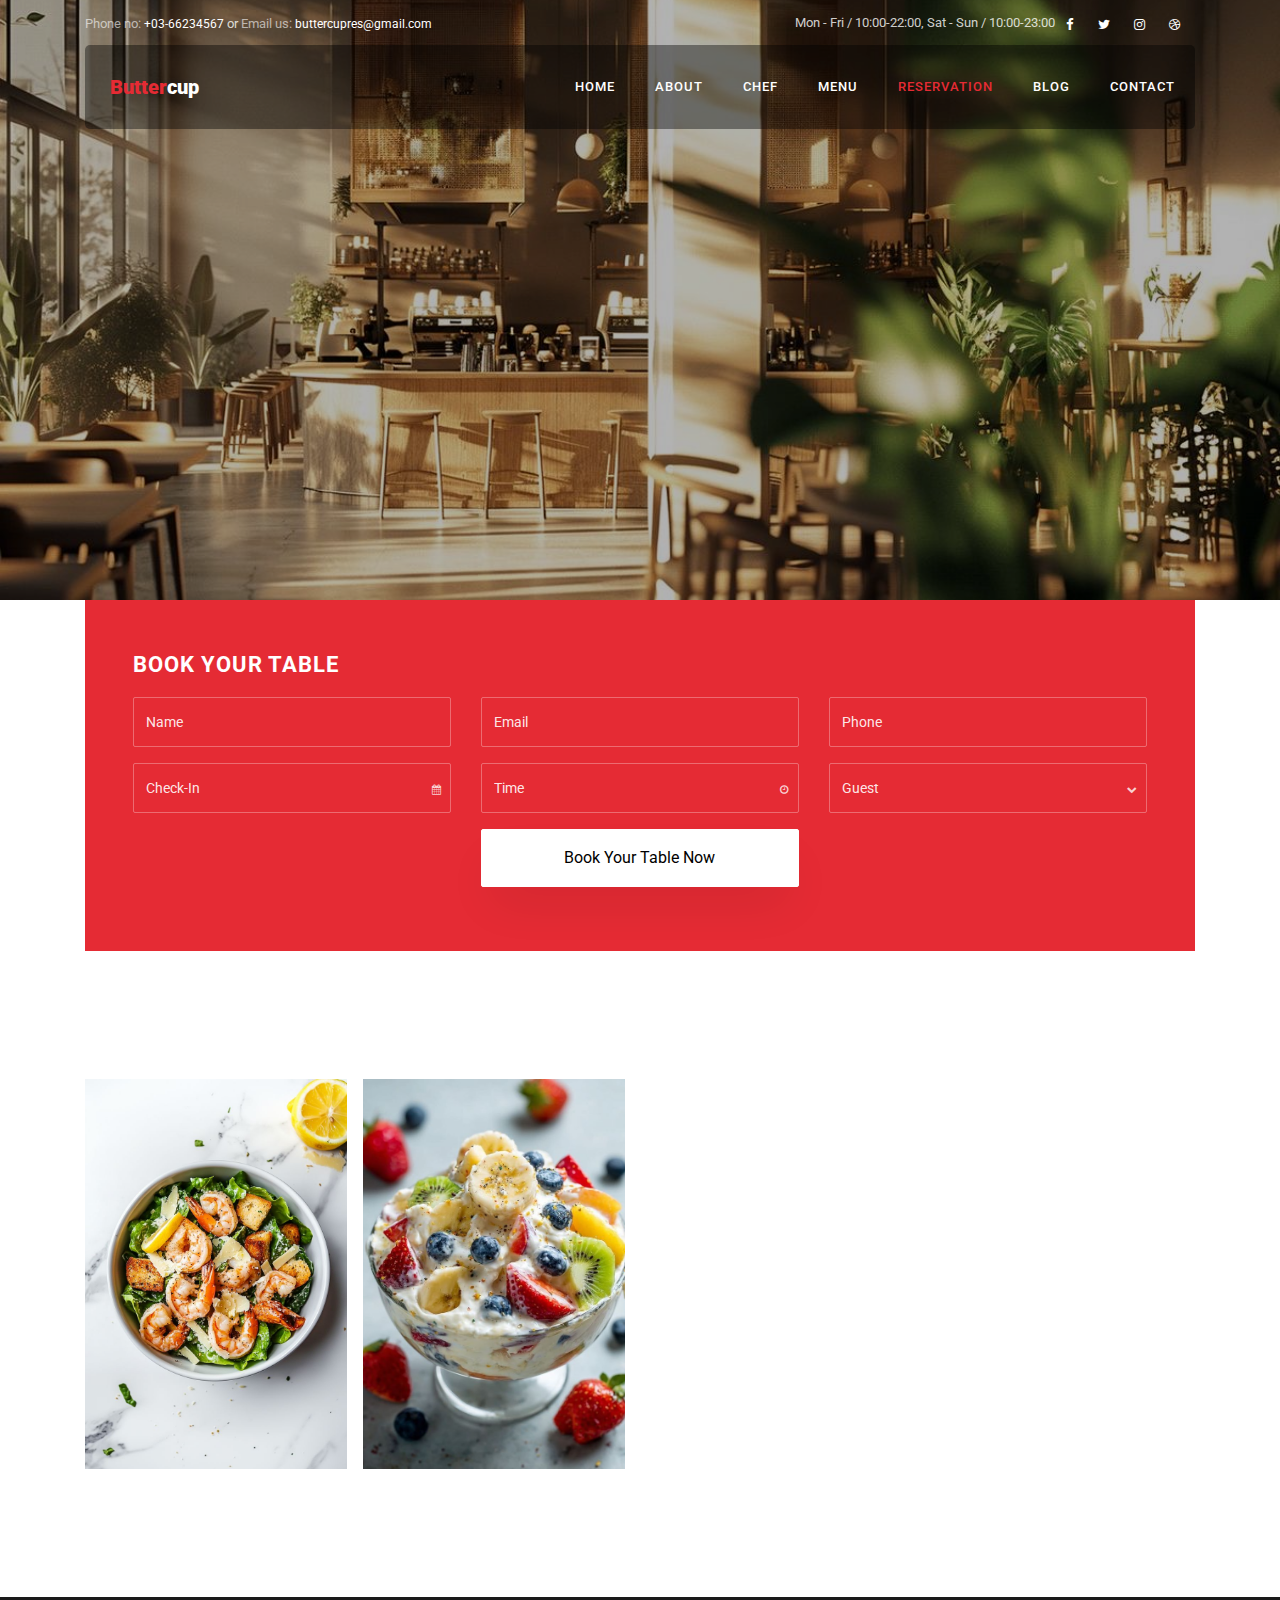
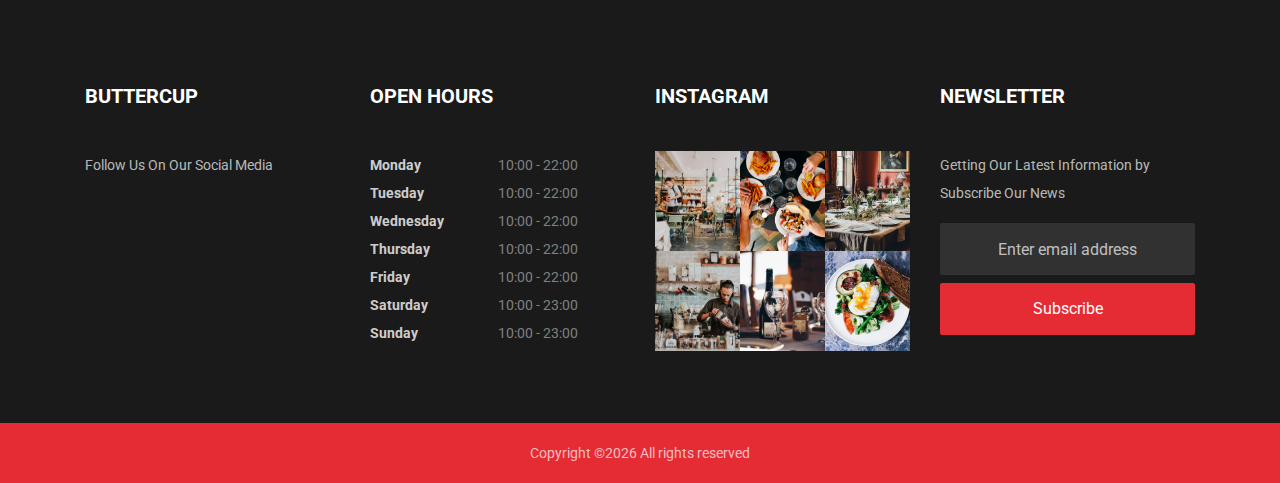
<file: reservation.html>
<!DOCTYPE html>
<html lang="en">
<head>
	<title>Buttercup Restaurant</title>
	<meta charset="utf-8">
	<meta name="viewport" content="width=device-width, initial-scale=1, shrink-to-fit=no">
	
	<link href="https://fonts.googleapis.com/css2?family=Roboto:wght@300;400;500;700;900&display=swap" rel="stylesheet">
	<link href="https://fonts.googleapis.com/css2?family=Dancing+Script:wght@400;500;600;700&display=swap" rel="stylesheet">

	<link rel="stylesheet" href="https://stackpath.bootstrapcdn.com/font-awesome/4.7.0/css/font-awesome.min.css">

	<link rel="stylesheet" href="css/animate.css">
	
	<link rel="stylesheet" href="css/owl.carousel.min.css">
	<link rel="stylesheet" href="css/owl.theme.default.min.css">
	<link rel="stylesheet" href="css/magnific-popup.css">

	<link rel="stylesheet" href="css/bootstrap-datepicker.css">
	<link rel="stylesheet" href="css/jquery.timepicker.css">

	
	<link rel="stylesheet" href="css/flaticon.css">
	<link rel="stylesheet" href="css/style.css">
</head>
<body>

	<div class="wrap">
		<div class="container">
			<div class="row justify-content-between">
				<div class="col-12 col-md d-flex align-items-center">
					<p class="mb-0 phone"><span class="mailus">Phone no:</span> <a href="#">+03-66234567</a> or <span class="mailus">Email us:</span> <a href="#">buttercupres@gmail.com</a></p>
				</div>
				<div class="col-12 col-md d-flex justify-content-md-end">
					<p class="mb-0">Mon - Fri / 10:00-22:00, Sat - Sun / 10:00-23:00</p>
					<div class="social-media">
						<p class="mb-0 d-flex">
							<a href="#" class="d-flex align-items-center justify-content-center"><span class="fa fa-facebook"><i class="sr-only">Facebook</i></span></a>
							<a href="#" class="d-flex align-items-center justify-content-center"><span class="fa fa-twitter"><i class="sr-only">Twitter</i></span></a>
							<a href="#" class="d-flex align-items-center justify-content-center"><span class="fa fa-instagram"><i class="sr-only">Instagram</i></span></a>
							<a href="#" class="d-flex align-items-center justify-content-center"><span class="fa fa-dribbble"><i class="sr-only">Dribbble</i></span></a>
						</p>
					</div>
				</div>
			</div>
		</div>
	</div>
	
	<nav class="navbar navbar-expand-lg navbar-dark ftco_navbar bg-dark ftco-navbar-light" id="ftco-navbar">
		<div class="container">
			<a class="navbar-brand" href="index.html">Butter<span>cup</span></a>
			<button class="navbar-toggler" type="button" data-toggle="collapse" data-target="#ftco-nav" aria-controls="ftco-nav" aria-expanded="false" aria-label="Toggle navigation">
				<span class="oi oi-menu"></span> Menu
			</button>

			<div class="collapse navbar-collapse" id="ftco-nav">
				<ul class="navbar-nav ml-auto">
					<li class="nav-item"><a href="index.html" class="nav-link">Home</a></li>
					<li class="nav-item"><a href="about.html" class="nav-link">About</a></li>
					<li class="nav-item"><a href="chef.html" class="nav-link">Chef</a></li>
					<li class="nav-item"><a href="menu.html" class="nav-link">Menu</a></li>
					<li class="nav-item active"><a href="reservation.html" class="nav-link">Reservation</a></li>
					<li class="nav-item"><a href="blog.html" class="nav-link">Blog</a></li>
					<li class="nav-item"><a href="contact.html" class="nav-link">Contact</a></li>
				</ul>
			</div>
		</div>
	</nav>
	<!-- END nav -->
	
	<section class="hero-wrap hero-wrap-2" style="background-image: url('images/cafelandscape5.JPG');" data-stellar-background-ratio="0.5">
		<div class="overlay"></div>
		<div class="container">
			<div class="row no-gutters slider-text align-items-end justify-content-center">
				<div class="col-md-9 ftco-animate text-center mb-5">
					<h1 class="mb-2 bread">Book A Table Now</h1>
					<p class="breadcrumbs"><span class="mr-2"><a href="index.html">Home <i class="fa fa-chevron-right"></i></a></span> <span>Reservation <i class="fa fa-chevron-right"></i></span></p>
				</div>
			</div>
		</div>
	</section>

	<section class="ftco-section ftco-wrap-about ftco-no-pb ftco-no-pt">
		<div class="container">
			<div class="row no-gutters">
				<div class="col-sm-12 p-4 p-md-5 d-flex align-items-center justify-content-center bg-primary">
					<form action="#" class="appointment-form">
						<h3 class="mb-3">Book your Table</h3>
						<div class="row justify-content-center">
							<div class="col-md-4">
								<div class="form-group">
									<input type="name" class="form-control" placeholder="Name">
								</div>
							</div>
							<div class="col-md-4">
								<div class="form-group">
									<input type="email" class="form-control" placeholder="Email">
								</div>
							</div>
							<div class="col-md-4">
								<div class="form-group">
									<input type="text" class="form-control" placeholder="Phone">
								</div>
							</div>
							<div class="col-md-4">
								<div class="form-group">
									<div class="input-wrap">
										<div class="icon"><span class="fa fa-calendar"></span></div>
										<input type="text" class="form-control book_date" placeholder="Check-In">
									</div>
								</div>
							</div>
							<div class="col-md-4">
								<div class="form-group">
									<div class="input-wrap">
										<div class="icon"><span class="fa fa-clock-o"></span></div>
										<input type="text" class="form-control book_time" placeholder="Time">
									</div>
								</div>
							</div>
							<div class="col-md-4">
								<div class="form-group">
									<div class="form-field">
										<div class="select-wrap">
											<div class="icon"><span class="fa fa-chevron-down"></span></div>
											<select name="" id="" class="form-control">
												<option value="">Guest</option>
												<option value="">1</option>
												<option value="">2</option>
												<option value="">3</option>
												<option value="">4</option>
												<option value="">5</option>
											</select>
										</div>
									</div>
								</div>
							</div>
							<div class="col-md-4">
								<div class="form-group">
									<input type="submit" value="Book Your Table Now" class="btn btn-white py-3 px-4">
								</div>
							</div>
						</div>
					</form>
				</div>
			</div>
		</div>
	</section>

	<section class="ftco-section">
		<div class="container">
			<div class="row d-flex">
				<div class="col-md-6 d-flex">
					<div class="img img-2 w-100 mr-md-2" style="background-image: url(images/shrimpsalad.jpg);"></div>
					<div class="img img-2 w-100 ml-md-2" style="background-image: url(images/fruitsalad.jpg);"></div>
				</div>
				<div class="col-md-6 ftco-animate makereservation p-4 p-md-5">
					<div class="heading-section ftco-animate mb-5">
						<span class="subheading">This is our secrets</span>
						<h2 class="mb-4">Perfect Ingredients</h2>
						<p>Carefully selected and crafted with love to create every dish. At Buttercup Restaurant, we blend freshness, flavor, and warmth in every bite, bringing joy and comfort to your table.
						</p>
						<p><a href="#" class="btn btn-primary">Learn more</a></p>
					</div>
				</div>
			</div>
		</div>
	</section>

	<footer class="ftco-footer ftco-no-pb ftco-section">
		<div class="container">
			<div class="row mb-5">
				<div class="col-md-6 col-lg-3">
					<div class="ftco-footer-widget mb-4">
						<h2 class="ftco-heading-2">Buttercup</h2>
						<p>Follow Us On Our Social Media</p>
						<ul class="ftco-footer-social list-unstyled float-md-left float-lft mt-3">
							<li class="ftco-animate"><a href="#"><span class="fa fa-twitter"></span></a></li>
							<li class="ftco-animate"><a href="#"><span class="fa fa-facebook"></span></a></li>
							<li class="ftco-animate"><a href="#"><span class="fa fa-instagram"></span></a></li>
						</ul>
					</div>
				</div>
				<div class="col-md-6 col-lg-3">
					<div class="ftco-footer-widget mb-4">
						<h2 class="ftco-heading-2">Open Hours</h2>
						<ul class="list-unstyled open-hours">
							<li class="d-flex"><span>Monday</span><span>10:00 - 22:00</span></li>
							<li class="d-flex"><span>Tuesday</span><span>10:00 - 22:00</span></li>
							<li class="d-flex"><span>Wednesday</span><span>10:00 - 22:00</span></li>
							<li class="d-flex"><span>Thursday</span><span>10:00 - 22:00</span></li>
							<li class="d-flex"><span>Friday</span><span>10:00 - 22:00</span></li>
							<li class="d-flex"><span>Saturday</span><span>10:00 - 23:00</span></li>
							<li class="d-flex"><span>Sunday</span><span> 10:00 - 23:00</span></li>
						</ul>
					</div>
				</div>
				<div class="col-md-6 col-lg-3">
					<div class="ftco-footer-widget mb-4">
						<h2 class="ftco-heading-2">Instagram</h2>
						<div class="thumb d-sm-flex">
							<a href="#" class="thumb-menu img" style="background-image: url(images/insta-1.jpg);">
							</a>
							<a href="#" class="thumb-menu img" style="background-image: url(images/insta-2.jpg);">
							</a>
							<a href="#" class="thumb-menu img" style="background-image: url(images/insta-3.jpg);">
							</a>
						</div>
						<div class="thumb d-flex">
							<a href="#" class="thumb-menu img" style="background-image: url(images/insta-4.jpg);">
							</a>
							<a href="#" class="thumb-menu img" style="background-image: url(images/insta-5.jpg);">
							</a>
							<a href="#" class="thumb-menu img" style="background-image: url(images/insta-6.jpg);">
							</a>
						</div>
					</div>
				</div>
				<div class="col-md-6 col-lg-3">
					<div class="ftco-footer-widget mb-4">
						<h2 class="ftco-heading-2">Newsletter</h2>
						<p>Getting Our Latest Information by Subscribe Our News</p>
						<form action="#" class="subscribe-form">
							<div class="form-group">
								<input type="text" class="form-control mb-2 text-center" placeholder="Enter email address">
								<input type="submit" value="Subscribe" class="form-control submit px-3">
							</div>
						</form>
					</div>
				</div>
			</div>
		</div>
		<div class="container-fluid px-0 bg-primary py-3">
			<div class="row no-gutters">
				<div class="col-md-12 text-center">

					<p class="mb-0">
						Copyright &copy;<script>document.write(new Date().getFullYear());</script> All rights reserved
						</p>
					</div>
				</div>
			</div>
		</footer>
		

		<!-- loader -->
		<div id="ftco-loader" class="show fullscreen"><svg class="circular" width="48px" height="48px"><circle class="path-bg" cx="24" cy="24" r="22" fill="none" stroke-width="4" stroke="#eeeeee"/><circle class="path" cx="24" cy="24" r="22" fill="none" stroke-width="4" stroke-miterlimit="10" stroke="#F96D00"/></svg></div>


		<script src="js/jquery.min.js"></script>
		<script src="js/jquery-migrate-3.0.1.min.js"></script>
		<script src="js/popper.min.js"></script>
		<script src="js/bootstrap.min.js"></script>
		<script src="js/jquery.easing.1.3.js"></script>
		<script src="js/jquery.waypoints.min.js"></script>
		<script src="js/jquery.stellar.min.js"></script>
		<script src="js/owl.carousel.min.js"></script>
		<script src="js/jquery.magnific-popup.min.js"></script>
		<script src="js/jquery.animateNumber.min.js"></script>
		<script src="js/bootstrap-datepicker.js"></script>
		<script src="js/jquery.timepicker.min.js"></script>
		<script src="js/scrollax.min.js"></script>
		<script src="js/google-map.js"></script>
		<script src="js/main.js"></script>
		
	</body>
	</html>
</file>
<file: css/flaticon.css>
/*
  	Flaticon icon font: Flaticon
  	Creation date: 06/10/2018 08:32
  	*/


@font-face {
  font-family: "Flaticon";
  src: url("../fonts/flaticon/font/Flaticon.eot");
  src: url("../fonts/flaticon/font/Flaticon.eot?#iefix") format("embedded-opentype"),
       url("../fonts/flaticon/font/Flaticon.woff") format("woff"),
       url("../fonts/flaticon/font/Flaticon.ttf") format("truetype"),
       url("../fonts/flaticon/font/Flaticon.svg#Flaticon") format("svg");
  font-weight: normal;
  font-style: normal;
}

@media screen and (-webkit-min-device-pixel-ratio:0) {
  @font-face {
    font-family: "Flaticon";
    src: url("../fonts/flaticon/font/Flaticon.svg#Flaticon") format("svg");
  }
}

[class^="flaticon-"]:before, [class*=" flaticon-"]:before,
[class^="flaticon-"]:after, [class*=" flaticon-"]:after {   
  font-family: Flaticon;
  font-style: normal;
  font-weight: normal;
  font-variant: normal;
  text-transform: none;
  line-height: 1;

  /* Better Font Rendering =========== */
  -webkit-font-smoothing: antialiased;
  -moz-osx-font-smoothing: grayscale;
}

.flaticon-breakfast:before { content: "\f100"; }
.flaticon-bread:before { content: "\f101"; }
.flaticon-pizza:before { content: "\f102"; }
.flaticon-chicken-leg:before { content: "\f103"; }
.flaticon-omelette:before { content: "\f104"; }
.flaticon-burger:before { content: "\f105"; }
.flaticon-cupcake:before { content: "\f106"; }
.flaticon-ice-cream:before { content: "\f107"; }
.flaticon-wine:before { content: "\f108"; }
.flaticon-wine-1:before { content: "\f109"; }
</file>
<file: css/style.css>
:root {
  --blue: #007bff;
  --indigo: #6610f2;
  --purple: #6f42c1;
  --pink: #e83e8c;
  --red: #dc3545;
  --orange: #fd7e14;
  --yellow: #ffc107;
  --green: #28a745;
  --teal: #20c997;
  --cyan: #17a2b8;
  --white: #fff;
  --gray: #6c757d;
  --gray-dark: #343a40;
  --primary: #007bff;
  --secondary: #6c757d;
  --success: #28a745;
  --info: #17a2b8;
  --warning: #ffc107;
  --danger: #dc3545;
  --light: #f8f9fa;
  --dark: #343a40;
  --breakpoint-xs: 0;
  --breakpoint-sm: 576px;
  --breakpoint-md: 768px;
  --breakpoint-lg: 992px;
  --breakpoint-xl: 1200px;
  --font-family-sans-serif: -apple-system, BlinkMacSystemFont, "Segoe UI", Roboto, "Helvetica Neue", Arial, "Noto Sans", sans-serif, "Apple Color Emoji", "Segoe UI Emoji", "Segoe UI Symbol", "Noto Color Emoji";
  --font-family-monospace: SFMono-Regular, Menlo, Monaco, Consolas, "Liberation Mono", "Courier New", monospace; }

*,
*::before,
*::after {
  -webkit-box-sizing: border-box;
  box-sizing: border-box; }

html {
  font-family: sans-serif;
  line-height: 1.15;
  -webkit-text-size-adjust: 100%;
  -webkit-tap-highlight-color: rgba(222, 192, 20, 0); }

article, aside, figcaption, figure, footer, header, hgroup, main, nav, section {
  display: block; }

body {
  margin: 0;
  font-family: -apple-system, BlinkMacSystemFont, "Segoe UI", Roboto, "Helvetica Neue", Arial, "Noto Sans", sans-serif, "Apple Color Emoji", "Segoe UI Emoji", "Segoe UI Symbol", "Noto Color Emoji";
  font-size: 1rem;
  font-weight: 400;
  line-height: 1.5;
  color: #212529;
  text-align: left;
  background-color: #fff; }

[tabindex="-1"]:focus:not(:focus-visible) {
  outline: 0 !important; }

hr {
  -webkit-box-sizing: content-box;
  box-sizing: content-box;
  height: 0;
  overflow: visible; }

h1, h2, h3, h4, h5, h6 {
  margin-top: 0;
  margin-bottom: 0.5rem; }

p {
  margin-top: 0;
  margin-bottom: 1rem; }

abbr[title],
abbr[data-original-title] {
  text-decoration: underline;
  -webkit-text-decoration: underline dotted;
  text-decoration: underline dotted;
  cursor: help;
  border-bottom: 0;
  text-decoration-skip-ink: none; }

address {
  margin-bottom: 1rem;
  font-style: normal;
  line-height: inherit; }

ol,
ul,
dl {
  margin-top: 0;
  margin-bottom: 1rem; }

ol ol,
ul ul,
ol ul,
ul ol {
  margin-bottom: 0; }

dt {
  font-weight: 700; }

dd {
  margin-bottom: .5rem;
  margin-left: 0; }

blockquote {
  margin: 0 0 1rem; }

b,
strong {
  font-weight: bolder; }

small {
  font-size: 80%; }

sub,
sup {
  position: relative;
  font-size: 75%;
  line-height: 0;
  vertical-align: baseline; }

sub {
  bottom: -.25em; }

sup {
  top: -.5em; }

a {
  color: #007bff;
  text-decoration: none;
  background-color: transparent; }
  a:hover {
    color: #0056b3;
    text-decoration: underline; }

a:not([href]) {
  color: inherit;
  text-decoration: none; }
  a:not([href]):hover {
    color: inherit;
    text-decoration: none; }

pre,
code,
kbd,
samp {
  font-family: SFMono-Regular, Menlo, Monaco, Consolas, "Liberation Mono", "Courier New", monospace;
  font-size: 1em; }

pre {
  margin-top: 0;
  margin-bottom: 1rem;
  overflow: auto;
  -ms-overflow-style: scrollbar; }

figure {
  margin: 0 0 1rem; }

img {
  vertical-align: middle;
  border-style: none; }

svg {
  overflow: hidden;
  vertical-align: middle; }

table {
  border-collapse: collapse; }

caption {
  padding-top: 0.75rem;
  padding-bottom: 0.75rem;
  color: #6c757d;
  text-align: left;
  caption-side: bottom; }

th {
  text-align: inherit; }

label {
  display: inline-block;
  margin-bottom: 0.5rem; }

button {
  border-radius: 0; }

button:focus {
  outline: 1px dotted;
  outline: 5px auto -webkit-focus-ring-color; }

input,
button,
select,
optgroup,
textarea {
  margin: 0;
  font-family: inherit;
  font-size: inherit;
  line-height: inherit; }

button,
input {
  overflow: visible; }

button,
select {
  text-transform: none; }

[role="button"] {
  cursor: pointer; }

select {
  word-wrap: normal; }

button,
[type="button"],
[type="reset"],
[type="submit"] {
  -webkit-appearance: button; }

button:not(:disabled),
[type="button"]:not(:disabled),
[type="reset"]:not(:disabled),
[type="submit"]:not(:disabled) {
  cursor: pointer; }

button::-moz-focus-inner,
[type="button"]::-moz-focus-inner,
[type="reset"]::-moz-focus-inner,
[type="submit"]::-moz-focus-inner {
  padding: 0;
  border-style: none; }

input[type="radio"],
input[type="checkbox"] {
  -webkit-box-sizing: border-box;
  box-sizing: border-box;
  padding: 0; }

textarea {
  overflow: auto;
  resize: vertical; }

fieldset {
  min-width: 0;
  padding: 0;
  margin: 0;
  border: 0; }

legend {
  display: block;
  width: 100%;
  max-width: 100%;
  padding: 0;
  margin-bottom: .5rem;
  font-size: 1.5rem;
  line-height: inherit;
  color: inherit;
  white-space: normal; }

progress {
  vertical-align: baseline; }

[type="number"]::-webkit-inner-spin-button,
[type="number"]::-webkit-outer-spin-button {
  height: auto; }

[type="search"] {
  outline-offset: -2px;
  -webkit-appearance: none; }

[type="search"]::-webkit-search-decoration {
  -webkit-appearance: none; }

::-webkit-file-upload-button {
  font: inherit;
  -webkit-appearance: button; }

output {
  display: inline-block; }

summary {
  display: list-item;
  cursor: pointer; }

template {
  display: none; }

[hidden] {
  display: none !important; }

h1, h2, h3, h4, h5, h6,
.h1, .h2, .h3, .h4, .h5, .h6 {
  margin-bottom: 0.5rem;
  font-weight: 500;
  line-height: 1.2; }

h1, .h1 {
  font-size: 2.5rem; }

h2, .h2 {
  font-size: 2rem; }

h3, .h3 {
  font-size: 1.75rem; }

h4, .h4 {
  font-size: 1.5rem; }

h5, .h5 {
  font-size: 1.25rem; }

h6, .h6 {
  font-size: 1rem; }

.lead {
  font-size: 1.25rem;
  font-weight: 300; }

.display-1 {
  font-size: 6rem;
  font-weight: 300;
  line-height: 1.2; }

.display-2 {
  font-size: 5.5rem;
  font-weight: 300;
  line-height: 1.2; }

.display-3 {
  font-size: 4.5rem;
  font-weight: 300;
  line-height: 1.2; }

.display-4 {
  font-size: 3.5rem;
  font-weight: 300;
  line-height: 1.2; }

hr {
  margin-top: 1rem;
  margin-bottom: 1rem;
  border: 0;
  border-top: 1px solid rgba(225, 176, 14, 0.1); }

small,
.small {
  font-size: 80%;
  font-weight: 400; }

mark,
.mark {
  padding: 0.2em;
  background-color: #fcf8e3; }

.list-unstyled {
  padding-left: 0;
  list-style: none; }

.list-inline {
  padding-left: 0;
  list-style: none; }

.list-inline-item {
  display: inline-block; }
  .list-inline-item:not(:last-child) {
    margin-right: 0.5rem; }

.initialism {
  font-size: 90%;
  text-transform: uppercase; }

.blockquote {
  margin-bottom: 1rem;
  font-size: 1.25rem; }

.blockquote-footer {
  display: block;
  font-size: 80%;
  color: #6c757d; }
  .blockquote-footer::before {
    content: "\2014\00A0"; }

.img-fluid {
  max-width: 100%;
  height: auto; }

.img-thumbnail {
  padding: 0.25rem;
  background-color: #fff;
  border: 1px solid #dee2e6;
  border-radius: 0.25rem;
  max-width: 100%;
  height: auto; }

.figure {
  display: inline-block; }

.figure-img {
  margin-bottom: 0.5rem;
  line-height: 1; }

.figure-caption {
  font-size: 90%;
  color: #6c757d; }

code {
  font-size: 87.5%;
  color: #e83e8c;
  word-wrap: break-word; }
  a > code {
    color: inherit; }

kbd {
  padding: 0.2rem 0.4rem;
  font-size: 87.5%;
  color: #fff;
  background-color: #212529;
  border-radius: 0.2rem; }
  kbd kbd {
    padding: 0;
    font-size: 100%;
    font-weight: 700; }

pre {
  display: block;
  font-size: 87.5%;
  color: #212529; }
  pre code {
    font-size: inherit;
    color: inherit;
    word-break: normal; }

.pre-scrollable {
  max-height: 340px;
  overflow-y: scroll; }

.container {
  width: 100%;
  padding-right: 15px;
  padding-left: 15px;
  margin-right: auto;
  margin-left: auto; }
  @media (min-width: 576px) {
    .container {
      max-width: 540px; } }
  @media (min-width: 768px) {
    .container {
      max-width: 720px; } }
  @media (min-width: 992px) {
    .container {
      max-width: 960px; } }
  @media (min-width: 1200px) {
    .container {
      max-width: 1140px; } }

.container-fluid, .container-sm, .container-md, .container-lg, .container-xl {
  width: 100%;
  padding-right: 15px;
  padding-left: 15px;
  margin-right: auto;
  margin-left: auto; }

@media (min-width: 576px) {
  .container, .container-sm {
    max-width: 540px; } }

@media (min-width: 768px) {
  .container, .container-sm, .container-md {
    max-width: 720px; } }

@media (min-width: 992px) {
  .container, .container-sm, .container-md, .container-lg {
    max-width: 960px; } }

@media (min-width: 1200px) {
  .container, .container-sm, .container-md, .container-lg, .container-xl {
    max-width: 1140px; } }

.row {
  display: -webkit-box;
  display: -ms-flexbox;
  display: flex;
  -ms-flex-wrap: wrap;
  flex-wrap: wrap;
  margin-right: -15px;
  margin-left: -15px; }

.no-gutters {
  margin-right: 0;
  margin-left: 0; }
  .no-gutters > .col,
  .no-gutters > [class*="col-"] {
    padding-right: 0;
    padding-left: 0; }

.col-1, .col-2, .col-3, .col-4, .col-5, .col-6, .col-7, .col-8, .col-9, .col-10, .col-11, .col-12, .col,
.col-auto, .col-sm-1, .col-sm-2, .col-sm-3, .col-sm-4, .col-sm-5, .col-sm-6, .col-sm-7, .col-sm-8, .col-sm-9, .col-sm-10, .col-sm-11, .col-sm-12, .col-sm,
.col-sm-auto, .col-md-1, .col-md-2, .col-md-3, .col-md-4, .col-md-5, .col-md-6, .col-md-7, .col-md-8, .col-md-9, .col-md-10, .col-md-11, .col-md-12, .col-md,
.col-md-auto, .col-lg-1, .col-lg-2, .col-lg-3, .col-lg-4, .col-lg-5, .col-lg-6, .col-lg-7, .col-lg-8, .col-lg-9, .col-lg-10, .col-lg-11, .col-lg-12, .col-lg,
.col-lg-auto, .col-xl-1, .col-xl-2, .col-xl-3, .col-xl-4, .col-xl-5, .col-xl-6, .col-xl-7, .col-xl-8, .col-xl-9, .col-xl-10, .col-xl-11, .col-xl-12, .col-xl,
.col-xl-auto {
  position: relative;
  width: 100%;
  padding-right: 15px;
  padding-left: 15px; }

.col {
  -ms-flex-preferred-size: 0;
  flex-basis: 0;
  -webkit-box-flex: 1;
  -ms-flex-positive: 1;
  flex-grow: 1;
  min-width: 0;
  max-width: 100%; }

.row-cols-1 > * {
  -webkit-box-flex: 0;
  -ms-flex: 0 0 100%;
  flex: 0 0 100%;
  max-width: 100%; }

.row-cols-2 > * {
  -webkit-box-flex: 0;
  -ms-flex: 0 0 50%;
  flex: 0 0 50%;
  max-width: 50%; }

.row-cols-3 > * {
  -webkit-box-flex: 0;
  -ms-flex: 0 0 33.33333%;
  flex: 0 0 33.33333%;
  max-width: 33.33333%; }

.row-cols-4 > * {
  -webkit-box-flex: 0;
  -ms-flex: 0 0 25%;
  flex: 0 0 25%;
  max-width: 25%; }

.row-cols-5 > * {
  -webkit-box-flex: 0;
  -ms-flex: 0 0 20%;
  flex: 0 0 20%;
  max-width: 20%; }

.row-cols-6 > * {
  -webkit-box-flex: 0;
  -ms-flex: 0 0 16.66667%;
  flex: 0 0 16.66667%;
  max-width: 16.66667%; }

.col-auto {
  -webkit-box-flex: 0;
  -ms-flex: 0 0 auto;
  flex: 0 0 auto;
  width: auto;
  max-width: 100%; }

.col-1 {
  -webkit-box-flex: 0;
  -ms-flex: 0 0 8.33333%;
  flex: 0 0 8.33333%;
  max-width: 8.33333%; }

.col-2 {
  -webkit-box-flex: 0;
  -ms-flex: 0 0 16.66667%;
  flex: 0 0 16.66667%;
  max-width: 16.66667%; }

.col-3 {
  -webkit-box-flex: 0;
  -ms-flex: 0 0 25%;
  flex: 0 0 25%;
  max-width: 25%; }

.col-4 {
  -webkit-box-flex: 0;
  -ms-flex: 0 0 33.33333%;
  flex: 0 0 33.33333%;
  max-width: 33.33333%; }

.col-5 {
  -webkit-box-flex: 0;
  -ms-flex: 0 0 41.66667%;
  flex: 0 0 41.66667%;
  max-width: 41.66667%; }

.col-6 {
  -webkit-box-flex: 0;
  -ms-flex: 0 0 50%;
  flex: 0 0 50%;
  max-width: 50%; }

.col-7 {
  -webkit-box-flex: 0;
  -ms-flex: 0 0 58.33333%;
  flex: 0 0 58.33333%;
  max-width: 58.33333%; }

.col-8 {
  -webkit-box-flex: 0;
  -ms-flex: 0 0 66.66667%;
  flex: 0 0 66.66667%;
  max-width: 66.66667%; }

.col-9 {
  -webkit-box-flex: 0;
  -ms-flex: 0 0 75%;
  flex: 0 0 75%;
  max-width: 75%; }

.col-10 {
  -webkit-box-flex: 0;
  -ms-flex: 0 0 83.33333%;
  flex: 0 0 83.33333%;
  max-width: 83.33333%; }

.col-11 {
  -webkit-box-flex: 0;
  -ms-flex: 0 0 91.66667%;
  flex: 0 0 91.66667%;
  max-width: 91.66667%; }

.col-12 {
  -webkit-box-flex: 0;
  -ms-flex: 0 0 100%;
  flex: 0 0 100%;
  max-width: 100%; }

.order-first {
  -webkit-box-ordinal-group: 0;
  -ms-flex-order: -1;
  order: -1; }

.order-last {
  -webkit-box-ordinal-group: 14;
  -ms-flex-order: 13;
  order: 13; }

.order-0 {
  -webkit-box-ordinal-group: 1;
  -ms-flex-order: 0;
  order: 0; }

.order-1 {
  -webkit-box-ordinal-group: 2;
  -ms-flex-order: 1;
  order: 1; }

.order-2 {
  -webkit-box-ordinal-group: 3;
  -ms-flex-order: 2;
  order: 2; }

.order-3 {
  -webkit-box-ordinal-group: 4;
  -ms-flex-order: 3;
  order: 3; }

.order-4 {
  -webkit-box-ordinal-group: 5;
  -ms-flex-order: 4;
  order: 4; }

.order-5 {
  -webkit-box-ordinal-group: 6;
  -ms-flex-order: 5;
  order: 5; }

.order-6 {
  -webkit-box-ordinal-group: 7;
  -ms-flex-order: 6;
  order: 6; }

.order-7 {
  -webkit-box-ordinal-group: 8;
  -ms-flex-order: 7;
  order: 7; }

.order-8 {
  -webkit-box-ordinal-group: 9;
  -ms-flex-order: 8;
  order: 8; }

.order-9 {
  -webkit-box-ordinal-group: 10;
  -ms-flex-order: 9;
  order: 9; }

.order-10 {
  -webkit-box-ordinal-group: 11;
  -ms-flex-order: 10;
  order: 10; }

.order-11 {
  -webkit-box-ordinal-group: 12;
  -ms-flex-order: 11;
  order: 11; }

.order-12 {
  -webkit-box-ordinal-group: 13;
  -ms-flex-order: 12;
  order: 12; }

.offset-1 {
  margin-left: 8.33333%; }

.offset-2 {
  margin-left: 16.66667%; }

.offset-3 {
  margin-left: 25%; }

.offset-4 {
  margin-left: 33.33333%; }

.offset-5 {
  margin-left: 41.66667%; }

.offset-6 {
  margin-left: 50%; }

.offset-7 {
  margin-left: 58.33333%; }

.offset-8 {
  margin-left: 66.66667%; }

.offset-9 {
  margin-left: 75%; }

.offset-10 {
  margin-left: 83.33333%; }

.offset-11 {
  margin-left: 91.66667%; }

@media (min-width: 576px) {
  .col-sm {
    -ms-flex-preferred-size: 0;
    flex-basis: 0;
    -webkit-box-flex: 1;
    -ms-flex-positive: 1;
    flex-grow: 1;
    min-width: 0;
    max-width: 100%; }
  .row-cols-sm-1 > * {
    -webkit-box-flex: 0;
    -ms-flex: 0 0 100%;
    flex: 0 0 100%;
    max-width: 100%; }
  .row-cols-sm-2 > * {
    -webkit-box-flex: 0;
    -ms-flex: 0 0 50%;
    flex: 0 0 50%;
    max-width: 50%; }
  .row-cols-sm-3 > * {
    -webkit-box-flex: 0;
    -ms-flex: 0 0 33.33333%;
    flex: 0 0 33.33333%;
    max-width: 33.33333%; }
  .row-cols-sm-4 > * {
    -webkit-box-flex: 0;
    -ms-flex: 0 0 25%;
    flex: 0 0 25%;
    max-width: 25%; }
  .row-cols-sm-5 > * {
    -webkit-box-flex: 0;
    -ms-flex: 0 0 20%;
    flex: 0 0 20%;
    max-width: 20%; }
  .row-cols-sm-6 > * {
    -webkit-box-flex: 0;
    -ms-flex: 0 0 16.66667%;
    flex: 0 0 16.66667%;
    max-width: 16.66667%; }
  .col-sm-auto {
    -webkit-box-flex: 0;
    -ms-flex: 0 0 auto;
    flex: 0 0 auto;
    width: auto;
    max-width: 100%; }
  .col-sm-1 {
    -webkit-box-flex: 0;
    -ms-flex: 0 0 8.33333%;
    flex: 0 0 8.33333%;
    max-width: 8.33333%; }
  .col-sm-2 {
    -webkit-box-flex: 0;
    -ms-flex: 0 0 16.66667%;
    flex: 0 0 16.66667%;
    max-width: 16.66667%; }
  .col-sm-3 {
    -webkit-box-flex: 0;
    -ms-flex: 0 0 25%;
    flex: 0 0 25%;
    max-width: 25%; }
  .col-sm-4 {
    -webkit-box-flex: 0;
    -ms-flex: 0 0 33.33333%;
    flex: 0 0 33.33333%;
    max-width: 33.33333%; }
  .col-sm-5 {
    -webkit-box-flex: 0;
    -ms-flex: 0 0 41.66667%;
    flex: 0 0 41.66667%;
    max-width: 41.66667%; }
  .col-sm-6 {
    -webkit-box-flex: 0;
    -ms-flex: 0 0 50%;
    flex: 0 0 50%;
    max-width: 50%; }
  .col-sm-7 {
    -webkit-box-flex: 0;
    -ms-flex: 0 0 58.33333%;
    flex: 0 0 58.33333%;
    max-width: 58.33333%; }
  .col-sm-8 {
    -webkit-box-flex: 0;
    -ms-flex: 0 0 66.66667%;
    flex: 0 0 66.66667%;
    max-width: 66.66667%; }
  .col-sm-9 {
    -webkit-box-flex: 0;
    -ms-flex: 0 0 75%;
    flex: 0 0 75%;
    max-width: 75%; }
  .col-sm-10 {
    -webkit-box-flex: 0;
    -ms-flex: 0 0 83.33333%;
    flex: 0 0 83.33333%;
    max-width: 83.33333%; }
  .col-sm-11 {
    -webkit-box-flex: 0;
    -ms-flex: 0 0 91.66667%;
    flex: 0 0 91.66667%;
    max-width: 91.66667%; }
  .col-sm-12 {
    -webkit-box-flex: 0;
    -ms-flex: 0 0 100%;
    flex: 0 0 100%;
    max-width: 100%; }
  .order-sm-first {
    -webkit-box-ordinal-group: 0;
    -ms-flex-order: -1;
    order: -1; }
  .order-sm-last {
    -webkit-box-ordinal-group: 14;
    -ms-flex-order: 13;
    order: 13; }
  .order-sm-0 {
    -webkit-box-ordinal-group: 1;
    -ms-flex-order: 0;
    order: 0; }
  .order-sm-1 {
    -webkit-box-ordinal-group: 2;
    -ms-flex-order: 1;
    order: 1; }
  .order-sm-2 {
    -webkit-box-ordinal-group: 3;
    -ms-flex-order: 2;
    order: 2; }
  .order-sm-3 {
    -webkit-box-ordinal-group: 4;
    -ms-flex-order: 3;
    order: 3; }
  .order-sm-4 {
    -webkit-box-ordinal-group: 5;
    -ms-flex-order: 4;
    order: 4; }
  .order-sm-5 {
    -webkit-box-ordinal-group: 6;
    -ms-flex-order: 5;
    order: 5; }
  .order-sm-6 {
    -webkit-box-ordinal-group: 7;
    -ms-flex-order: 6;
    order: 6; }
  .order-sm-7 {
    -webkit-box-ordinal-group: 8;
    -ms-flex-order: 7;
    order: 7; }
  .order-sm-8 {
    -webkit-box-ordinal-group: 9;
    -ms-flex-order: 8;
    order: 8; }
  .order-sm-9 {
    -webkit-box-ordinal-group: 10;
    -ms-flex-order: 9;
    order: 9; }
  .order-sm-10 {
    -webkit-box-ordinal-group: 11;
    -ms-flex-order: 10;
    order: 10; }
  .order-sm-11 {
    -webkit-box-ordinal-group: 12;
    -ms-flex-order: 11;
    order: 11; }
  .order-sm-12 {
    -webkit-box-ordinal-group: 13;
    -ms-flex-order: 12;
    order: 12; }
  .offset-sm-0 {
    margin-left: 0; }
  .offset-sm-1 {
    margin-left: 8.33333%; }
  .offset-sm-2 {
    margin-left: 16.66667%; }
  .offset-sm-3 {
    margin-left: 25%; }
  .offset-sm-4 {
    margin-left: 33.33333%; }
  .offset-sm-5 {
    margin-left: 41.66667%; }
  .offset-sm-6 {
    margin-left: 50%; }
  .offset-sm-7 {
    margin-left: 58.33333%; }
  .offset-sm-8 {
    margin-left: 66.66667%; }
  .offset-sm-9 {
    margin-left: 75%; }
  .offset-sm-10 {
    margin-left: 83.33333%; }
  .offset-sm-11 {
    margin-left: 91.66667%; } }

@media (min-width: 768px) {
  .col-md {
    -ms-flex-preferred-size: 0;
    flex-basis: 0;
    -webkit-box-flex: 1;
    -ms-flex-positive: 1;
    flex-grow: 1;
    min-width: 0;
    max-width: 100%; }
  .row-cols-md-1 > * {
    -webkit-box-flex: 0;
    -ms-flex: 0 0 100%;
    flex: 0 0 100%;
    max-width: 100%; }
  .row-cols-md-2 > * {
    -webkit-box-flex: 0;
    -ms-flex: 0 0 50%;
    flex: 0 0 50%;
    max-width: 50%; }
  .row-cols-md-3 > * {
    -webkit-box-flex: 0;
    -ms-flex: 0 0 33.33333%;
    flex: 0 0 33.33333%;
    max-width: 33.33333%; }
  .row-cols-md-4 > * {
    -webkit-box-flex: 0;
    -ms-flex: 0 0 25%;
    flex: 0 0 25%;
    max-width: 25%; }
  .row-cols-md-5 > * {
    -webkit-box-flex: 0;
    -ms-flex: 0 0 20%;
    flex: 0 0 20%;
    max-width: 20%; }
  .row-cols-md-6 > * {
    -webkit-box-flex: 0;
    -ms-flex: 0 0 16.66667%;
    flex: 0 0 16.66667%;
    max-width: 16.66667%; }
  .col-md-auto {
    -webkit-box-flex: 0;
    -ms-flex: 0 0 auto;
    flex: 0 0 auto;
    width: auto;
    max-width: 100%; }
  .col-md-1 {
    -webkit-box-flex: 0;
    -ms-flex: 0 0 8.33333%;
    flex: 0 0 8.33333%;
    max-width: 8.33333%; }
  .col-md-2 {
    -webkit-box-flex: 0;
    -ms-flex: 0 0 16.66667%;
    flex: 0 0 16.66667%;
    max-width: 16.66667%; }
  .col-md-3 {
    -webkit-box-flex: 0;
    -ms-flex: 0 0 25%;
    flex: 0 0 25%;
    max-width: 25%; }
  .col-md-4 {
    -webkit-box-flex: 0;
    -ms-flex: 0 0 33.33333%;
    flex: 0 0 33.33333%;
    max-width: 33.33333%; }
  .col-md-5 {
    -webkit-box-flex: 0;
    -ms-flex: 0 0 41.66667%;
    flex: 0 0 41.66667%;
    max-width: 41.66667%; }
  .col-md-6 {
    -webkit-box-flex: 0;
    -ms-flex: 0 0 50%;
    flex: 0 0 50%;
    max-width: 50%; }
  .col-md-7 {
    -webkit-box-flex: 0;
    -ms-flex: 0 0 58.33333%;
    flex: 0 0 58.33333%;
    max-width: 58.33333%; }
  .col-md-8 {
    -webkit-box-flex: 0;
    -ms-flex: 0 0 66.66667%;
    flex: 0 0 66.66667%;
    max-width: 66.66667%; }
  .col-md-9 {
    -webkit-box-flex: 0;
    -ms-flex: 0 0 75%;
    flex: 0 0 75%;
    max-width: 75%; }
  .col-md-10 {
    -webkit-box-flex: 0;
    -ms-flex: 0 0 83.33333%;
    flex: 0 0 83.33333%;
    max-width: 83.33333%; }
  .col-md-11 {
    -webkit-box-flex: 0;
    -ms-flex: 0 0 91.66667%;
    flex: 0 0 91.66667%;
    max-width: 91.66667%; }
  .col-md-12 {
    -webkit-box-flex: 0;
    -ms-flex: 0 0 100%;
    flex: 0 0 100%;
    max-width: 100%; }
  .order-md-first {
    -webkit-box-ordinal-group: 0;
    -ms-flex-order: -1;
    order: -1; }
  .order-md-last {
    -webkit-box-ordinal-group: 14;
    -ms-flex-order: 13;
    order: 13; }
  .order-md-0 {
    -webkit-box-ordinal-group: 1;
    -ms-flex-order: 0;
    order: 0; }
  .order-md-1 {
    -webkit-box-ordinal-group: 2;
    -ms-flex-order: 1;
    order: 1; }
  .order-md-2 {
    -webkit-box-ordinal-group: 3;
    -ms-flex-order: 2;
    order: 2; }
  .order-md-3 {
    -webkit-box-ordinal-group: 4;
    -ms-flex-order: 3;
    order: 3; }
  .order-md-4 {
    -webkit-box-ordinal-group: 5;
    -ms-flex-order: 4;
    order: 4; }
  .order-md-5 {
    -webkit-box-ordinal-group: 6;
    -ms-flex-order: 5;
    order: 5; }
  .order-md-6 {
    -webkit-box-ordinal-group: 7;
    -ms-flex-order: 6;
    order: 6; }
  .order-md-7 {
    -webkit-box-ordinal-group: 8;
    -ms-flex-order: 7;
    order: 7; }
  .order-md-8 {
    -webkit-box-ordinal-group: 9;
    -ms-flex-order: 8;
    order: 8; }
  .order-md-9 {
    -webkit-box-ordinal-group: 10;
    -ms-flex-order: 9;
    order: 9; }
  .order-md-10 {
    -webkit-box-ordinal-group: 11;
    -ms-flex-order: 10;
    order: 10; }
  .order-md-11 {
    -webkit-box-ordinal-group: 12;
    -ms-flex-order: 11;
    order: 11; }
  .order-md-12 {
    -webkit-box-ordinal-group: 13;
    -ms-flex-order: 12;
    order: 12; }
  .offset-md-0 {
    margin-left: 0; }
  .offset-md-1 {
    margin-left: 8.33333%; }
  .offset-md-2 {
    margin-left: 16.66667%; }
  .offset-md-3 {
    margin-left: 25%; }
  .offset-md-4 {
    margin-left: 33.33333%; }
  .offset-md-5 {
    margin-left: 41.66667%; }
  .offset-md-6 {
    margin-left: 50%; }
  .offset-md-7 {
    margin-left: 58.33333%; }
  .offset-md-8 {
    margin-left: 66.66667%; }
  .offset-md-9 {
    margin-left: 75%; }
  .offset-md-10 {
    margin-left: 83.33333%; }
  .offset-md-11 {
    margin-left: 91.66667%; } }

@media (min-width: 992px) {
  .col-lg {
    -ms-flex-preferred-size: 0;
    flex-basis: 0;
    -webkit-box-flex: 1;
    -ms-flex-positive: 1;
    flex-grow: 1;
    min-width: 0;
    max-width: 100%; }
  .row-cols-lg-1 > * {
    -webkit-box-flex: 0;
    -ms-flex: 0 0 100%;
    flex: 0 0 100%;
    max-width: 100%; }
  .row-cols-lg-2 > * {
    -webkit-box-flex: 0;
    -ms-flex: 0 0 50%;
    flex: 0 0 50%;
    max-width: 50%; }
  .row-cols-lg-3 > * {
    -webkit-box-flex: 0;
    -ms-flex: 0 0 33.33333%;
    flex: 0 0 33.33333%;
    max-width: 33.33333%; }
  .row-cols-lg-4 > * {
    -webkit-box-flex: 0;
    -ms-flex: 0 0 25%;
    flex: 0 0 25%;
    max-width: 25%; }
  .row-cols-lg-5 > * {
    -webkit-box-flex: 0;
    -ms-flex: 0 0 20%;
    flex: 0 0 20%;
    max-width: 20%; }
  .row-cols-lg-6 > * {
    -webkit-box-flex: 0;
    -ms-flex: 0 0 16.66667%;
    flex: 0 0 16.66667%;
    max-width: 16.66667%; }
  .col-lg-auto {
    -webkit-box-flex: 0;
    -ms-flex: 0 0 auto;
    flex: 0 0 auto;
    width: auto;
    max-width: 100%; }
  .col-lg-1 {
    -webkit-box-flex: 0;
    -ms-flex: 0 0 8.33333%;
    flex: 0 0 8.33333%;
    max-width: 8.33333%; }
  .col-lg-2 {
    -webkit-box-flex: 0;
    -ms-flex: 0 0 16.66667%;
    flex: 0 0 16.66667%;
    max-width: 16.66667%; }
  .col-lg-3 {
    -webkit-box-flex: 0;
    -ms-flex: 0 0 25%;
    flex: 0 0 25%;
    max-width: 25%; }
  .col-lg-4 {
    -webkit-box-flex: 0;
    -ms-flex: 0 0 33.33333%;
    flex: 0 0 33.33333%;
    max-width: 33.33333%; }
  .col-lg-5 {
    -webkit-box-flex: 0;
    -ms-flex: 0 0 41.66667%;
    flex: 0 0 41.66667%;
    max-width: 41.66667%; }
  .col-lg-6 {
    -webkit-box-flex: 0;
    -ms-flex: 0 0 50%;
    flex: 0 0 50%;
    max-width: 50%; }
  .col-lg-7 {
    -webkit-box-flex: 0;
    -ms-flex: 0 0 58.33333%;
    flex: 0 0 58.33333%;
    max-width: 58.33333%; }
  .col-lg-8 {
    -webkit-box-flex: 0;
    -ms-flex: 0 0 66.66667%;
    flex: 0 0 66.66667%;
    max-width: 66.66667%; }
  .col-lg-9 {
    -webkit-box-flex: 0;
    -ms-flex: 0 0 75%;
    flex: 0 0 75%;
    max-width: 75%; }
  .col-lg-10 {
    -webkit-box-flex: 0;
    -ms-flex: 0 0 83.33333%;
    flex: 0 0 83.33333%;
    max-width: 83.33333%; }
  .col-lg-11 {
    -webkit-box-flex: 0;
    -ms-flex: 0 0 91.66667%;
    flex: 0 0 91.66667%;
    max-width: 91.66667%; }
  .col-lg-12 {
    -webkit-box-flex: 0;
    -ms-flex: 0 0 100%;
    flex: 0 0 100%;
    max-width: 100%; }
  .order-lg-first {
    -webkit-box-ordinal-group: 0;
    -ms-flex-order: -1;
    order: -1; }
  .order-lg-last {
    -webkit-box-ordinal-group: 14;
    -ms-flex-order: 13;
    order: 13; }
  .order-lg-0 {
    -webkit-box-ordinal-group: 1;
    -ms-flex-order: 0;
    order: 0; }
  .order-lg-1 {
    -webkit-box-ordinal-group: 2;
    -ms-flex-order: 1;
    order: 1; }
  .order-lg-2 {
    -webkit-box-ordinal-group: 3;
    -ms-flex-order: 2;
    order: 2; }
  .order-lg-3 {
    -webkit-box-ordinal-group: 4;
    -ms-flex-order: 3;
    order: 3; }
  .order-lg-4 {
    -webkit-box-ordinal-group: 5;
    -ms-flex-order: 4;
    order: 4; }
  .order-lg-5 {
    -webkit-box-ordinal-group: 6;
    -ms-flex-order: 5;
    order: 5; }
  .order-lg-6 {
    -webkit-box-ordinal-group: 7;
    -ms-flex-order: 6;
    order: 6; }
  .order-lg-7 {
    -webkit-box-ordinal-group: 8;
    -ms-flex-order: 7;
    order: 7; }
  .order-lg-8 {
    -webkit-box-ordinal-group: 9;
    -ms-flex-order: 8;
    order: 8; }
  .order-lg-9 {
    -webkit-box-ordinal-group: 10;
    -ms-flex-order: 9;
    order: 9; }
  .order-lg-10 {
    -webkit-box-ordinal-group: 11;
    -ms-flex-order: 10;
    order: 10; }
  .order-lg-11 {
    -webkit-box-ordinal-group: 12;
    -ms-flex-order: 11;
    order: 11; }
  .order-lg-12 {
    -webkit-box-ordinal-group: 13;
    -ms-flex-order: 12;
    order: 12; }
  .offset-lg-0 {
    margin-left: 0; }
  .offset-lg-1 {
    margin-left: 8.33333%; }
  .offset-lg-2 {
    margin-left: 16.66667%; }
  .offset-lg-3 {
    margin-left: 25%; }
  .offset-lg-4 {
    margin-left: 33.33333%; }
  .offset-lg-5 {
    margin-left: 41.66667%; }
  .offset-lg-6 {
    margin-left: 50%; }
  .offset-lg-7 {
    margin-left: 58.33333%; }
  .offset-lg-8 {
    margin-left: 66.66667%; }
  .offset-lg-9 {
    margin-left: 75%; }
  .offset-lg-10 {
    margin-left: 83.33333%; }
  .offset-lg-11 {
    margin-left: 91.66667%; } }

@media (min-width: 1200px) {
  .col-xl {
    -ms-flex-preferred-size: 0;
    flex-basis: 0;
    -webkit-box-flex: 1;
    -ms-flex-positive: 1;
    flex-grow: 1;
    min-width: 0;
    max-width: 100%; }
  .row-cols-xl-1 > * {
    -webkit-box-flex: 0;
    -ms-flex: 0 0 100%;
    flex: 0 0 100%;
    max-width: 100%; }
  .row-cols-xl-2 > * {
    -webkit-box-flex: 0;
    -ms-flex: 0 0 50%;
    flex: 0 0 50%;
    max-width: 50%; }
  .row-cols-xl-3 > * {
    -webkit-box-flex: 0;
    -ms-flex: 0 0 33.33333%;
    flex: 0 0 33.33333%;
    max-width: 33.33333%; }
  .row-cols-xl-4 > * {
    -webkit-box-flex: 0;
    -ms-flex: 0 0 25%;
    flex: 0 0 25%;
    max-width: 25%; }
  .row-cols-xl-5 > * {
    -webkit-box-flex: 0;
    -ms-flex: 0 0 20%;
    flex: 0 0 20%;
    max-width: 20%; }
  .row-cols-xl-6 > * {
    -webkit-box-flex: 0;
    -ms-flex: 0 0 16.66667%;
    flex: 0 0 16.66667%;
    max-width: 16.66667%; }
  .col-xl-auto {
    -webkit-box-flex: 0;
    -ms-flex: 0 0 auto;
    flex: 0 0 auto;
    width: auto;
    max-width: 100%; }
  .col-xl-1 {
    -webkit-box-flex: 0;
    -ms-flex: 0 0 8.33333%;
    flex: 0 0 8.33333%;
    max-width: 8.33333%; }
  .col-xl-2 {
    -webkit-box-flex: 0;
    -ms-flex: 0 0 16.66667%;
    flex: 0 0 16.66667%;
    max-width: 16.66667%; }
  .col-xl-3 {
    -webkit-box-flex: 0;
    -ms-flex: 0 0 25%;
    flex: 0 0 25%;
    max-width: 25%; }
  .col-xl-4 {
    -webkit-box-flex: 0;
    -ms-flex: 0 0 33.33333%;
    flex: 0 0 33.33333%;
    max-width: 33.33333%; }
  .col-xl-5 {
    -webkit-box-flex: 0;
    -ms-flex: 0 0 41.66667%;
    flex: 0 0 41.66667%;
    max-width: 41.66667%; }
  .col-xl-6 {
    -webkit-box-flex: 0;
    -ms-flex: 0 0 50%;
    flex: 0 0 50%;
    max-width: 50%; }
  .col-xl-7 {
    -webkit-box-flex: 0;
    -ms-flex: 0 0 58.33333%;
    flex: 0 0 58.33333%;
    max-width: 58.33333%; }
  .col-xl-8 {
    -webkit-box-flex: 0;
    -ms-flex: 0 0 66.66667%;
    flex: 0 0 66.66667%;
    max-width: 66.66667%; }
  .col-xl-9 {
    -webkit-box-flex: 0;
    -ms-flex: 0 0 75%;
    flex: 0 0 75%;
    max-width: 75%; }
  .col-xl-10 {
    -webkit-box-flex: 0;
    -ms-flex: 0 0 83.33333%;
    flex: 0 0 83.33333%;
    max-width: 83.33333%; }
  .col-xl-11 {
    -webkit-box-flex: 0;
    -ms-flex: 0 0 91.66667%;
    flex: 0 0 91.66667%;
    max-width: 91.66667%; }
  .col-xl-12 {
    -webkit-box-flex: 0;
    -ms-flex: 0 0 100%;
    flex: 0 0 100%;
    max-width: 100%; }
  .order-xl-first {
    -webkit-box-ordinal-group: 0;
    -ms-flex-order: -1;
    order: -1; }
  .order-xl-last {
    -webkit-box-ordinal-group: 14;
    -ms-flex-order: 13;
    order: 13; }
  .order-xl-0 {
    -webkit-box-ordinal-group: 1;
    -ms-flex-order: 0;
    order: 0; }
  .order-xl-1 {
    -webkit-box-ordinal-group: 2;
    -ms-flex-order: 1;
    order: 1; }
  .order-xl-2 {
    -webkit-box-ordinal-group: 3;
    -ms-flex-order: 2;
    order: 2; }
  .order-xl-3 {
    -webkit-box-ordinal-group: 4;
    -ms-flex-order: 3;
    order: 3; }
  .order-xl-4 {
    -webkit-box-ordinal-group: 5;
    -ms-flex-order: 4;
    order: 4; }
  .order-xl-5 {
    -webkit-box-ordinal-group: 6;
    -ms-flex-order: 5;
    order: 5; }
  .order-xl-6 {
    -webkit-box-ordinal-group: 7;
    -ms-flex-order: 6;
    order: 6; }
  .order-xl-7 {
    -webkit-box-ordinal-group: 8;
    -ms-flex-order: 7;
    order: 7; }
  .order-xl-8 {
    -webkit-box-ordinal-group: 9;
    -ms-flex-order: 8;
    order: 8; }
  .order-xl-9 {
    -webkit-box-ordinal-group: 10;
    -ms-flex-order: 9;
    order: 9; }
  .order-xl-10 {
    -webkit-box-ordinal-group: 11;
    -ms-flex-order: 10;
    order: 10; }
  .order-xl-11 {
    -webkit-box-ordinal-group: 12;
    -ms-flex-order: 11;
    order: 11; }
  .order-xl-12 {
    -webkit-box-ordinal-group: 13;
    -ms-flex-order: 12;
    order: 12; }
  .offset-xl-0 {
    margin-left: 0; }
  .offset-xl-1 {
    margin-left: 8.33333%; }
  .offset-xl-2 {
    margin-left: 16.66667%; }
  .offset-xl-3 {
    margin-left: 25%; }
  .offset-xl-4 {
    margin-left: 33.33333%; }
  .offset-xl-5 {
    margin-left: 41.66667%; }
  .offset-xl-6 {
    margin-left: 50%; }
  .offset-xl-7 {
    margin-left: 58.33333%; }
  .offset-xl-8 {
    margin-left: 66.66667%; }
  .offset-xl-9 {
    margin-left: 75%; }
  .offset-xl-10 {
    margin-left: 83.33333%; }
  .offset-xl-11 {
    margin-left: 91.66667%; } }

.table {
  width: 100%;
  margin-bottom: 1rem;
  color: #212529; }
  .table th,
  .table td {
    padding: 0.75rem;
    vertical-align: top;
    border-top: 1px solid #dee2e6; }
  .table thead th {
    vertical-align: bottom;
    border-bottom: 2px solid #dee2e6; }
  .table tbody + tbody {
    border-top: 2px solid #dee2e6; }

.table-sm th,
.table-sm td {
  padding: 0.3rem; }

.table-bordered {
  border: 1px solid #dee2e6; }
  .table-bordered th,
  .table-bordered td {
    border: 1px solid #dee2e6; }
  .table-bordered thead th,
  .table-bordered thead td {
    border-bottom-width: 2px; }

.table-borderless th,
.table-borderless td,
.table-borderless thead th,
.table-borderless tbody + tbody {
  border: 0; }

.table-striped tbody tr:nth-of-type(odd) {
  background-color: rgba(0, 0, 0, 0.05); }

.table-hover tbody tr:hover {
  color: #212529;
  background-color: rgba(0, 0, 0, 0.075); }

.table-primary,
.table-primary > th,
.table-primary > td {
  background-color: #b8daff; }

.table-primary th,
.table-primary td,
.table-primary thead th,
.table-primary tbody + tbody {
  border-color: #7abaff; }

.table-hover .table-primary:hover {
  background-color: #9fcdff; }
  .table-hover .table-primary:hover > td,
  .table-hover .table-primary:hover > th {
    background-color: #9fcdff; }

.table-secondary,
.table-secondary > th,
.table-secondary > td {
  background-color: #d6d8db; }

.table-secondary th,
.table-secondary td,
.table-secondary thead th,
.table-secondary tbody + tbody {
  border-color: #b3b7bb; }

.table-hover .table-secondary:hover {
  background-color: #c8cbcf; }
  .table-hover .table-secondary:hover > td,
  .table-hover .table-secondary:hover > th {
    background-color: #c8cbcf; }

.table-success,
.table-success > th,
.table-success > td {
  background-color: #c3e6cb; }

.table-success th,
.table-success td,
.table-success thead th,
.table-success tbody + tbody {
  border-color: #8fd19e; }

.table-hover .table-success:hover {
  background-color: #b1dfbb; }
  .table-hover .table-success:hover > td,
  .table-hover .table-success:hover > th {
    background-color: #b1dfbb; }

.table-info,
.table-info > th,
.table-info > td {
  background-color: #bee5eb; }

.table-info th,
.table-info td,
.table-info thead th,
.table-info tbody + tbody {
  border-color: #86cfda; }

.table-hover .table-info:hover {
  background-color: #abdde5; }
  .table-hover .table-info:hover > td,
  .table-hover .table-info:hover > th {
    background-color: #abdde5; }

.table-warning,
.table-warning > th,
.table-warning > td {
  background-color: #ffeeba; }

.table-warning th,
.table-warning td,
.table-warning thead th,
.table-warning tbody + tbody {
  border-color: #ffdf7e; }

.table-hover .table-warning:hover {
  background-color: #ffe8a1; }
  .table-hover .table-warning:hover > td,
  .table-hover .table-warning:hover > th {
    background-color: #ffe8a1; }

.table-danger,
.table-danger > th,
.table-danger > td {
  background-color: #f5c6cb; }

.table-danger th,
.table-danger td,
.table-danger thead th,
.table-danger tbody + tbody {
  border-color: #ed969e; }

.table-hover .table-danger:hover {
  background-color: #f1b0b7; }
  .table-hover .table-danger:hover > td,
  .table-hover .table-danger:hover > th {
    background-color: #f1b0b7; }

.table-light,
.table-light > th,
.table-light > td {
  background-color: #fdfdfe; }

.table-light th,
.table-light td,
.table-light thead th,
.table-light tbody + tbody {
  border-color: #fbfcfc; }

.table-hover .table-light:hover {
  background-color: #ececf6; }
  .table-hover .table-light:hover > td,
  .table-hover .table-light:hover > th {
    background-color: #ececf6; }

.table-dark,
.table-dark > th,
.table-dark > td {
  background-color: #c6c8ca; }

.table-dark th,
.table-dark td,
.table-dark thead th,
.table-dark tbody + tbody {
  border-color: #95999c; }

.table-hover .table-dark:hover {
  background-color: #b9bbbe; }
  .table-hover .table-dark:hover > td,
  .table-hover .table-dark:hover > th {
    background-color: #b9bbbe; }

.table-active,
.table-active > th,
.table-active > td {
  background-color: rgba(0, 0, 0, 0.075); }

.table-hover .table-active:hover {
  background-color: rgba(0, 0, 0, 0.075); }
  .table-hover .table-active:hover > td,
  .table-hover .table-active:hover > th {
    background-color: rgba(0, 0, 0, 0.075); }

.table .thead-dark th {
  color: #fff;
  background-color: #343a40;
  border-color: #454d55; }

.table .thead-light th {
  color: #495057;
  background-color: #e9ecef;
  border-color: #dee2e6; }

.table-dark {
  color: #fff;
  background-color: #343a40; }
  .table-dark th,
  .table-dark td,
  .table-dark thead th {
    border-color: #454d55; }
  .table-dark.table-bordered {
    border: 0; }
  .table-dark.table-striped tbody tr:nth-of-type(odd) {
    background-color: rgba(255, 255, 255, 0.05); }
  .table-dark.table-hover tbody tr:hover {
    color: #fff;
    background-color: rgba(255, 255, 255, 0.075); }

@media (max-width: 575.98px) {
  .table-responsive-sm {
    display: block;
    width: 100%;
    overflow-x: auto;
    -webkit-overflow-scrolling: touch; }
    .table-responsive-sm > .table-bordered {
      border: 0; } }

@media (max-width: 767.98px) {
  .table-responsive-md {
    display: block;
    width: 100%;
    overflow-x: auto;
    -webkit-overflow-scrolling: touch; }
    .table-responsive-md > .table-bordered {
      border: 0; } }

@media (max-width: 991.98px) {
  .table-responsive-lg {
    display: block;
    width: 100%;
    overflow-x: auto;
    -webkit-overflow-scrolling: touch; }
    .table-responsive-lg > .table-bordered {
      border: 0; } }

@media (max-width: 1199.98px) {
  .table-responsive-xl {
    display: block;
    width: 100%;
    overflow-x: auto;
    -webkit-overflow-scrolling: touch; }
    .table-responsive-xl > .table-bordered {
      border: 0; } }

.table-responsive {
  display: block;
  width: 100%;
  overflow-x: auto;
  -webkit-overflow-scrolling: touch; }
  .table-responsive > .table-bordered {
    border: 0; }

.form-control {
  display: block;
  width: 100%;
  height: calc(1.5em + 0.75rem + 2px);
  padding: 0.375rem 0.75rem;
  font-size: 1rem;
  font-weight: 400;
  line-height: 1.5;
  color: #495057;
  background-color: #fff;
  background-clip: padding-box;
  border: 1px solid #ced4da;
  border-radius: 0.25rem;
  -webkit-transition: border-color 0.15s ease-in-out, -webkit-box-shadow 0.15s ease-in-out;
  transition: border-color 0.15s ease-in-out, -webkit-box-shadow 0.15s ease-in-out;
  -o-transition: border-color 0.15s ease-in-out, box-shadow 0.15s ease-in-out;
  transition: border-color 0.15s ease-in-out, box-shadow 0.15s ease-in-out;
  transition: border-color 0.15s ease-in-out, box-shadow 0.15s ease-in-out, -webkit-box-shadow 0.15s ease-in-out; }
  @media (prefers-reduced-motion: reduce) {
    .form-control {
      -webkit-transition: none;
      -o-transition: none;
      transition: none; } }
  .form-control::-ms-expand {
    background-color: transparent;
    border: 0; }
  .form-control:-moz-focusring {
    color: transparent;
    text-shadow: 0 0 0 #495057; }
  .form-control:focus {
    color: #495057;
    background-color: #fff;
    border-color: #80bdff;
    outline: 0;
    -webkit-box-shadow: 0 0 0 0.2rem rgba(0, 123, 255, 0.25);
    box-shadow: 0 0 0 0.2rem rgba(0, 123, 255, 0.25); }
  .form-control::-webkit-input-placeholder {
    color: #6c757d;
    opacity: 1; }
  .form-control:-ms-input-placeholder {
    color: #6c757d;
    opacity: 1; }
  .form-control::-ms-input-placeholder {
    color: #6c757d;
    opacity: 1; }
  .form-control::placeholder {
    color: #6c757d;
    opacity: 1; }
  .form-control:disabled, .form-control[readonly] {
    background-color: #e9ecef;
    opacity: 1; }

input[type="date"].form-control,
input[type="time"].form-control,
input[type="datetime-local"].form-control,
input[type="month"].form-control {
  -webkit-appearance: none;
  -moz-appearance: none;
  appearance: none; }

select.form-control:focus::-ms-value {
  color: #495057;
  background-color: #fff; }

.form-control-file,
.form-control-range {
  display: block;
  width: 100%; }

.col-form-label {
  padding-top: calc(0.375rem + 1px);
  padding-bottom: calc(0.375rem + 1px);
  margin-bottom: 0;
  font-size: inherit;
  line-height: 1.5; }

.col-form-label-lg {
  padding-top: calc(0.5rem + 1px);
  padding-bottom: calc(0.5rem + 1px);
  font-size: 1.25rem;
  line-height: 1.5; }

.col-form-label-sm {
  padding-top: calc(0.25rem + 1px);
  padding-bottom: calc(0.25rem + 1px);
  font-size: 0.875rem;
  line-height: 1.5; }

.form-control-plaintext {
  display: block;
  width: 100%;
  padding: 0.375rem 0;
  margin-bottom: 0;
  font-size: 1rem;
  line-height: 1.5;
  color: #212529;
  background-color: transparent;
  border: solid transparent;
  border-width: 1px 0; }
  .form-control-plaintext.form-control-sm, .form-control-plaintext.form-control-lg {
    padding-right: 0;
    padding-left: 0; }

.form-control-sm {
  height: calc(1.5em + 0.5rem + 2px);
  padding: 0.25rem 0.5rem;
  font-size: 0.875rem;
  line-height: 1.5;
  border-radius: 0.2rem; }

.form-control-lg {
  height: calc(1.5em + 1rem + 2px);
  padding: 0.5rem 1rem;
  font-size: 1.25rem;
  line-height: 1.5;
  border-radius: 0.3rem; }

select.form-control[size], select.form-control[multiple] {
  height: auto; }

textarea.form-control {
  height: auto; }

.form-group {
  margin-bottom: 1rem; }

.form-text {
  display: block;
  margin-top: 0.25rem; }

.form-row {
  display: -webkit-box;
  display: -ms-flexbox;
  display: flex;
  -ms-flex-wrap: wrap;
  flex-wrap: wrap;
  margin-right: -5px;
  margin-left: -5px; }
  .form-row > .col,
  .form-row > [class*="col-"] {
    padding-right: 5px;
    padding-left: 5px; }

.form-check {
  position: relative;
  display: block;
  padding-left: 1.25rem; }

.form-check-input {
  position: absolute;
  margin-top: 0.3rem;
  margin-left: -1.25rem; }
  .form-check-input[disabled] ~ .form-check-label,
  .form-check-input:disabled ~ .form-check-label {
    color: #6c757d; }

.form-check-label {
  margin-bottom: 0; }

.form-check-inline {
  display: -webkit-inline-box;
  display: -ms-inline-flexbox;
  display: inline-flex;
  -webkit-box-align: center;
  -ms-flex-align: center;
  align-items: center;
  padding-left: 0;
  margin-right: 0.75rem; }
  .form-check-inline .form-check-input {
    position: static;
    margin-top: 0;
    margin-right: 0.3125rem;
    margin-left: 0; }

.valid-feedback {
  display: none;
  width: 100%;
  margin-top: 0.25rem;
  font-size: 80%;
  color: #28a745; }

.valid-tooltip {
  position: absolute;
  top: 100%;
  z-index: 5;
  display: none;
  max-width: 100%;
  padding: 0.25rem 0.5rem;
  margin-top: .1rem;
  font-size: 0.875rem;
  line-height: 1.5;
  color: #fff;
  background-color: rgba(40, 167, 69, 0.9);
  border-radius: 0.25rem; }

.was-validated :valid ~ .valid-feedback,
.was-validated :valid ~ .valid-tooltip,
.is-valid ~ .valid-feedback,
.is-valid ~ .valid-tooltip {
  display: block; }

.was-validated .form-control:valid, .form-control.is-valid {
  border-color: #28a745;
  padding-right: calc(1.5em + 0.75rem);
  background-image: url("data:image/svg+xml,%3csvg xmlns='http://www.w3.org/2000/svg' width='8' height='8' viewBox='0 0 8 8'%3e%3cpath fill='%2328a745' d='M2.3 6.73L.6 4.53c-.4-1.04.46-1.4 1.1-.8l1.1 1.4 3.4-3.8c.6-.63 1.6-.27 1.2.7l-4 4.6c-.43.5-.8.4-1.1.1z'/%3e%3c/svg%3e");
  background-repeat: no-repeat;
  background-position: right calc(0.375em + 0.1875rem) center;
  background-size: calc(0.75em + 0.375rem) calc(0.75em + 0.375rem); }
  .was-validated .form-control:valid:focus, .form-control.is-valid:focus {
    border-color: #28a745;
    -webkit-box-shadow: 0 0 0 0.2rem rgba(40, 167, 69, 0.25);
    box-shadow: 0 0 0 0.2rem rgba(40, 167, 69, 0.25); }

.was-validated textarea.form-control:valid, textarea.form-control.is-valid {
  padding-right: calc(1.5em + 0.75rem);
  background-position: top calc(0.375em + 0.1875rem) right calc(0.375em + 0.1875rem); }

.was-validated .custom-select:valid, .custom-select.is-valid {
  border-color: #28a745;
  padding-right: calc(0.75em + 2.3125rem);
  background: url("data:image/svg+xml,%3csvg xmlns='http://www.w3.org/2000/svg' width='4' height='5' viewBox='0 0 4 5'%3e%3cpath fill='%23343a40' d='M2 0L0 2h4zm0 5L0 3h4z'/%3e%3c/svg%3e") no-repeat right 0.75rem center/8px 10px, url("data:image/svg+xml,%3csvg xmlns='http://www.w3.org/2000/svg' width='8' height='8' viewBox='0 0 8 8'%3e%3cpath fill='%2328a745' d='M2.3 6.73L.6 4.53c-.4-1.04.46-1.4 1.1-.8l1.1 1.4 3.4-3.8c.6-.63 1.6-.27 1.2.7l-4 4.6c-.43.5-.8.4-1.1.1z'/%3e%3c/svg%3e") #fff no-repeat center right 1.75rem/calc(0.75em + 0.375rem) calc(0.75em + 0.375rem); }
  .was-validated .custom-select:valid:focus, .custom-select.is-valid:focus {
    border-color: #28a745;
    -webkit-box-shadow: 0 0 0 0.2rem rgba(40, 167, 69, 0.25);
    box-shadow: 0 0 0 0.2rem rgba(40, 167, 69, 0.25); }

.was-validated .form-check-input:valid ~ .form-check-label, .form-check-input.is-valid ~ .form-check-label {
  color: #28a745; }

.was-validated .form-check-input:valid ~ .valid-feedback,
.was-validated .form-check-input:valid ~ .valid-tooltip, .form-check-input.is-valid ~ .valid-feedback,
.form-check-input.is-valid ~ .valid-tooltip {
  display: block; }

.was-validated .custom-control-input:valid ~ .custom-control-label, .custom-control-input.is-valid ~ .custom-control-label {
  color: #28a745; }
  .was-validated .custom-control-input:valid ~ .custom-control-label::before, .custom-control-input.is-valid ~ .custom-control-label::before {
    border-color: #28a745; }

.was-validated .custom-control-input:valid:checked ~ .custom-control-label::before, .custom-control-input.is-valid:checked ~ .custom-control-label::before {
  border-color: #34ce57;
  background-color: #34ce57; }

.was-validated .custom-control-input:valid:focus ~ .custom-control-label::before, .custom-control-input.is-valid:focus ~ .custom-control-label::before {
  -webkit-box-shadow: 0 0 0 0.2rem rgba(40, 167, 69, 0.25);
  box-shadow: 0 0 0 0.2rem rgba(40, 167, 69, 0.25); }

.was-validated .custom-control-input:valid:focus:not(:checked) ~ .custom-control-label::before, .custom-control-input.is-valid:focus:not(:checked) ~ .custom-control-label::before {
  border-color: #28a745; }

.was-validated .custom-file-input:valid ~ .custom-file-label, .custom-file-input.is-valid ~ .custom-file-label {
  border-color: #28a745; }

.was-validated .custom-file-input:valid:focus ~ .custom-file-label, .custom-file-input.is-valid:focus ~ .custom-file-label {
  border-color: #28a745;
  -webkit-box-shadow: 0 0 0 0.2rem rgba(40, 167, 69, 0.25);
  box-shadow: 0 0 0 0.2rem rgba(40, 167, 69, 0.25); }

.invalid-feedback {
  display: none;
  width: 100%;
  margin-top: 0.25rem;
  font-size: 80%;
  color: #dc3545; }

.invalid-tooltip {
  position: absolute;
  top: 100%;
  z-index: 5;
  display: none;
  max-width: 100%;
  padding: 0.25rem 0.5rem;
  margin-top: .1rem;
  font-size: 0.875rem;
  line-height: 1.5;
  color: #fff;
  background-color: rgba(220, 53, 69, 0.9);
  border-radius: 0.25rem; }

.was-validated :invalid ~ .invalid-feedback,
.was-validated :invalid ~ .invalid-tooltip,
.is-invalid ~ .invalid-feedback,
.is-invalid ~ .invalid-tooltip {
  display: block; }

.was-validated .form-control:invalid, .form-control.is-invalid {
  border-color: #dc3545;
  padding-right: calc(1.5em + 0.75rem);
  background-image: url("data:image/svg+xml,%3csvg xmlns='http://www.w3.org/2000/svg' width='12' height='12' fill='none' stroke='%23dc3545' viewBox='0 0 12 12'%3e%3ccircle cx='6' cy='6' r='4.5'/%3e%3cpath stroke-linejoin='round' d='M5.8 3.6h.4L6 6.5z'/%3e%3ccircle cx='6' cy='8.2' r='.6' fill='%23dc3545' stroke='none'/%3e%3c/svg%3e");
  background-repeat: no-repeat;
  background-position: right calc(0.375em + 0.1875rem) center;
  background-size: calc(0.75em + 0.375rem) calc(0.75em + 0.375rem); }
  .was-validated .form-control:invalid:focus, .form-control.is-invalid:focus {
    border-color: #dc3545;
    -webkit-box-shadow: 0 0 0 0.2rem rgba(220, 53, 69, 0.25);
    box-shadow: 0 0 0 0.2rem rgba(220, 53, 69, 0.25); }

.was-validated textarea.form-control:invalid, textarea.form-control.is-invalid {
  padding-right: calc(1.5em + 0.75rem);
  background-position: top calc(0.375em + 0.1875rem) right calc(0.375em + 0.1875rem); }

.was-validated .custom-select:invalid, .custom-select.is-invalid {
  border-color: #dc3545;
  padding-right: calc(0.75em + 2.3125rem);
  background: url("data:image/svg+xml,%3csvg xmlns='http://www.w3.org/2000/svg' width='4' height='5' viewBox='0 0 4 5'%3e%3cpath fill='%23343a40' d='M2 0L0 2h4zm0 5L0 3h4z'/%3e%3c/svg%3e") no-repeat right 0.75rem center/8px 10px, url("data:image/svg+xml,%3csvg xmlns='http://www.w3.org/2000/svg' width='12' height='12' fill='none' stroke='%23dc3545' viewBox='0 0 12 12'%3e%3ccircle cx='6' cy='6' r='4.5'/%3e%3cpath stroke-linejoin='round' d='M5.8 3.6h.4L6 6.5z'/%3e%3ccircle cx='6' cy='8.2' r='.6' fill='%23dc3545' stroke='none'/%3e%3c/svg%3e") #fff no-repeat center right 1.75rem/calc(0.75em + 0.375rem) calc(0.75em + 0.375rem); }
  .was-validated .custom-select:invalid:focus, .custom-select.is-invalid:focus {
    border-color: #dc3545;
    -webkit-box-shadow: 0 0 0 0.2rem rgba(220, 53, 69, 0.25);
    box-shadow: 0 0 0 0.2rem rgba(220, 53, 69, 0.25); }

.was-validated .form-check-input:invalid ~ .form-check-label, .form-check-input.is-invalid ~ .form-check-label {
  color: #dc3545; }

.was-validated .form-check-input:invalid ~ .invalid-feedback,
.was-validated .form-check-input:invalid ~ .invalid-tooltip, .form-check-input.is-invalid ~ .invalid-feedback,
.form-check-input.is-invalid ~ .invalid-tooltip {
  display: block; }

.was-validated .custom-control-input:invalid ~ .custom-control-label, .custom-control-input.is-invalid ~ .custom-control-label {
  color: #dc3545; }
  .was-validated .custom-control-input:invalid ~ .custom-control-label::before, .custom-control-input.is-invalid ~ .custom-control-label::before {
    border-color: #dc3545; }

.was-validated .custom-control-input:invalid:checked ~ .custom-control-label::before, .custom-control-input.is-invalid:checked ~ .custom-control-label::before {
  border-color: #e4606d;
  background-color: #e4606d; }

.was-validated .custom-control-input:invalid:focus ~ .custom-control-label::before, .custom-control-input.is-invalid:focus ~ .custom-control-label::before {
  -webkit-box-shadow: 0 0 0 0.2rem rgba(220, 53, 69, 0.25);
  box-shadow: 0 0 0 0.2rem rgba(220, 53, 69, 0.25); }

.was-validated .custom-control-input:invalid:focus:not(:checked) ~ .custom-control-label::before, .custom-control-input.is-invalid:focus:not(:checked) ~ .custom-control-label::before {
  border-color: #dc3545; }

.was-validated .custom-file-input:invalid ~ .custom-file-label, .custom-file-input.is-invalid ~ .custom-file-label {
  border-color: #dc3545; }

.was-validated .custom-file-input:invalid:focus ~ .custom-file-label, .custom-file-input.is-invalid:focus ~ .custom-file-label {
  border-color: #dc3545;
  -webkit-box-shadow: 0 0 0 0.2rem rgba(220, 53, 69, 0.25);
  box-shadow: 0 0 0 0.2rem rgba(220, 53, 69, 0.25); }

.form-inline {
  display: -webkit-box;
  display: -ms-flexbox;
  display: flex;
  -webkit-box-orient: horizontal;
  -webkit-box-direction: normal;
  -ms-flex-flow: row wrap;
  flex-flow: row wrap;
  -webkit-box-align: center;
  -ms-flex-align: center;
  align-items: center; }
  .form-inline .form-check {
    width: 100%; }
  @media (min-width: 576px) {
    .form-inline label {
      display: -webkit-box;
      display: -ms-flexbox;
      display: flex;
      -webkit-box-align: center;
      -ms-flex-align: center;
      align-items: center;
      -webkit-box-pack: center;
      -ms-flex-pack: center;
      justify-content: center;
      margin-bottom: 0; }
    .form-inline .form-group {
      display: -webkit-box;
      display: -ms-flexbox;
      display: flex;
      -webkit-box-flex: 0;
      -ms-flex: 0 0 auto;
      flex: 0 0 auto;
      -webkit-box-orient: horizontal;
      -webkit-box-direction: normal;
      -ms-flex-flow: row wrap;
      flex-flow: row wrap;
      -webkit-box-align: center;
      -ms-flex-align: center;
      align-items: center;
      margin-bottom: 0; }
    .form-inline .form-control {
      display: inline-block;
      width: auto;
      vertical-align: middle; }
    .form-inline .form-control-plaintext {
      display: inline-block; }
    .form-inline .input-group,
    .form-inline .custom-select {
      width: auto; }
    .form-inline .form-check {
      display: -webkit-box;
      display: -ms-flexbox;
      display: flex;
      -webkit-box-align: center;
      -ms-flex-align: center;
      align-items: center;
      -webkit-box-pack: center;
      -ms-flex-pack: center;
      justify-content: center;
      width: auto;
      padding-left: 0; }
    .form-inline .form-check-input {
      position: relative;
      -ms-flex-negative: 0;
      flex-shrink: 0;
      margin-top: 0;
      margin-right: 0.25rem;
      margin-left: 0; }
    .form-inline .custom-control {
      -webkit-box-align: center;
      -ms-flex-align: center;
      align-items: center;
      -webkit-box-pack: center;
      -ms-flex-pack: center;
      justify-content: center; }
    .form-inline .custom-control-label {
      margin-bottom: 0; } }

.btn {
  display: inline-block;
  font-weight: 400;
  color: #212529;
  text-align: center;
  vertical-align: middle;
  -webkit-user-select: none;
  -moz-user-select: none;
  -ms-user-select: none;
  user-select: none;
  background-color: transparent;
  border: 1px solid transparent;
  padding: 0.375rem 0.75rem;
  font-size: 1rem;
  line-height: 1.5;
  border-radius: 0.25rem;
  -webkit-transition: color 0.15s ease-in-out, background-color 0.15s ease-in-out, border-color 0.15s ease-in-out, -webkit-box-shadow 0.15s ease-in-out;
  transition: color 0.15s ease-in-out, background-color 0.15s ease-in-out, border-color 0.15s ease-in-out, -webkit-box-shadow 0.15s ease-in-out;
  -o-transition: color 0.15s ease-in-out, background-color 0.15s ease-in-out, border-color 0.15s ease-in-out, box-shadow 0.15s ease-in-out;
  transition: color 0.15s ease-in-out, background-color 0.15s ease-in-out, border-color 0.15s ease-in-out, box-shadow 0.15s ease-in-out;
  transition: color 0.15s ease-in-out, background-color 0.15s ease-in-out, border-color 0.15s ease-in-out, box-shadow 0.15s ease-in-out, -webkit-box-shadow 0.15s ease-in-out; }
  @media (prefers-reduced-motion: reduce) {
    .btn {
      -webkit-transition: none;
      -o-transition: none;
      transition: none; } }
  .btn:hover {
    color: #212529;
    text-decoration: none; }
  .btn:focus, .btn.focus {
    outline: 0;
    -webkit-box-shadow: 0 0 0 0.2rem rgba(0, 123, 255, 0.25);
    box-shadow: 0 0 0 0.2rem rgba(0, 123, 255, 0.25); }
  .btn.disabled, .btn:disabled {
    opacity: 0.65; }
  .btn:not(:disabled):not(.disabled) {
    cursor: pointer; }

a.btn.disabled,
fieldset:disabled a.btn {
  pointer-events: none; }

.btn-primary {
  color: #fff;
  background-color: #007bff;
  border-color: #007bff; }
  .btn-primary:hover {
    color: #fff;
    background-color: #0069d9;
    border-color: #0062cc; }
  .btn-primary:focus, .btn-primary.focus {
    color: #fff;
    background-color: #0069d9;
    border-color: #0062cc;
    -webkit-box-shadow: 0 0 0 0.2rem rgba(38, 143, 255, 0.5);
    box-shadow: 0 0 0 0.2rem rgba(38, 143, 255, 0.5); }
  .btn-primary.disabled, .btn-primary:disabled {
    color: #fff;
    background-color: #007bff;
    border-color: #007bff; }
  .btn-primary:not(:disabled):not(.disabled):active, .btn-primary:not(:disabled):not(.disabled).active,
  .show > .btn-primary.dropdown-toggle {
    color: #fff;
    background-color: #0062cc;
    border-color: #005cbf; }
    .btn-primary:not(:disabled):not(.disabled):active:focus, .btn-primary:not(:disabled):not(.disabled).active:focus,
    .show > .btn-primary.dropdown-toggle:focus {
      -webkit-box-shadow: 0 0 0 0.2rem rgba(38, 143, 255, 0.5);
      box-shadow: 0 0 0 0.2rem rgba(38, 143, 255, 0.5); }

.btn-secondary {
  color: #fff;
  background-color: #6c757d;
  border-color: #6c757d; }
  .btn-secondary:hover {
    color: #fff;
    background-color: #5a6268;
    border-color: #545b62; }
  .btn-secondary:focus, .btn-secondary.focus {
    color: #fff;
    background-color: #5a6268;
    border-color: #545b62;
    -webkit-box-shadow: 0 0 0 0.2rem rgba(130, 138, 145, 0.5);
    box-shadow: 0 0 0 0.2rem rgba(130, 138, 145, 0.5); }
  .btn-secondary.disabled, .btn-secondary:disabled {
    color: #fff;
    background-color: #6c757d;
    border-color: #6c757d; }
  .btn-secondary:not(:disabled):not(.disabled):active, .btn-secondary:not(:disabled):not(.disabled).active,
  .show > .btn-secondary.dropdown-toggle {
    color: #fff;
    background-color: #545b62;
    border-color: #4e555b; }
    .btn-secondary:not(:disabled):not(.disabled):active:focus, .btn-secondary:not(:disabled):not(.disabled).active:focus,
    .show > .btn-secondary.dropdown-toggle:focus {
      -webkit-box-shadow: 0 0 0 0.2rem rgba(130, 138, 145, 0.5);
      box-shadow: 0 0 0 0.2rem rgba(130, 138, 145, 0.5); }

.btn-success {
  color: #fff;
  background-color: #28a745;
  border-color: #28a745; }
  .btn-success:hover {
    color: #fff;
    background-color: #218838;
    border-color: #1e7e34; }
  .btn-success:focus, .btn-success.focus {
    color: #fff;
    background-color: #218838;
    border-color: #1e7e34;
    -webkit-box-shadow: 0 0 0 0.2rem rgba(72, 180, 97, 0.5);
    box-shadow: 0 0 0 0.2rem rgba(72, 180, 97, 0.5); }
  .btn-success.disabled, .btn-success:disabled {
    color: #fff;
    background-color: #28a745;
    border-color: #28a745; }
  .btn-success:not(:disabled):not(.disabled):active, .btn-success:not(:disabled):not(.disabled).active,
  .show > .btn-success.dropdown-toggle {
    color: #fff;
    background-color: #1e7e34;
    border-color: #1c7430; }
    .btn-success:not(:disabled):not(.disabled):active:focus, .btn-success:not(:disabled):not(.disabled).active:focus,
    .show > .btn-success.dropdown-toggle:focus {
      -webkit-box-shadow: 0 0 0 0.2rem rgba(72, 180, 97, 0.5);
      box-shadow: 0 0 0 0.2rem rgba(72, 180, 97, 0.5); }

.btn-info {
  color: #fff;
  background-color: #17a2b8;
  border-color: #17a2b8; }
  .btn-info:hover {
    color: #fff;
    background-color: #138496;
    border-color: #117a8b; }
  .btn-info:focus, .btn-info.focus {
    color: #fff;
    background-color: #138496;
    border-color: #117a8b;
    -webkit-box-shadow: 0 0 0 0.2rem rgba(58, 176, 195, 0.5);
    box-shadow: 0 0 0 0.2rem rgba(58, 176, 195, 0.5); }
  .btn-info.disabled, .btn-info:disabled {
    color: #fff;
    background-color: #17a2b8;
    border-color: #17a2b8; }
  .btn-info:not(:disabled):not(.disabled):active, .btn-info:not(:disabled):not(.disabled).active,
  .show > .btn-info.dropdown-toggle {
    color: #fff;
    background-color: #117a8b;
    border-color: #10707f; }
    .btn-info:not(:disabled):not(.disabled):active:focus, .btn-info:not(:disabled):not(.disabled).active:focus,
    .show > .btn-info.dropdown-toggle:focus {
      -webkit-box-shadow: 0 0 0 0.2rem rgba(58, 176, 195, 0.5);
      box-shadow: 0 0 0 0.2rem rgba(58, 176, 195, 0.5); }

.btn-warning {
  color: #212529;
  background-color: #ffc107;
  border-color: #ffc107; }
  .btn-warning:hover {
    color: #212529;
    background-color: #e0a800;
    border-color: #d39e00; }
  .btn-warning:focus, .btn-warning.focus {
    color: #212529;
    background-color: #e0a800;
    border-color: #d39e00;
    -webkit-box-shadow: 0 0 0 0.2rem rgba(222, 170, 12, 0.5);
    box-shadow: 0 0 0 0.2rem rgba(222, 170, 12, 0.5); }
  .btn-warning.disabled, .btn-warning:disabled {
    color: #212529;
    background-color: #ffc107;
    border-color: #ffc107; }
  .btn-warning:not(:disabled):not(.disabled):active, .btn-warning:not(:disabled):not(.disabled).active,
  .show > .btn-warning.dropdown-toggle {
    color: #212529;
    background-color: #d39e00;
    border-color: #c69500; }
    .btn-warning:not(:disabled):not(.disabled):active:focus, .btn-warning:not(:disabled):not(.disabled).active:focus,
    .show > .btn-warning.dropdown-toggle:focus {
      -webkit-box-shadow: 0 0 0 0.2rem rgba(222, 170, 12, 0.5);
      box-shadow: 0 0 0 0.2rem rgba(222, 170, 12, 0.5); }

.btn-danger {
  color: #fff;
  background-color: #dc3545;
  border-color: #dc3545; }
  .btn-danger:hover {
    color: #fff;
    background-color: #c82333;
    border-color: #e0b012; }
  .btn-danger:focus, .btn-danger.focus {
    color: #fff;
    background-color: #c82333;
    border-color: #bd2130;
    -webkit-box-shadow: 0 0 0 0.2rem rgba(225, 83, 97, 0.5);
    box-shadow: 0 0 0 0.2rem rgba(225, 83, 97, 0.5); }
  .btn-danger.disabled, .btn-danger:disabled {
    color: #fff;
    background-color: #dc3545;
    border-color: #dc3545; }
  .btn-danger:not(:disabled):not(.disabled):active, .btn-danger:not(:disabled):not(.disabled).active,
  .show > .btn-danger.dropdown-toggle {
    color: #fff;
    background-color: #bd2130;
    border-color: #b21f2d; }
    .btn-danger:not(:disabled):not(.disabled):active:focus, .btn-danger:not(:disabled):not(.disabled).active:focus,
    .show > .btn-danger.dropdown-toggle:focus {
      -webkit-box-shadow: 0 0 0 0.2rem rgba(225, 83, 97, 0.5);
      box-shadow: 0 0 0 0.2rem rgba(225, 83, 97, 0.5); }

.btn-light {
  color: #212529;
  background-color: #f8f9fa;
  border-color: #f8f9fa; }
  .btn-light:hover {
    color: #212529;
    background-color: #e2e6ea;
    border-color: #dae0e5; }
  .btn-light:focus, .btn-light.focus {
    color: #212529;
    background-color: #e2e6ea;
    border-color: #dae0e5;
    -webkit-box-shadow: 0 0 0 0.2rem rgba(216, 217, 219, 0.5);
    box-shadow: 0 0 0 0.2rem rgba(216, 217, 219, 0.5); }
  .btn-light.disabled, .btn-light:disabled {
    color: #212529;
    background-color: #f8f9fa;
    border-color: #f8f9fa; }
  .btn-light:not(:disabled):not(.disabled):active, .btn-light:not(:disabled):not(.disabled).active,
  .show > .btn-light.dropdown-toggle {
    color: #212529;
    background-color: #dae0e5;
    border-color: #d3d9df; }
    .btn-light:not(:disabled):not(.disabled):active:focus, .btn-light:not(:disabled):not(.disabled).active:focus,
    .show > .btn-light.dropdown-toggle:focus {
      -webkit-box-shadow: 0 0 0 0.2rem rgba(216, 217, 219, 0.5);
      box-shadow: 0 0 0 0.2rem rgba(216, 217, 219, 0.5); }

.btn-dark {
  color: #fff;
  background-color: #343a40;
  border-color: #343a40; }
  .btn-dark:hover {
    color: #fff;
    background-color: #23272b;
    border-color: #1d2124; }
  .btn-dark:focus, .btn-dark.focus {
    color: #fff;
    background-color: #23272b;
    border-color: #1d2124;
    -webkit-box-shadow: 0 0 0 0.2rem rgba(82, 88, 93, 0.5);
    box-shadow: 0 0 0 0.2rem rgba(82, 88, 93, 0.5); }
  .btn-dark.disabled, .btn-dark:disabled {
    color: #fff;
    background-color: #343a40;
    border-color: #343a40; }
  .btn-dark:not(:disabled):not(.disabled):active, .btn-dark:not(:disabled):not(.disabled).active,
  .show > .btn-dark.dropdown-toggle {
    color: #fff;
    background-color: #1d2124;
    border-color: #171a1d; }
    .btn-dark:not(:disabled):not(.disabled):active:focus, .btn-dark:not(:disabled):not(.disabled).active:focus,
    .show > .btn-dark.dropdown-toggle:focus {
      -webkit-box-shadow: 0 0 0 0.2rem rgba(82, 88, 93, 0.5);
      box-shadow: 0 0 0 0.2rem rgba(82, 88, 93, 0.5); }

.btn-outline-primary {
  color: #007bff;
  border-color: #007bff; }
  .btn-outline-primary:hover {
    color: #fff;
    background-color: #007bff;
    border-color: #007bff; }
  .btn-outline-primary:focus, .btn-outline-primary.focus {
    -webkit-box-shadow: 0 0 0 0.2rem rgba(0, 123, 255, 0.5);
    box-shadow: 0 0 0 0.2rem rgba(0, 123, 255, 0.5); }
  .btn-outline-primary.disabled, .btn-outline-primary:disabled {
    color: #007bff;
    background-color: transparent; }
  .btn-outline-primary:not(:disabled):not(.disabled):active, .btn-outline-primary:not(:disabled):not(.disabled).active,
  .show > .btn-outline-primary.dropdown-toggle {
    color: #fff;
    background-color: #007bff;
    border-color: #007bff; }
    .btn-outline-primary:not(:disabled):not(.disabled):active:focus, .btn-outline-primary:not(:disabled):not(.disabled).active:focus,
    .show > .btn-outline-primary.dropdown-toggle:focus {
      -webkit-box-shadow: 0 0 0 0.2rem rgba(0, 123, 255, 0.5);
      box-shadow: 0 0 0 0.2rem rgba(0, 123, 255, 0.5); }

.btn-outline-secondary {
  color: #6c757d;
  border-color: #6c757d; }
  .btn-outline-secondary:hover {
    color: #fff;
    background-color: #6c757d;
    border-color: #6c757d; }
  .btn-outline-secondary:focus, .btn-outline-secondary.focus {
    -webkit-box-shadow: 0 0 0 0.2rem rgba(108, 117, 125, 0.5);
    box-shadow: 0 0 0 0.2rem rgba(108, 117, 125, 0.5); }
  .btn-outline-secondary.disabled, .btn-outline-secondary:disabled {
    color: #6c757d;
    background-color: transparent; }
  .btn-outline-secondary:not(:disabled):not(.disabled):active, .btn-outline-secondary:not(:disabled):not(.disabled).active,
  .show > .btn-outline-secondary.dropdown-toggle {
    color: #fff;
    background-color: #6c757d;
    border-color: #6c757d; }
    .btn-outline-secondary:not(:disabled):not(.disabled):active:focus, .btn-outline-secondary:not(:disabled):not(.disabled).active:focus,
    .show > .btn-outline-secondary.dropdown-toggle:focus {
      -webkit-box-shadow: 0 0 0 0.2rem rgba(108, 117, 125, 0.5);
      box-shadow: 0 0 0 0.2rem rgba(108, 117, 125, 0.5); }

.btn-outline-success {
  color: #28a745;
  border-color: #28a745; }
  .btn-outline-success:hover {
    color: #fff;
    background-color: #28a745;
    border-color: #28a745; }
  .btn-outline-success:focus, .btn-outline-success.focus {
    -webkit-box-shadow: 0 0 0 0.2rem rgba(40, 167, 69, 0.5);
    box-shadow: 0 0 0 0.2rem rgba(40, 167, 69, 0.5); }
  .btn-outline-success.disabled, .btn-outline-success:disabled {
    color: #28a745;
    background-color: transparent; }
  .btn-outline-success:not(:disabled):not(.disabled):active, .btn-outline-success:not(:disabled):not(.disabled).active,
  .show > .btn-outline-success.dropdown-toggle {
    color: #fff;
    background-color: #28a745;
    border-color: #28a745; }
    .btn-outline-success:not(:disabled):not(.disabled):active:focus, .btn-outline-success:not(:disabled):not(.disabled).active:focus,
    .show > .btn-outline-success.dropdown-toggle:focus {
      -webkit-box-shadow: 0 0 0 0.2rem rgba(40, 167, 69, 0.5);
      box-shadow: 0 0 0 0.2rem rgba(40, 167, 69, 0.5); }

.btn-outline-info {
  color: #17a2b8;
  border-color: #17a2b8; }
  .btn-outline-info:hover {
    color: #fff;
    background-color: #17a2b8;
    border-color: #17a2b8; }
  .btn-outline-info:focus, .btn-outline-info.focus {
    -webkit-box-shadow: 0 0 0 0.2rem rgba(23, 162, 184, 0.5);
    box-shadow: 0 0 0 0.2rem rgba(23, 162, 184, 0.5); }
  .btn-outline-info.disabled, .btn-outline-info:disabled {
    color: #17a2b8;
    background-color: transparent; }
  .btn-outline-info:not(:disabled):not(.disabled):active, .btn-outline-info:not(:disabled):not(.disabled).active,
  .show > .btn-outline-info.dropdown-toggle {
    color: #fff;
    background-color: #17a2b8;
    border-color: #17a2b8; }
    .btn-outline-info:not(:disabled):not(.disabled):active:focus, .btn-outline-info:not(:disabled):not(.disabled).active:focus,
    .show > .btn-outline-info.dropdown-toggle:focus {
      -webkit-box-shadow: 0 0 0 0.2rem rgba(23, 162, 184, 0.5);
      box-shadow: 0 0 0 0.2rem rgba(23, 162, 184, 0.5); }

.btn-outline-warning {
  color: #ffc107;
  border-color: #ffc107; }
  .btn-outline-warning:hover {
    color: #212529;
    background-color: #ffc107;
    border-color: #ffc107; }
  .btn-outline-warning:focus, .btn-outline-warning.focus {
    -webkit-box-shadow: 0 0 0 0.2rem rgba(255, 193, 7, 0.5);
    box-shadow: 0 0 0 0.2rem rgba(255, 193, 7, 0.5); }
  .btn-outline-warning.disabled, .btn-outline-warning:disabled {
    color: #ffc107;
    background-color: transparent; }
  .btn-outline-warning:not(:disabled):not(.disabled):active, .btn-outline-warning:not(:disabled):not(.disabled).active,
  .show > .btn-outline-warning.dropdown-toggle {
    color: #212529;
    background-color: #ffc107;
    border-color: #ffc107; }
    .btn-outline-warning:not(:disabled):not(.disabled):active:focus, .btn-outline-warning:not(:disabled):not(.disabled).active:focus,
    .show > .btn-outline-warning.dropdown-toggle:focus {
      -webkit-box-shadow: 0 0 0 0.2rem rgba(255, 193, 7, 0.5);
      box-shadow: 0 0 0 0.2rem rgba(255, 193, 7, 0.5); }

.btn-outline-danger {
  color: #dc3545;
  border-color: #dc3545; }
  .btn-outline-danger:hover {
    color: #fff;
    background-color: #dc3545;
    border-color: #dc3545; }
  .btn-outline-danger:focus, .btn-outline-danger.focus {
    -webkit-box-shadow: 0 0 0 0.2rem rgba(220, 53, 69, 0.5);
    box-shadow: 0 0 0 0.2rem rgba(220, 53, 69, 0.5); }
  .btn-outline-danger.disabled, .btn-outline-danger:disabled {
    color: #dc3545;
    background-color: transparent; }
  .btn-outline-danger:not(:disabled):not(.disabled):active, .btn-outline-danger:not(:disabled):not(.disabled).active,
  .show > .btn-outline-danger.dropdown-toggle {
    color: #fff;
    background-color: #dc3545;
    border-color: #dc3545; }
    .btn-outline-danger:not(:disabled):not(.disabled):active:focus, .btn-outline-danger:not(:disabled):not(.disabled).active:focus,
    .show > .btn-outline-danger.dropdown-toggle:focus {
      -webkit-box-shadow: 0 0 0 0.2rem rgba(220, 53, 69, 0.5);
      box-shadow: 0 0 0 0.2rem rgba(220, 53, 69, 0.5); }

.btn-outline-light {
  color: #f8f9fa;
  border-color: #f8f9fa; }
  .btn-outline-light:hover {
    color: #212529;
    background-color: #f8f9fa;
    border-color: #f8f9fa; }
  .btn-outline-light:focus, .btn-outline-light.focus {
    -webkit-box-shadow: 0 0 0 0.2rem rgba(248, 249, 250, 0.5);
    box-shadow: 0 0 0 0.2rem rgba(248, 249, 250, 0.5); }
  .btn-outline-light.disabled, .btn-outline-light:disabled {
    color: #f8f9fa;
    background-color: transparent; }
  .btn-outline-light:not(:disabled):not(.disabled):active, .btn-outline-light:not(:disabled):not(.disabled).active,
  .show > .btn-outline-light.dropdown-toggle {
    color: #212529;
    background-color: #f8f9fa;
    border-color: #f8f9fa; }
    .btn-outline-light:not(:disabled):not(.disabled):active:focus, .btn-outline-light:not(:disabled):not(.disabled).active:focus,
    .show > .btn-outline-light.dropdown-toggle:focus {
      -webkit-box-shadow: 0 0 0 0.2rem rgba(248, 249, 250, 0.5);
      box-shadow: 0 0 0 0.2rem rgba(248, 249, 250, 0.5); }

.btn-outline-dark {
  color: #343a40;
  border-color: #343a40; }
  .btn-outline-dark:hover {
    color: #fff;
    background-color: #343a40;
    border-color: #343a40; }
  .btn-outline-dark:focus, .btn-outline-dark.focus {
    -webkit-box-shadow: 0 0 0 0.2rem rgba(52, 58, 64, 0.5);
    box-shadow: 0 0 0 0.2rem rgba(52, 58, 64, 0.5); }
  .btn-outline-dark.disabled, .btn-outline-dark:disabled {
    color: #343a40;
    background-color: transparent; }
  .btn-outline-dark:not(:disabled):not(.disabled):active, .btn-outline-dark:not(:disabled):not(.disabled).active,
  .show > .btn-outline-dark.dropdown-toggle {
    color: #fff;
    background-color: #343a40;
    border-color: #343a40; }
    .btn-outline-dark:not(:disabled):not(.disabled):active:focus, .btn-outline-dark:not(:disabled):not(.disabled).active:focus,
    .show > .btn-outline-dark.dropdown-toggle:focus {
      -webkit-box-shadow: 0 0 0 0.2rem rgba(52, 58, 64, 0.5);
      box-shadow: 0 0 0 0.2rem rgba(52, 58, 64, 0.5); }

.btn-link {
  font-weight: 400;
  color: #007bff;
  text-decoration: none; }
  .btn-link:hover {
    color: #0056b3;
    text-decoration: underline; }
  .btn-link:focus, .btn-link.focus {
    text-decoration: underline; }
  .btn-link:disabled, .btn-link.disabled {
    color: #6c757d;
    pointer-events: none; }

.btn-lg, .btn-group-lg > .btn {
  padding: 0.5rem 1rem;
  font-size: 1.25rem;
  line-height: 1.5;
  border-radius: 0.3rem; }

.btn-sm, .btn-group-sm > .btn {
  padding: 0.25rem 0.5rem;
  font-size: 0.875rem;
  line-height: 1.5;
  border-radius: 0.2rem; }

.btn-block {
  display: block;
  width: 100%; }
  .btn-block + .btn-block {
    margin-top: 0.5rem; }

input[type="submit"].btn-block,
input[type="reset"].btn-block,
input[type="button"].btn-block {
  width: 100%; }

.fade {
  -webkit-transition: opacity 0.15s linear;
  -o-transition: opacity 0.15s linear;
  transition: opacity 0.15s linear; }
  @media (prefers-reduced-motion: reduce) {
    .fade {
      -webkit-transition: none;
      -o-transition: none;
      transition: none; } }
  .fade:not(.show) {
    opacity: 0; }

.collapse:not(.show) {
  display: none; }

.collapsing {
  position: relative;
  height: 0;
  overflow: hidden;
  -webkit-transition: height 0.35s ease;
  -o-transition: height 0.35s ease;
  transition: height 0.35s ease; }
  @media (prefers-reduced-motion: reduce) {
    .collapsing {
      -webkit-transition: none;
      -o-transition: none;
      transition: none; } }

.dropup,
.dropright,
.dropdown,
.dropleft {
  position: relative; }

.dropdown-toggle {
  white-space: nowrap; }
  .dropdown-toggle::after {
    display: inline-block;
    margin-left: 0.255em;
    vertical-align: 0.255em;
    content: "";
    border-top: 0.3em solid;
    border-right: 0.3em solid transparent;
    border-bottom: 0;
    border-left: 0.3em solid transparent; }
  .dropdown-toggle:empty::after {
    margin-left: 0; }

.dropdown-menu {
  position: absolute;
  top: 100%;
  left: 0;
  z-index: 1000;
  display: none;
  float: left;
  min-width: 10rem;
  padding: 0.5rem 0;
  margin: 0.125rem 0 0;
  font-size: 1rem;
  color: #212529;
  text-align: left;
  list-style: none;
  background-color: #fff;
  background-clip: padding-box;
  border: 1px solid rgba(0, 0, 0, 0.15);
  border-radius: 0.25rem; }

.dropdown-menu-left {
  right: auto;
  left: 0; }

.dropdown-menu-right {
  right: 0;
  left: auto; }

@media (min-width: 576px) {
  .dropdown-menu-sm-left {
    right: auto;
    left: 0; }
  .dropdown-menu-sm-right {
    right: 0;
    left: auto; } }

@media (min-width: 768px) {
  .dropdown-menu-md-left {
    right: auto;
    left: 0; }
  .dropdown-menu-md-right {
    right: 0;
    left: auto; } }

@media (min-width: 992px) {
  .dropdown-menu-lg-left {
    right: auto;
    left: 0; }
  .dropdown-menu-lg-right {
    right: 0;
    left: auto; } }

@media (min-width: 1200px) {
  .dropdown-menu-xl-left {
    right: auto;
    left: 0; }
  .dropdown-menu-xl-right {
    right: 0;
    left: auto; } }

.dropup .dropdown-menu {
  top: auto;
  bottom: 100%;
  margin-top: 0;
  margin-bottom: 0.125rem; }

.dropup .dropdown-toggle::after {
  display: inline-block;
  margin-left: 0.255em;
  vertical-align: 0.255em;
  content: "";
  border-top: 0;
  border-right: 0.3em solid transparent;
  border-bottom: 0.3em solid;
  border-left: 0.3em solid transparent; }

.dropup .dropdown-toggle:empty::after {
  margin-left: 0; }

.dropright .dropdown-menu {
  top: 0;
  right: auto;
  left: 100%;
  margin-top: 0;
  margin-left: 0.125rem; }

.dropright .dropdown-toggle::after {
  display: inline-block;
  margin-left: 0.255em;
  vertical-align: 0.255em;
  content: "";
  border-top: 0.3em solid transparent;
  border-right: 0;
  border-bottom: 0.3em solid transparent;
  border-left: 0.3em solid; }

.dropright .dropdown-toggle:empty::after {
  margin-left: 0; }

.dropright .dropdown-toggle::after {
  vertical-align: 0; }

.dropleft .dropdown-menu {
  top: 0;
  right: 100%;
  left: auto;
  margin-top: 0;
  margin-right: 0.125rem; }

.dropleft .dropdown-toggle::after {
  display: inline-block;
  margin-left: 0.255em;
  vertical-align: 0.255em;
  content: ""; }

.dropleft .dropdown-toggle::after {
  display: none; }

.dropleft .dropdown-toggle::before {
  display: inline-block;
  margin-right: 0.255em;
  vertical-align: 0.255em;
  content: "";
  border-top: 0.3em solid transparent;
  border-right: 0.3em solid;
  border-bottom: 0.3em solid transparent; }

.dropleft .dropdown-toggle:empty::after {
  margin-left: 0; }

.dropleft .dropdown-toggle::before {
  vertical-align: 0; }

.dropdown-menu[x-placement^="top"], .dropdown-menu[x-placement^="right"], .dropdown-menu[x-placement^="bottom"], .dropdown-menu[x-placement^="left"] {
  right: auto;
  bottom: auto; }

.dropdown-divider {
  height: 0;
  margin: 0.5rem 0;
  overflow: hidden;
  border-top: 1px solid #e9ecef; }

.dropdown-item {
  display: block;
  width: 100%;
  padding: 0.25rem 1.5rem;
  clear: both;
  font-weight: 400;
  color: #212529;
  text-align: inherit;
  white-space: nowrap;
  background-color: transparent;
  border: 0; }
  .dropdown-item:hover, .dropdown-item:focus {
    color: #16181b;
    text-decoration: none;
    background-color: #f8f9fa; }
  .dropdown-item.active, .dropdown-item:active {
    color: #fff;
    text-decoration: none;
    background-color: #007bff; }
  .dropdown-item.disabled, .dropdown-item:disabled {
    color: #6c757d;
    pointer-events: none;
    background-color: transparent; }

.dropdown-menu.show {
  display: block; }

.dropdown-header {
  display: block;
  padding: 0.5rem 1.5rem;
  margin-bottom: 0;
  font-size: 0.875rem;
  color: #6c757d;
  white-space: nowrap; }

.dropdown-item-text {
  display: block;
  padding: 0.25rem 1.5rem;
  color: #212529; }

.btn-group,
.btn-group-vertical {
  position: relative;
  display: -webkit-inline-box;
  display: -ms-inline-flexbox;
  display: inline-flex;
  vertical-align: middle; }
  .btn-group > .btn,
  .btn-group-vertical > .btn {
    position: relative;
    -webkit-box-flex: 1;
    -ms-flex: 1 1 auto;
    flex: 1 1 auto; }
    .btn-group > .btn:hover,
    .btn-group-vertical > .btn:hover {
      z-index: 1; }
    .btn-group > .btn:focus, .btn-group > .btn:active, .btn-group > .btn.active,
    .btn-group-vertical > .btn:focus,
    .btn-group-vertical > .btn:active,
    .btn-group-vertical > .btn.active {
      z-index: 1; }

.btn-toolbar {
  display: -webkit-box;
  display: -ms-flexbox;
  display: flex;
  -ms-flex-wrap: wrap;
  flex-wrap: wrap;
  -webkit-box-pack: start;
  -ms-flex-pack: start;
  justify-content: flex-start; }
  .btn-toolbar .input-group {
    width: auto; }

.btn-group > .btn:not(:first-child),
.btn-group > .btn-group:not(:first-child) {
  margin-left: -1px; }

.btn-group > .btn:not(:last-child):not(.dropdown-toggle),
.btn-group > .btn-group:not(:last-child) > .btn {
  border-top-right-radius: 0;
  border-bottom-right-radius: 0; }

.btn-group > .btn:not(:first-child),
.btn-group > .btn-group:not(:first-child) > .btn {
  border-top-left-radius: 0;
  border-bottom-left-radius: 0; }

.dropdown-toggle-split {
  padding-right: 0.5625rem;
  padding-left: 0.5625rem; }
  .dropdown-toggle-split::after,
  .dropup .dropdown-toggle-split::after,
  .dropright .dropdown-toggle-split::after {
    margin-left: 0; }
  .dropleft .dropdown-toggle-split::before {
    margin-right: 0; }

.btn-sm + .dropdown-toggle-split, .btn-group-sm > .btn + .dropdown-toggle-split {
  padding-right: 0.375rem;
  padding-left: 0.375rem; }

.btn-lg + .dropdown-toggle-split, .btn-group-lg > .btn + .dropdown-toggle-split {
  padding-right: 0.75rem;
  padding-left: 0.75rem; }

.btn-group-vertical {
  -webkit-box-orient: vertical;
  -webkit-box-direction: normal;
  -ms-flex-direction: column;
  flex-direction: column;
  -webkit-box-align: start;
  -ms-flex-align: start;
  align-items: flex-start;
  -webkit-box-pack: center;
  -ms-flex-pack: center;
  justify-content: center; }
  .btn-group-vertical > .btn,
  .btn-group-vertical > .btn-group {
    width: 100%; }
  .btn-group-vertical > .btn:not(:first-child),
  .btn-group-vertical > .btn-group:not(:first-child) {
    margin-top: -1px; }
  .btn-group-vertical > .btn:not(:last-child):not(.dropdown-toggle),
  .btn-group-vertical > .btn-group:not(:last-child) > .btn {
    border-bottom-right-radius: 0;
    border-bottom-left-radius: 0; }
  .btn-group-vertical > .btn:not(:first-child),
  .btn-group-vertical > .btn-group:not(:first-child) > .btn {
    border-top-left-radius: 0;
    border-top-right-radius: 0; }

.btn-group-toggle > .btn,
.btn-group-toggle > .btn-group > .btn {
  margin-bottom: 0; }
  .btn-group-toggle > .btn input[type="radio"],
  .btn-group-toggle > .btn input[type="checkbox"],
  .btn-group-toggle > .btn-group > .btn input[type="radio"],
  .btn-group-toggle > .btn-group > .btn input[type="checkbox"] {
    position: absolute;
    clip: rect(0, 0, 0, 0);
    pointer-events: none; }

.input-group {
  position: relative;
  display: -webkit-box;
  display: -ms-flexbox;
  display: flex;
  -ms-flex-wrap: wrap;
  flex-wrap: wrap;
  -webkit-box-align: stretch;
  -ms-flex-align: stretch;
  align-items: stretch;
  width: 100%; }
  .input-group > .form-control,
  .input-group > .form-control-plaintext,
  .input-group > .custom-select,
  .input-group > .custom-file {
    position: relative;
    -webkit-box-flex: 1;
    -ms-flex: 1 1 auto;
    flex: 1 1 auto;
    width: 1%;
    min-width: 0;
    margin-bottom: 0; }
    .input-group > .form-control + .form-control,
    .input-group > .form-control + .custom-select,
    .input-group > .form-control + .custom-file,
    .input-group > .form-control-plaintext + .form-control,
    .input-group > .form-control-plaintext + .custom-select,
    .input-group > .form-control-plaintext + .custom-file,
    .input-group > .custom-select + .form-control,
    .input-group > .custom-select + .custom-select,
    .input-group > .custom-select + .custom-file,
    .input-group > .custom-file + .form-control,
    .input-group > .custom-file + .custom-select,
    .input-group > .custom-file + .custom-file {
      margin-left: -1px; }
  .input-group > .form-control:focus,
  .input-group > .custom-select:focus,
  .input-group > .custom-file .custom-file-input:focus ~ .custom-file-label {
    z-index: 3; }
  .input-group > .custom-file .custom-file-input:focus {
    z-index: 4; }
  .input-group > .form-control:not(:last-child),
  .input-group > .custom-select:not(:last-child) {
    border-top-right-radius: 0;
    border-bottom-right-radius: 0; }
  .input-group > .form-control:not(:first-child),
  .input-group > .custom-select:not(:first-child) {
    border-top-left-radius: 0;
    border-bottom-left-radius: 0; }
  .input-group > .custom-file {
    display: -webkit-box;
    display: -ms-flexbox;
    display: flex;
    -webkit-box-align: center;
    -ms-flex-align: center;
    align-items: center; }
    .input-group > .custom-file:not(:last-child) .custom-file-label,
    .input-group > .custom-file:not(:last-child) .custom-file-label::after {
      border-top-right-radius: 0;
      border-bottom-right-radius: 0; }
    .input-group > .custom-file:not(:first-child) .custom-file-label {
      border-top-left-radius: 0;
      border-bottom-left-radius: 0; }

.input-group-prepend,
.input-group-append {
  display: -webkit-box;
  display: -ms-flexbox;
  display: flex; }
  .input-group-prepend .btn,
  .input-group-append .btn {
    position: relative;
    z-index: 2; }
    .input-group-prepend .btn:focus,
    .input-group-append .btn:focus {
      z-index: 3; }
  .input-group-prepend .btn + .btn,
  .input-group-prepend .btn + .input-group-text,
  .input-group-prepend .input-group-text + .input-group-text,
  .input-group-prepend .input-group-text + .btn,
  .input-group-append .btn + .btn,
  .input-group-append .btn + .input-group-text,
  .input-group-append .input-group-text + .input-group-text,
  .input-group-append .input-group-text + .btn {
    margin-left: -1px; }

.input-group-prepend {
  margin-right: -1px; }

.input-group-append {
  margin-left: -1px; }

.input-group-text {
  display: -webkit-box;
  display: -ms-flexbox;
  display: flex;
  -webkit-box-align: center;
  -ms-flex-align: center;
  align-items: center;
  padding: 0.375rem 0.75rem;
  margin-bottom: 0;
  font-size: 1rem;
  font-weight: 400;
  line-height: 1.5;
  color: #495057;
  text-align: center;
  white-space: nowrap;
  background-color: #e9ecef;
  border: 1px solid #ced4da;
  border-radius: 0.25rem; }
  .input-group-text input[type="radio"],
  .input-group-text input[type="checkbox"] {
    margin-top: 0; }

.input-group-lg > .form-control:not(textarea),
.input-group-lg > .custom-select {
  height: calc(1.5em + 1rem + 2px); }

.input-group-lg > .form-control,
.input-group-lg > .custom-select,
.input-group-lg > .input-group-prepend > .input-group-text,
.input-group-lg > .input-group-append > .input-group-text,
.input-group-lg > .input-group-prepend > .btn,
.input-group-lg > .input-group-append > .btn {
  padding: 0.5rem 1rem;
  font-size: 1.25rem;
  line-height: 1.5;
  border-radius: 0.3rem; }

.input-group-sm > .form-control:not(textarea),
.input-group-sm > .custom-select {
  height: calc(1.5em + 0.5rem + 2px); }

.input-group-sm > .form-control,
.input-group-sm > .custom-select,
.input-group-sm > .input-group-prepend > .input-group-text,
.input-group-sm > .input-group-append > .input-group-text,
.input-group-sm > .input-group-prepend > .btn,
.input-group-sm > .input-group-append > .btn {
  padding: 0.25rem 0.5rem;
  font-size: 0.875rem;
  line-height: 1.5;
  border-radius: 0.2rem; }

.input-group-lg > .custom-select,
.input-group-sm > .custom-select {
  padding-right: 1.75rem; }

.input-group > .input-group-prepend > .btn,
.input-group > .input-group-prepend > .input-group-text,
.input-group > .input-group-append:not(:last-child) > .btn,
.input-group > .input-group-append:not(:last-child) > .input-group-text,
.input-group > .input-group-append:last-child > .btn:not(:last-child):not(.dropdown-toggle),
.input-group > .input-group-append:last-child > .input-group-text:not(:last-child) {
  border-top-right-radius: 0;
  border-bottom-right-radius: 0; }

.input-group > .input-group-append > .btn,
.input-group > .input-group-append > .input-group-text,
.input-group > .input-group-prepend:not(:first-child) > .btn,
.input-group > .input-group-prepend:not(:first-child) > .input-group-text,
.input-group > .input-group-prepend:first-child > .btn:not(:first-child),
.input-group > .input-group-prepend:first-child > .input-group-text:not(:first-child) {
  border-top-left-radius: 0;
  border-bottom-left-radius: 0; }

.custom-control {
  position: relative;
  display: block;
  min-height: 1.5rem;
  padding-left: 1.5rem; }

.custom-control-inline {
  display: -webkit-inline-box;
  display: -ms-inline-flexbox;
  display: inline-flex;
  margin-right: 1rem; }

.custom-control-input {
  position: absolute;
  left: 0;
  z-index: -1;
  width: 1rem;
  height: 1.25rem;
  opacity: 0; }
  .custom-control-input:checked ~ .custom-control-label::before {
    color: #fff;
    border-color: #007bff;
    background-color: #007bff; }
  .custom-control-input:focus ~ .custom-control-label::before {
    -webkit-box-shadow: 0 0 0 0.2rem rgba(0, 123, 255, 0.25);
    box-shadow: 0 0 0 0.2rem rgba(0, 123, 255, 0.25); }
  .custom-control-input:focus:not(:checked) ~ .custom-control-label::before {
    border-color: #80bdff; }
  .custom-control-input:not(:disabled):active ~ .custom-control-label::before {
    color: #fff;
    background-color: #b3d7ff;
    border-color: #b3d7ff; }
  .custom-control-input[disabled] ~ .custom-control-label, .custom-control-input:disabled ~ .custom-control-label {
    color: #6c757d; }
    .custom-control-input[disabled] ~ .custom-control-label::before, .custom-control-input:disabled ~ .custom-control-label::before {
      background-color: #e9ecef; }

.custom-control-label {
  position: relative;
  margin-bottom: 0;
  vertical-align: top; }
  .custom-control-label::before {
    position: absolute;
    top: 0.25rem;
    left: -1.5rem;
    display: block;
    width: 1rem;
    height: 1rem;
    pointer-events: none;
    content: "";
    background-color: #fff;
    border: #adb5bd solid 1px; }
  .custom-control-label::after {
    position: absolute;
    top: 0.25rem;
    left: -1.5rem;
    display: block;
    width: 1rem;
    height: 1rem;
    content: "";
    background: no-repeat 50% / 50% 50%; }

.custom-checkbox .custom-control-label::before {
  border-radius: 0.25rem; }

.custom-checkbox .custom-control-input:checked ~ .custom-control-label::after {
  background-image: url("data:image/svg+xml,%3csvg xmlns='http://www.w3.org/2000/svg' width='8' height='8' viewBox='0 0 8 8'%3e%3cpath fill='%23fff' d='M6.564.75l-3.59 3.612-1.538-1.55L0 4.26l2.974 2.99L8 2.193z'/%3e%3c/svg%3e"); }

.custom-checkbox .custom-control-input:indeterminate ~ .custom-control-label::before {
  border-color: #007bff;
  background-color: #007bff; }

.custom-checkbox .custom-control-input:indeterminate ~ .custom-control-label::after {
  background-image: url("data:image/svg+xml,%3csvg xmlns='http://www.w3.org/2000/svg' width='4' height='4' viewBox='0 0 4 4'%3e%3cpath stroke='%23fff' d='M0 2h4'/%3e%3c/svg%3e"); }

.custom-checkbox .custom-control-input:disabled:checked ~ .custom-control-label::before {
  background-color: rgba(0, 123, 255, 0.5); }

.custom-checkbox .custom-control-input:disabled:indeterminate ~ .custom-control-label::before {
  background-color: rgba(0, 123, 255, 0.5); }

.custom-radio .custom-control-label::before {
  border-radius: 50%; }

.custom-radio .custom-control-input:checked ~ .custom-control-label::after {
  background-image: url("data:image/svg+xml,%3csvg xmlns='http://www.w3.org/2000/svg' width='12' height='12' viewBox='-4 -4 8 8'%3e%3ccircle r='3' fill='%23fff'/%3e%3c/svg%3e"); }

.custom-radio .custom-control-input:disabled:checked ~ .custom-control-label::before {
  background-color: rgba(0, 123, 255, 0.5); }

.custom-switch {
  padding-left: 2.25rem; }
  .custom-switch .custom-control-label::before {
    left: -2.25rem;
    width: 1.75rem;
    pointer-events: all;
    border-radius: 0.5rem; }
  .custom-switch .custom-control-label::after {
    top: calc(0.25rem + 2px);
    left: calc(-2.25rem + 2px);
    width: calc(1rem - 4px);
    height: calc(1rem - 4px);
    background-color: #adb5bd;
    border-radius: 0.5rem;
    -webkit-transition: background-color 0.15s ease-in-out, border-color 0.15s ease-in-out, -webkit-transform 0.15s ease-in-out, -webkit-box-shadow 0.15s ease-in-out;
    transition: background-color 0.15s ease-in-out, border-color 0.15s ease-in-out, -webkit-transform 0.15s ease-in-out, -webkit-box-shadow 0.15s ease-in-out;
    -o-transition: transform 0.15s ease-in-out, background-color 0.15s ease-in-out, border-color 0.15s ease-in-out, box-shadow 0.15s ease-in-out;
    transition: transform 0.15s ease-in-out, background-color 0.15s ease-in-out, border-color 0.15s ease-in-out, box-shadow 0.15s ease-in-out;
    transition: transform 0.15s ease-in-out, background-color 0.15s ease-in-out, border-color 0.15s ease-in-out, box-shadow 0.15s ease-in-out, -webkit-transform 0.15s ease-in-out, -webkit-box-shadow 0.15s ease-in-out; }
    @media (prefers-reduced-motion: reduce) {
      .custom-switch .custom-control-label::after {
        -webkit-transition: none;
        -o-transition: none;
        transition: none; } }
  .custom-switch .custom-control-input:checked ~ .custom-control-label::after {
    background-color: #fff;
    -webkit-transform: translateX(0.75rem);
    -ms-transform: translateX(0.75rem);
    transform: translateX(0.75rem); }
  .custom-switch .custom-control-input:disabled:checked ~ .custom-control-label::before {
    background-color: rgba(0, 123, 255, 0.5); }

.custom-select {
  display: inline-block;
  width: 100%;
  height: calc(1.5em + 0.75rem + 2px);
  padding: 0.375rem 1.75rem 0.375rem 0.75rem;
  font-size: 1rem;
  font-weight: 400;
  line-height: 1.5;
  color: #495057;
  vertical-align: middle;
  background: #fff url("data:image/svg+xml,%3csvg xmlns='http://www.w3.org/2000/svg' width='4' height='5' viewBox='0 0 4 5'%3e%3cpath fill='%23343a40' d='M2 0L0 2h4zm0 5L0 3h4z'/%3e%3c/svg%3e") no-repeat right 0.75rem center/8px 10px;
  border: 1px solid #ced4da;
  border-radius: 0.25rem;
  -webkit-appearance: none;
  -moz-appearance: none;
  appearance: none; }
  .custom-select:focus {
    border-color: #80bdff;
    outline: 0;
    -webkit-box-shadow: 0 0 0 0.2rem rgba(0, 123, 255, 0.25);
    box-shadow: 0 0 0 0.2rem rgba(0, 123, 255, 0.25); }
    .custom-select:focus::-ms-value {
      color: #495057;
      background-color: #fff; }
  .custom-select[multiple], .custom-select[size]:not([size="1"]) {
    height: auto;
    padding-right: 0.75rem;
    background-image: none; }
  .custom-select:disabled {
    color: #6c757d;
    background-color: #e9ecef; }
  .custom-select::-ms-expand {
    display: none; }
  .custom-select:-moz-focusring {
    color: transparent;
    text-shadow: 0 0 0 #495057; }

.custom-select-sm {
  height: calc(1.5em + 0.5rem + 2px);
  padding-top: 0.25rem;
  padding-bottom: 0.25rem;
  padding-left: 0.5rem;
  font-size: 0.875rem; }

.custom-select-lg {
  height: calc(1.5em + 1rem + 2px);
  padding-top: 0.5rem;
  padding-bottom: 0.5rem;
  padding-left: 1rem;
  font-size: 1.25rem; }

.custom-file {
  position: relative;
  display: inline-block;
  width: 100%;
  height: calc(1.5em + 0.75rem + 2px);
  margin-bottom: 0; }

.custom-file-input {
  position: relative;
  z-index: 2;
  width: 100%;
  height: calc(1.5em + 0.75rem + 2px);
  margin: 0;
  opacity: 0; }
  .custom-file-input:focus ~ .custom-file-label {
    border-color: #80bdff;
    -webkit-box-shadow: 0 0 0 0.2rem rgba(0, 123, 255, 0.25);
    box-shadow: 0 0 0 0.2rem rgba(0, 123, 255, 0.25); }
  .custom-file-input[disabled] ~ .custom-file-label,
  .custom-file-input:disabled ~ .custom-file-label {
    background-color: #e9ecef; }
  .custom-file-input:lang(en) ~ .custom-file-label::after {
    content: "Browse"; }
  .custom-file-input ~ .custom-file-label[data-browse]::after {
    content: attr(data-browse); }

.custom-file-label {
  position: absolute;
  top: 0;
  right: 0;
  left: 0;
  z-index: 1;
  height: calc(1.5em + 0.75rem + 2px);
  padding: 0.375rem 0.75rem;
  font-weight: 400;
  line-height: 1.5;
  color: #495057;
  background-color: #fff;
  border: 1px solid #ced4da;
  border-radius: 0.25rem; }
  .custom-file-label::after {
    position: absolute;
    top: 0;
    right: 0;
    bottom: 0;
    z-index: 3;
    display: block;
    height: calc(1.5em + 0.75rem);
    padding: 0.375rem 0.75rem;
    line-height: 1.5;
    color: #495057;
    content: "Browse";
    background-color: #e9ecef;
    border-left: inherit;
    border-radius: 0 0.25rem 0.25rem 0; }

.custom-range {
  width: 100%;
  height: 1.4rem;
  padding: 0;
  background-color: transparent;
  -webkit-appearance: none;
  -moz-appearance: none;
  appearance: none; }
  .custom-range:focus {
    outline: none; }
    .custom-range:focus::-webkit-slider-thumb {
      -webkit-box-shadow: 0 0 0 1px #fff, 0 0 0 0.2rem rgba(0, 123, 255, 0.25);
      box-shadow: 0 0 0 1px #fff, 0 0 0 0.2rem rgba(0, 123, 255, 0.25); }
    .custom-range:focus::-moz-range-thumb {
      box-shadow: 0 0 0 1px #fff, 0 0 0 0.2rem rgba(0, 123, 255, 0.25); }
    .custom-range:focus::-ms-thumb {
      box-shadow: 0 0 0 1px #fff, 0 0 0 0.2rem rgba(0, 123, 255, 0.25); }
  .custom-range::-moz-focus-outer {
    border: 0; }
  .custom-range::-webkit-slider-thumb {
    width: 1rem;
    height: 1rem;
    margin-top: -0.25rem;
    background-color: #007bff;
    border: 0;
    border-radius: 1rem;
    -webkit-transition: background-color 0.15s ease-in-out, border-color 0.15s ease-in-out, -webkit-box-shadow 0.15s ease-in-out;
    transition: background-color 0.15s ease-in-out, border-color 0.15s ease-in-out, -webkit-box-shadow 0.15s ease-in-out;
    -o-transition: background-color 0.15s ease-in-out, border-color 0.15s ease-in-out, box-shadow 0.15s ease-in-out;
    transition: background-color 0.15s ease-in-out, border-color 0.15s ease-in-out, box-shadow 0.15s ease-in-out;
    transition: background-color 0.15s ease-in-out, border-color 0.15s ease-in-out, box-shadow 0.15s ease-in-out, -webkit-box-shadow 0.15s ease-in-out;
    -webkit-appearance: none;
    appearance: none; }
    @media (prefers-reduced-motion: reduce) {
      .custom-range::-webkit-slider-thumb {
        -webkit-transition: none;
        -o-transition: none;
        transition: none; } }
    .custom-range::-webkit-slider-thumb:active {
      background-color: #b3d7ff; }
  .custom-range::-webkit-slider-runnable-track {
    width: 100%;
    height: 0.5rem;
    color: transparent;
    cursor: pointer;
    background-color: #dee2e6;
    border-color: transparent;
    border-radius: 1rem; }
  .custom-range::-moz-range-thumb {
    width: 1rem;
    height: 1rem;
    background-color: #007bff;
    border: 0;
    border-radius: 1rem;
    -webkit-transition: background-color 0.15s ease-in-out, border-color 0.15s ease-in-out, -webkit-box-shadow 0.15s ease-in-out;
    transition: background-color 0.15s ease-in-out, border-color 0.15s ease-in-out, -webkit-box-shadow 0.15s ease-in-out;
    -o-transition: background-color 0.15s ease-in-out, border-color 0.15s ease-in-out, box-shadow 0.15s ease-in-out;
    transition: background-color 0.15s ease-in-out, border-color 0.15s ease-in-out, box-shadow 0.15s ease-in-out;
    transition: background-color 0.15s ease-in-out, border-color 0.15s ease-in-out, box-shadow 0.15s ease-in-out, -webkit-box-shadow 0.15s ease-in-out;
    -moz-appearance: none;
    appearance: none; }
    @media (prefers-reduced-motion: reduce) {
      .custom-range::-moz-range-thumb {
        -webkit-transition: none;
        -o-transition: none;
        transition: none; } }
    .custom-range::-moz-range-thumb:active {
      background-color: #b3d7ff; }
  .custom-range::-moz-range-track {
    width: 100%;
    height: 0.5rem;
    color: transparent;
    cursor: pointer;
    background-color: #dee2e6;
    border-color: transparent;
    border-radius: 1rem; }
  .custom-range::-ms-thumb {
    width: 1rem;
    height: 1rem;
    margin-top: 0;
    margin-right: 0.2rem;
    margin-left: 0.2rem;
    background-color: #007bff;
    border: 0;
    border-radius: 1rem;
    -webkit-transition: background-color 0.15s ease-in-out, border-color 0.15s ease-in-out, -webkit-box-shadow 0.15s ease-in-out;
    transition: background-color 0.15s ease-in-out, border-color 0.15s ease-in-out, -webkit-box-shadow 0.15s ease-in-out;
    -o-transition: background-color 0.15s ease-in-out, border-color 0.15s ease-in-out, box-shadow 0.15s ease-in-out;
    transition: background-color 0.15s ease-in-out, border-color 0.15s ease-in-out, box-shadow 0.15s ease-in-out;
    transition: background-color 0.15s ease-in-out, border-color 0.15s ease-in-out, box-shadow 0.15s ease-in-out, -webkit-box-shadow 0.15s ease-in-out;
    appearance: none; }
    @media (prefers-reduced-motion: reduce) {
      .custom-range::-ms-thumb {
        -webkit-transition: none;
        -o-transition: none;
        transition: none; } }
    .custom-range::-ms-thumb:active {
      background-color: #b3d7ff; }
  .custom-range::-ms-track {
    width: 100%;
    height: 0.5rem;
    color: transparent;
    cursor: pointer;
    background-color: transparent;
    border-color: transparent;
    border-width: 0.5rem; }
  .custom-range::-ms-fill-lower {
    background-color: #dee2e6;
    border-radius: 1rem; }
  .custom-range::-ms-fill-upper {
    margin-right: 15px;
    background-color: #dee2e6;
    border-radius: 1rem; }
  .custom-range:disabled::-webkit-slider-thumb {
    background-color: #adb5bd; }
  .custom-range:disabled::-webkit-slider-runnable-track {
    cursor: default; }
  .custom-range:disabled::-moz-range-thumb {
    background-color: #adb5bd; }
  .custom-range:disabled::-moz-range-track {
    cursor: default; }
  .custom-range:disabled::-ms-thumb {
    background-color: #adb5bd; }

.custom-control-label::before,
.custom-file-label,
.custom-select {
  -webkit-transition: background-color 0.15s ease-in-out, border-color 0.15s ease-in-out, -webkit-box-shadow 0.15s ease-in-out;
  transition: background-color 0.15s ease-in-out, border-color 0.15s ease-in-out, -webkit-box-shadow 0.15s ease-in-out;
  -o-transition: background-color 0.15s ease-in-out, border-color 0.15s ease-in-out, box-shadow 0.15s ease-in-out;
  transition: background-color 0.15s ease-in-out, border-color 0.15s ease-in-out, box-shadow 0.15s ease-in-out;
  transition: background-color 0.15s ease-in-out, border-color 0.15s ease-in-out, box-shadow 0.15s ease-in-out, -webkit-box-shadow 0.15s ease-in-out; }
  @media (prefers-reduced-motion: reduce) {
    .custom-control-label::before,
    .custom-file-label,
    .custom-select {
      -webkit-transition: none;
      -o-transition: none;
      transition: none; } }

.nav {
  display: -webkit-box;
  display: -ms-flexbox;
  display: flex;
  -ms-flex-wrap: wrap;
  flex-wrap: wrap;
  padding-left: 0;
  margin-bottom: 0;
  list-style: none; }

.nav-link {
  display: block;
  padding: 0.5rem 1rem; }
  .nav-link:hover, .nav-link:focus {
    text-decoration: none; }
  .nav-link.disabled {
    color: #6c757d;
    pointer-events: none;
    cursor: default; }

.nav-tabs {
  border-bottom: 1px solid #dee2e6; }
  .nav-tabs .nav-item {
    margin-bottom: -1px; }
  .nav-tabs .nav-link {
    border: 1px solid transparent;
    border-top-left-radius: 0.25rem;
    border-top-right-radius: 0.25rem; }
    .nav-tabs .nav-link:hover, .nav-tabs .nav-link:focus {
      border-color: #e9ecef #e9ecef #dee2e6; }
    .nav-tabs .nav-link.disabled {
      color: #6c757d;
      background-color: transparent;
      border-color: transparent; }
  .nav-tabs .nav-link.active,
  .nav-tabs .nav-item.show .nav-link {
    color: #495057;
    background-color: #fff;
    border-color: #dee2e6 #dee2e6 #fff; }
  .nav-tabs .dropdown-menu {
    margin-top: -1px;
    border-top-left-radius: 0;
    border-top-right-radius: 0; }

.nav-pills .nav-link {
  border-radius: 0.25rem; }

.nav-pills .nav-link.active,
.nav-pills .show > .nav-link {
  color: #fff;
  background-color: #007bff; }

.nav-fill .nav-item {
  -webkit-box-flex: 1;
  -ms-flex: 1 1 auto;
  flex: 1 1 auto;
  text-align: center; }

.nav-justified .nav-item {
  -ms-flex-preferred-size: 0;
  flex-basis: 0;
  -webkit-box-flex: 1;
  -ms-flex-positive: 1;
  flex-grow: 1;
  text-align: center; }

.tab-content > .tab-pane {
  display: none; }

.tab-content > .active {
  display: block; }

.navbar {
  position: relative;
  display: -webkit-box;
  display: -ms-flexbox;
  display: flex;
  -ms-flex-wrap: wrap;
  flex-wrap: wrap;
  -webkit-box-align: center;
  -ms-flex-align: center;
  align-items: center;
  -webkit-box-pack: justify;
  -ms-flex-pack: justify;
  justify-content: space-between;
  padding: 0.5rem 1rem; }
  .navbar .container,
  .navbar .container-fluid, .navbar .container-sm, .navbar .container-md, .navbar .container-lg, .navbar .container-xl {
    display: -webkit-box;
    display: -ms-flexbox;
    display: flex;
    -ms-flex-wrap: wrap;
    flex-wrap: wrap;
    -webkit-box-align: center;
    -ms-flex-align: center;
    align-items: center;
    -webkit-box-pack: justify;
    -ms-flex-pack: justify;
    justify-content: space-between; }

.navbar-brand {
  display: inline-block;
  padding-top: 0.3125rem;
  padding-bottom: 0.3125rem;
  margin-right: 1rem;
  font-size: 1.25rem;
  line-height: inherit;
  white-space: nowrap; }
  .navbar-brand:hover, .navbar-brand:focus {
    text-decoration: none; }

.navbar-nav {
  display: -webkit-box;
  display: -ms-flexbox;
  display: flex;
  -webkit-box-orient: vertical;
  -webkit-box-direction: normal;
  -ms-flex-direction: column;
  flex-direction: column;
  padding-left: 0;
  margin-bottom: 0;
  list-style: none; }
  .navbar-nav .nav-link {
    padding-right: 0;
    padding-left: 0; }
  .navbar-nav .dropdown-menu {
    position: static;
    float: none; }

.navbar-text {
  display: inline-block;
  padding-top: 0.5rem;
  padding-bottom: 0.5rem; }

.navbar-collapse {
  -ms-flex-preferred-size: 100%;
  flex-basis: 100%;
  -webkit-box-flex: 1;
  -ms-flex-positive: 1;
  flex-grow: 1;
  -webkit-box-align: center;
  -ms-flex-align: center;
  align-items: center; }

.navbar-toggler {
  padding: 0.25rem 0.75rem;
  font-size: 1.25rem;
  line-height: 1;
  background-color: transparent;
  border: 1px solid transparent;
  border-radius: 0.25rem; }
  .navbar-toggler:hover, .navbar-toggler:focus {
    text-decoration: none; }

.navbar-toggler-icon {
  display: inline-block;
  width: 1.5em;
  height: 1.5em;
  vertical-align: middle;
  content: "";
  background: no-repeat center center;
  background-size: 100% 100%; }

@media (max-width: 575.98px) {
  .navbar-expand-sm > .container,
  .navbar-expand-sm > .container-fluid, .navbar-expand-sm > .container-sm, .navbar-expand-sm > .container-md, .navbar-expand-sm > .container-lg, .navbar-expand-sm > .container-xl {
    padding-right: 0;
    padding-left: 0; } }

@media (min-width: 576px) {
  .navbar-expand-sm {
    -webkit-box-orient: horizontal;
    -webkit-box-direction: normal;
    -ms-flex-flow: row nowrap;
    flex-flow: row nowrap;
    -webkit-box-pack: start;
    -ms-flex-pack: start;
    justify-content: flex-start; }
    .navbar-expand-sm .navbar-nav {
      -webkit-box-orient: horizontal;
      -webkit-box-direction: normal;
      -ms-flex-direction: row;
      flex-direction: row; }
      .navbar-expand-sm .navbar-nav .dropdown-menu {
        position: absolute; }
      .navbar-expand-sm .navbar-nav .nav-link {
        padding-right: 0.5rem;
        padding-left: 0.5rem; }
    .navbar-expand-sm > .container,
    .navbar-expand-sm > .container-fluid, .navbar-expand-sm > .container-sm, .navbar-expand-sm > .container-md, .navbar-expand-sm > .container-lg, .navbar-expand-sm > .container-xl {
      -ms-flex-wrap: nowrap;
      flex-wrap: nowrap; }
    .navbar-expand-sm .navbar-collapse {
      display: -webkit-box !important;
      display: -ms-flexbox !important;
      display: flex !important;
      -ms-flex-preferred-size: auto;
      flex-basis: auto; }
    .navbar-expand-sm .navbar-toggler {
      display: none; } }

@media (max-width: 767.98px) {
  .navbar-expand-md > .container,
  .navbar-expand-md > .container-fluid, .navbar-expand-md > .container-sm, .navbar-expand-md > .container-md, .navbar-expand-md > .container-lg, .navbar-expand-md > .container-xl {
    padding-right: 0;
    padding-left: 0; } }

@media (min-width: 768px) {
  .navbar-expand-md {
    -webkit-box-orient: horizontal;
    -webkit-box-direction: normal;
    -ms-flex-flow: row nowrap;
    flex-flow: row nowrap;
    -webkit-box-pack: start;
    -ms-flex-pack: start;
    justify-content: flex-start; }
    .navbar-expand-md .navbar-nav {
      -webkit-box-orient: horizontal;
      -webkit-box-direction: normal;
      -ms-flex-direction: row;
      flex-direction: row; }
      .navbar-expand-md .navbar-nav .dropdown-menu {
        position: absolute; }
      .navbar-expand-md .navbar-nav .nav-link {
        padding-right: 0.5rem;
        padding-left: 0.5rem; }
    .navbar-expand-md > .container,
    .navbar-expand-md > .container-fluid, .navbar-expand-md > .container-sm, .navbar-expand-md > .container-md, .navbar-expand-md > .container-lg, .navbar-expand-md > .container-xl {
      -ms-flex-wrap: nowrap;
      flex-wrap: nowrap; }
    .navbar-expand-md .navbar-collapse {
      display: -webkit-box !important;
      display: -ms-flexbox !important;
      display: flex !important;
      -ms-flex-preferred-size: auto;
      flex-basis: auto; }
    .navbar-expand-md .navbar-toggler {
      display: none; } }

@media (max-width: 991.98px) {
  .navbar-expand-lg > .container,
  .navbar-expand-lg > .container-fluid, .navbar-expand-lg > .container-sm, .navbar-expand-lg > .container-md, .navbar-expand-lg > .container-lg, .navbar-expand-lg > .container-xl {
    padding-right: 0;
    padding-left: 0; } }

@media (min-width: 992px) {
  .navbar-expand-lg {
    -webkit-box-orient: horizontal;
    -webkit-box-direction: normal;
    -ms-flex-flow: row nowrap;
    flex-flow: row nowrap;
    -webkit-box-pack: start;
    -ms-flex-pack: start;
    justify-content: flex-start; }
    .navbar-expand-lg .navbar-nav {
      -webkit-box-orient: horizontal;
      -webkit-box-direction: normal;
      -ms-flex-direction: row;
      flex-direction: row; }
      .navbar-expand-lg .navbar-nav .dropdown-menu {
        position: absolute; }
      .navbar-expand-lg .navbar-nav .nav-link {
        padding-right: 0.5rem;
        padding-left: 0.5rem; }
    .navbar-expand-lg > .container,
    .navbar-expand-lg > .container-fluid, .navbar-expand-lg > .container-sm, .navbar-expand-lg > .container-md, .navbar-expand-lg > .container-lg, .navbar-expand-lg > .container-xl {
      -ms-flex-wrap: nowrap;
      flex-wrap: nowrap; }
    .navbar-expand-lg .navbar-collapse {
      display: -webkit-box !important;
      display: -ms-flexbox !important;
      display: flex !important;
      -ms-flex-preferred-size: auto;
      flex-basis: auto; }
    .navbar-expand-lg .navbar-toggler {
      display: none; } }

@media (max-width: 1199.98px) {
  .navbar-expand-xl > .container,
  .navbar-expand-xl > .container-fluid, .navbar-expand-xl > .container-sm, .navbar-expand-xl > .container-md, .navbar-expand-xl > .container-lg, .navbar-expand-xl > .container-xl {
    padding-right: 0;
    padding-left: 0; } }

@media (min-width: 1200px) {
  .navbar-expand-xl {
    -webkit-box-orient: horizontal;
    -webkit-box-direction: normal;
    -ms-flex-flow: row nowrap;
    flex-flow: row nowrap;
    -webkit-box-pack: start;
    -ms-flex-pack: start;
    justify-content: flex-start; }
    .navbar-expand-xl .navbar-nav {
      -webkit-box-orient: horizontal;
      -webkit-box-direction: normal;
      -ms-flex-direction: row;
      flex-direction: row; }
      .navbar-expand-xl .navbar-nav .dropdown-menu {
        position: absolute; }
      .navbar-expand-xl .navbar-nav .nav-link {
        padding-right: 0.5rem;
        padding-left: 0.5rem; }
    .navbar-expand-xl > .container,
    .navbar-expand-xl > .container-fluid, .navbar-expand-xl > .container-sm, .navbar-expand-xl > .container-md, .navbar-expand-xl > .container-lg, .navbar-expand-xl > .container-xl {
      -ms-flex-wrap: nowrap;
      flex-wrap: nowrap; }
    .navbar-expand-xl .navbar-collapse {
      display: -webkit-box !important;
      display: -ms-flexbox !important;
      display: flex !important;
      -ms-flex-preferred-size: auto;
      flex-basis: auto; }
    .navbar-expand-xl .navbar-toggler {
      display: none; } }

.navbar-expand {
  -webkit-box-orient: horizontal;
  -webkit-box-direction: normal;
  -ms-flex-flow: row nowrap;
  flex-flow: row nowrap;
  -webkit-box-pack: start;
  -ms-flex-pack: start;
  justify-content: flex-start; }
  .navbar-expand > .container,
  .navbar-expand > .container-fluid, .navbar-expand > .container-sm, .navbar-expand > .container-md, .navbar-expand > .container-lg, .navbar-expand > .container-xl {
    padding-right: 0;
    padding-left: 0; }
  .navbar-expand .navbar-nav {
    -webkit-box-orient: horizontal;
    -webkit-box-direction: normal;
    -ms-flex-direction: row;
    flex-direction: row; }
    .navbar-expand .navbar-nav .dropdown-menu {
      position: absolute; }
    .navbar-expand .navbar-nav .nav-link {
      padding-right: 0.5rem;
      padding-left: 0.5rem; }
  .navbar-expand > .container,
  .navbar-expand > .container-fluid, .navbar-expand > .container-sm, .navbar-expand > .container-md, .navbar-expand > .container-lg, .navbar-expand > .container-xl {
    -ms-flex-wrap: nowrap;
    flex-wrap: nowrap; }
  .navbar-expand .navbar-collapse {
    display: -webkit-box !important;
    display: -ms-flexbox !important;
    display: flex !important;
    -ms-flex-preferred-size: auto;
    flex-basis: auto; }
  .navbar-expand .navbar-toggler {
    display: none; }

.navbar-light .navbar-brand {
  color: rgba(0, 0, 0, 0.9); }
  .navbar-light .navbar-brand:hover, .navbar-light .navbar-brand:focus {
    color: rgba(0, 0, 0, 0.9); }

.navbar-light .navbar-nav .nav-link {
  color: rgba(0, 0, 0, 0.5); }
  .navbar-light .navbar-nav .nav-link:hover, .navbar-light .navbar-nav .nav-link:focus {
    color: rgba(0, 0, 0, 0.7); }
  .navbar-light .navbar-nav .nav-link.disabled {
    color: rgba(0, 0, 0, 0.3); }

.navbar-light .navbar-nav .show > .nav-link,
.navbar-light .navbar-nav .active > .nav-link,
.navbar-light .navbar-nav .nav-link.show,
.navbar-light .navbar-nav .nav-link.active {
  color: rgba(0, 0, 0, 0.9); }

.navbar-light .navbar-toggler {
  color: rgba(0, 0, 0, 0.5);
  border-color: rgba(0, 0, 0, 0.1); }

.navbar-light .navbar-toggler-icon {
  background-image: url("data:image/svg+xml,%3csvg xmlns='http://www.w3.org/2000/svg' width='30' height='30' viewBox='0 0 30 30'%3e%3cpath stroke='rgba%280, 0, 0, 0.5%29' stroke-linecap='round' stroke-miterlimit='10' stroke-width='2' d='M4 7h22M4 15h22M4 23h22'/%3e%3c/svg%3e"); }

.navbar-light .navbar-text {
  color: rgba(0, 0, 0, 0.5); }
  .navbar-light .navbar-text a {
    color: rgba(0, 0, 0, 0.9); }
    .navbar-light .navbar-text a:hover, .navbar-light .navbar-text a:focus {
      color: rgba(0, 0, 0, 0.9); }

.navbar-dark .navbar-brand {
  color: #fff; }
  .navbar-dark .navbar-brand:hover, .navbar-dark .navbar-brand:focus {
    color: #fff; }

.navbar-dark .navbar-nav .nav-link {
  color: rgba(255, 255, 255, 0.5); }
  .navbar-dark .navbar-nav .nav-link:hover, .navbar-dark .navbar-nav .nav-link:focus {
    color: rgba(255, 255, 255, 0.75); }
  .navbar-dark .navbar-nav .nav-link.disabled {
    color: rgba(255, 255, 255, 0.25); }

.navbar-dark .navbar-nav .show > .nav-link,
.navbar-dark .navbar-nav .active > .nav-link,
.navbar-dark .navbar-nav .nav-link.show,
.navbar-dark .navbar-nav .nav-link.active {
  color: #fff; }

.navbar-dark .navbar-toggler {
  color: rgba(255, 255, 255, 0.5);
  border-color: rgba(255, 255, 255, 0.1); }

.navbar-dark .navbar-toggler-icon {
  background-image: url("data:image/svg+xml,%3csvg xmlns='http://www.w3.org/2000/svg' width='30' height='30' viewBox='0 0 30 30'%3e%3cpath stroke='rgba%28255, 255, 255, 0.5%29' stroke-linecap='round' stroke-miterlimit='10' stroke-width='2' d='M4 7h22M4 15h22M4 23h22'/%3e%3c/svg%3e"); }

.navbar-dark .navbar-text {
  color: rgba(255, 255, 255, 0.5); }
  .navbar-dark .navbar-text a {
    color: #fff; }
    .navbar-dark .navbar-text a:hover, .navbar-dark .navbar-text a:focus {
      color: #fff; }

.card {
  position: relative;
  display: -webkit-box;
  display: -ms-flexbox;
  display: flex;
  -webkit-box-orient: vertical;
  -webkit-box-direction: normal;
  -ms-flex-direction: column;
  flex-direction: column;
  min-width: 0;
  word-wrap: break-word;
  background-color: #fff;
  background-clip: border-box;
  border: 1px solid rgba(0, 0, 0, 0.125);
  border-radius: 0.25rem; }
  .card > hr {
    margin-right: 0;
    margin-left: 0; }
  .card > .list-group {
    border-top: inherit;
    border-bottom: inherit; }
    .card > .list-group:first-child {
      border-top-width: 0;
      border-top-left-radius: calc(0.25rem - 1px);
      border-top-right-radius: calc(0.25rem - 1px); }
    .card > .list-group:last-child {
      border-bottom-width: 0;
      border-bottom-right-radius: calc(0.25rem - 1px);
      border-bottom-left-radius: calc(0.25rem - 1px); }

.card-body {
  -webkit-box-flex: 1;
  -ms-flex: 1 1 auto;
  flex: 1 1 auto;
  min-height: 1px;
  padding: 1.25rem; }

.card-title {
  margin-bottom: 0.75rem; }

.card-subtitle {
  margin-top: -0.375rem;
  margin-bottom: 0; }

.card-text:last-child {
  margin-bottom: 0; }

.card-link:hover {
  text-decoration: none; }

.card-link + .card-link {
  margin-left: 1.25rem; }

.card-header {
  padding: 0.75rem 1.25rem;
  margin-bottom: 0;
  background-color: rgba(0, 0, 0, 0.03);
  border-bottom: 1px solid rgba(0, 0, 0, 0.125); }
  .card-header:first-child {
    border-radius: calc(0.25rem - 1px) calc(0.25rem - 1px) 0 0; }
  .card-header + .list-group .list-group-item:first-child {
    border-top: 0; }

.card-footer {
  padding: 0.75rem 1.25rem;
  background-color: rgba(0, 0, 0, 0.03);
  border-top: 1px solid rgba(0, 0, 0, 0.125); }
  .card-footer:last-child {
    border-radius: 0 0 calc(0.25rem - 1px) calc(0.25rem - 1px); }

.card-header-tabs {
  margin-right: -0.625rem;
  margin-bottom: -0.75rem;
  margin-left: -0.625rem;
  border-bottom: 0; }

.card-header-pills {
  margin-right: -0.625rem;
  margin-left: -0.625rem; }

.card-img-overlay {
  position: absolute;
  top: 0;
  right: 0;
  bottom: 0;
  left: 0;
  padding: 1.25rem; }

.card-img,
.card-img-top,
.card-img-bottom {
  -ms-flex-negative: 0;
  flex-shrink: 0;
  width: 100%; }

.card-img,
.card-img-top {
  border-top-left-radius: calc(0.25rem - 1px);
  border-top-right-radius: calc(0.25rem - 1px); }

.card-img,
.card-img-bottom {
  border-bottom-right-radius: calc(0.25rem - 1px);
  border-bottom-left-radius: calc(0.25rem - 1px); }

.card-deck .card {
  margin-bottom: 15px; }

@media (min-width: 576px) {
  .card-deck {
    display: -webkit-box;
    display: -ms-flexbox;
    display: flex;
    -webkit-box-orient: horizontal;
    -webkit-box-direction: normal;
    -ms-flex-flow: row wrap;
    flex-flow: row wrap;
    margin-right: -15px;
    margin-left: -15px; }
    .card-deck .card {
      -webkit-box-flex: 1;
      -ms-flex: 1 0 0%;
      flex: 1 0 0%;
      margin-right: 15px;
      margin-bottom: 0;
      margin-left: 15px; } }

.card-group > .card {
  margin-bottom: 15px; }

@media (min-width: 576px) {
  .card-group {
    display: -webkit-box;
    display: -ms-flexbox;
    display: flex;
    -webkit-box-orient: horizontal;
    -webkit-box-direction: normal;
    -ms-flex-flow: row wrap;
    flex-flow: row wrap; }
    .card-group > .card {
      -webkit-box-flex: 1;
      -ms-flex: 1 0 0%;
      flex: 1 0 0%;
      margin-bottom: 0; }
      .card-group > .card + .card {
        margin-left: 0;
        border-left: 0; }
      .card-group > .card:not(:last-child) {
        border-top-right-radius: 0;
        border-bottom-right-radius: 0; }
        .card-group > .card:not(:last-child) .card-img-top,
        .card-group > .card:not(:last-child) .card-header {
          border-top-right-radius: 0; }
        .card-group > .card:not(:last-child) .card-img-bottom,
        .card-group > .card:not(:last-child) .card-footer {
          border-bottom-right-radius: 0; }
      .card-group > .card:not(:first-child) {
        border-top-left-radius: 0;
        border-bottom-left-radius: 0; }
        .card-group > .card:not(:first-child) .card-img-top,
        .card-group > .card:not(:first-child) .card-header {
          border-top-left-radius: 0; }
        .card-group > .card:not(:first-child) .card-img-bottom,
        .card-group > .card:not(:first-child) .card-footer {
          border-bottom-left-radius: 0; } }

.card-columns .card {
  margin-bottom: 0.75rem; }

@media (min-width: 576px) {
  .card-columns {
    -webkit-column-count: 3;
    column-count: 3;
    -webkit-column-gap: 1.25rem;
    column-gap: 1.25rem;
    orphans: 1;
    widows: 1; }
    .card-columns .card {
      display: inline-block;
      width: 100%; } }

.accordion > .card {
  overflow: hidden; }
  .accordion > .card:not(:last-of-type) {
    border-bottom: 0;
    border-bottom-right-radius: 0;
    border-bottom-left-radius: 0; }
  .accordion > .card:not(:first-of-type) {
    border-top-left-radius: 0;
    border-top-right-radius: 0; }
  .accordion > .card > .card-header {
    border-radius: 0;
    margin-bottom: -1px; }

.breadcrumb {
  display: -webkit-box;
  display: -ms-flexbox;
  display: flex;
  -ms-flex-wrap: wrap;
  flex-wrap: wrap;
  padding: 0.75rem 1rem;
  margin-bottom: 1rem;
  list-style: none;
  background-color: #e9ecef;
  border-radius: 0.25rem; }

.breadcrumb-item {
  display: -webkit-box;
  display: -ms-flexbox;
  display: flex; }
  .breadcrumb-item + .breadcrumb-item {
    padding-left: 0.5rem; }
    .breadcrumb-item + .breadcrumb-item::before {
      display: inline-block;
      padding-right: 0.5rem;
      color: #6c757d;
      content: "/"; }
  .breadcrumb-item + .breadcrumb-item:hover::before {
    text-decoration: underline; }
  .breadcrumb-item + .breadcrumb-item:hover::before {
    text-decoration: none; }
  .breadcrumb-item.active {
    color: #6c757d; }

.pagination {
  display: -webkit-box;
  display: -ms-flexbox;
  display: flex;
  padding-left: 0;
  list-style: none;
  border-radius: 0.25rem; }

.page-link {
  position: relative;
  display: block;
  padding: 0.5rem 0.75rem;
  margin-left: -1px;
  line-height: 1.25;
  color: #007bff;
  background-color: #fff;
  border: 1px solid #dee2e6; }
  .page-link:hover {
    z-index: 2;
    color: #0056b3;
    text-decoration: none;
    background-color: #e9ecef;
    border-color: #dee2e6; }
  .page-link:focus {
    z-index: 3;
    outline: 0;
    -webkit-box-shadow: 0 0 0 0.2rem rgba(0, 123, 255, 0.25);
    box-shadow: 0 0 0 0.2rem rgba(0, 123, 255, 0.25); }

.page-item:first-child .page-link {
  margin-left: 0;
  border-top-left-radius: 0.25rem;
  border-bottom-left-radius: 0.25rem; }

.page-item:last-child .page-link {
  border-top-right-radius: 0.25rem;
  border-bottom-right-radius: 0.25rem; }

.page-item.active .page-link {
  z-index: 3;
  color: #fff;
  background-color: #007bff;
  border-color: #007bff; }

.page-item.disabled .page-link {
  color: #6c757d;
  pointer-events: none;
  cursor: auto;
  background-color: #fff;
  border-color: #dee2e6; }

.pagination-lg .page-link {
  padding: 0.75rem 1.5rem;
  font-size: 1.25rem;
  line-height: 1.5; }

.pagination-lg .page-item:first-child .page-link {
  border-top-left-radius: 0.3rem;
  border-bottom-left-radius: 0.3rem; }

.pagination-lg .page-item:last-child .page-link {
  border-top-right-radius: 0.3rem;
  border-bottom-right-radius: 0.3rem; }

.pagination-sm .page-link {
  padding: 0.25rem 0.5rem;
  font-size: 0.875rem;
  line-height: 1.5; }

.pagination-sm .page-item:first-child .page-link {
  border-top-left-radius: 0.2rem;
  border-bottom-left-radius: 0.2rem; }

.pagination-sm .page-item:last-child .page-link {
  border-top-right-radius: 0.2rem;
  border-bottom-right-radius: 0.2rem; }

.badge {
  display: inline-block;
  padding: 0.25em 0.4em;
  font-size: 75%;
  font-weight: 700;
  line-height: 1;
  text-align: center;
  white-space: nowrap;
  vertical-align: baseline;
  border-radius: 0.25rem;
  -webkit-transition: color 0.15s ease-in-out, background-color 0.15s ease-in-out, border-color 0.15s ease-in-out, -webkit-box-shadow 0.15s ease-in-out;
  transition: color 0.15s ease-in-out, background-color 0.15s ease-in-out, border-color 0.15s ease-in-out, -webkit-box-shadow 0.15s ease-in-out;
  -o-transition: color 0.15s ease-in-out, background-color 0.15s ease-in-out, border-color 0.15s ease-in-out, box-shadow 0.15s ease-in-out;
  transition: color 0.15s ease-in-out, background-color 0.15s ease-in-out, border-color 0.15s ease-in-out, box-shadow 0.15s ease-in-out;
  transition: color 0.15s ease-in-out, background-color 0.15s ease-in-out, border-color 0.15s ease-in-out, box-shadow 0.15s ease-in-out, -webkit-box-shadow 0.15s ease-in-out; }
  @media (prefers-reduced-motion: reduce) {
    .badge {
      -webkit-transition: none;
      -o-transition: none;
      transition: none; } }
  a.badge:hover, a.badge:focus {
    text-decoration: none; }
  .badge:empty {
    display: none; }

.btn .badge {
  position: relative;
  top: -1px; }

.badge-pill {
  padding-right: 0.6em;
  padding-left: 0.6em;
  border-radius: 10rem; }

.badge-primary {
  color: #fff;
  background-color: #007bff; }
  a.badge-primary:hover, a.badge-primary:focus {
    color: #fff;
    background-color: #0062cc; }
  a.badge-primary:focus, a.badge-primary.focus {
    outline: 0;
    -webkit-box-shadow: 0 0 0 0.2rem rgba(0, 123, 255, 0.5);
    box-shadow: 0 0 0 0.2rem rgba(0, 123, 255, 0.5); }

.badge-secondary {
  color: #fff;
  background-color: #6c757d; }
  a.badge-secondary:hover, a.badge-secondary:focus {
    color: #fff;
    background-color: #545b62; }
  a.badge-secondary:focus, a.badge-secondary.focus {
    outline: 0;
    -webkit-box-shadow: 0 0 0 0.2rem rgba(108, 117, 125, 0.5);
    box-shadow: 0 0 0 0.2rem rgba(108, 117, 125, 0.5); }

.badge-success {
  color: #fff;
  background-color: #28a745; }
  a.badge-success:hover, a.badge-success:focus {
    color: #fff;
    background-color: #1e7e34; }
  a.badge-success:focus, a.badge-success.focus {
    outline: 0;
    -webkit-box-shadow: 0 0 0 0.2rem rgba(40, 167, 69, 0.5);
    box-shadow: 0 0 0 0.2rem rgba(40, 167, 69, 0.5); }

.badge-info {
  color: #fff;
  background-color: #17a2b8; }
  a.badge-info:hover, a.badge-info:focus {
    color: #fff;
    background-color: #117a8b; }
  a.badge-info:focus, a.badge-info.focus {
    outline: 0;
    -webkit-box-shadow: 0 0 0 0.2rem rgba(23, 162, 184, 0.5);
    box-shadow: 0 0 0 0.2rem rgba(23, 162, 184, 0.5); }

.badge-warning {
  color: #212529;
  background-color: #ffc107; }
  a.badge-warning:hover, a.badge-warning:focus {
    color: #212529;
    background-color: #d39e00; }
  a.badge-warning:focus, a.badge-warning.focus {
    outline: 0;
    -webkit-box-shadow: 0 0 0 0.2rem rgba(255, 193, 7, 0.5);
    box-shadow: 0 0 0 0.2rem rgba(255, 193, 7, 0.5); }

.badge-danger {
  color: #fff;
  background-color: #dc3545; }
  a.badge-danger:hover, a.badge-danger:focus {
    color: #fff;
    background-color: #bd2130; }
  a.badge-danger:focus, a.badge-danger.focus {
    outline: 0;
    -webkit-box-shadow: 0 0 0 0.2rem rgba(220, 53, 69, 0.5);
    box-shadow: 0 0 0 0.2rem rgba(220, 53, 69, 0.5); }

.badge-light {
  color: #212529;
  background-color: #f8f9fa; }
  a.badge-light:hover, a.badge-light:focus {
    color: #212529;
    background-color: #dae0e5; }
  a.badge-light:focus, a.badge-light.focus {
    outline: 0;
    -webkit-box-shadow: 0 0 0 0.2rem rgba(248, 249, 250, 0.5);
    box-shadow: 0 0 0 0.2rem rgba(248, 249, 250, 0.5); }

.badge-dark {
  color: #fff;
  background-color: #343a40; }
  a.badge-dark:hover, a.badge-dark:focus {
    color: #fff;
    background-color: #1d2124; }
  a.badge-dark:focus, a.badge-dark.focus {
    outline: 0;
    -webkit-box-shadow: 0 0 0 0.2rem rgba(52, 58, 64, 0.5);
    box-shadow: 0 0 0 0.2rem rgba(52, 58, 64, 0.5); }

.jumbotron {
  padding: 2rem 1rem;
  margin-bottom: 2rem;
  background-color: #e9ecef;
  border-radius: 0.3rem; }
  @media (min-width: 576px) {
    .jumbotron {
      padding: 4rem 2rem; } }

.jumbotron-fluid {
  padding-right: 0;
  padding-left: 0;
  border-radius: 0; }

.alert {
  position: relative;
  padding: 0.75rem 1.25rem;
  margin-bottom: 1rem;
  border: 1px solid transparent;
  border-radius: 0.25rem; }

.alert-heading {
  color: inherit; }

.alert-link {
  font-weight: 700; }

.alert-dismissible {
  padding-right: 4rem; }
  .alert-dismissible .close {
    position: absolute;
    top: 0;
    right: 0;
    padding: 0.75rem 1.25rem;
    color: inherit; }

.alert-primary {
  color: #004085;
  background-color: #cce5ff;
  border-color: #b8daff; }
  .alert-primary hr {
    border-top-color: #9fcdff; }
  .alert-primary .alert-link {
    color: #002752; }

.alert-secondary {
  color: #383d41;
  background-color: #e2e3e5;
  border-color: #d6d8db; }
  .alert-secondary hr {
    border-top-color: #c8cbcf; }
  .alert-secondary .alert-link {
    color: #202326; }

.alert-success {
  color: #155724;
  background-color: #d4edda;
  border-color: #c3e6cb; }
  .alert-success hr {
    border-top-color: #b1dfbb; }
  .alert-success .alert-link {
    color: #0b2e13; }

.alert-info {
  color: #0c5460;
  background-color: #d1ecf1;
  border-color: #bee5eb; }
  .alert-info hr {
    border-top-color: #abdde5; }
  .alert-info .alert-link {
    color: #062c33; }

.alert-warning {
  color: #856404;
  background-color: #fff3cd;
  border-color: #ffeeba; }
  .alert-warning hr {
    border-top-color: #ffe8a1; }
  .alert-warning .alert-link {
    color: #533f03; }

.alert-danger {
  color: #721c24;
  background-color: #f8d7da;
  border-color: #f5c6cb; }
  .alert-danger hr {
    border-top-color: #f1b0b7; }
  .alert-danger .alert-link {
    color: #491217; }

.alert-light {
  color: #818182;
  background-color: #fefefe;
  border-color: #fdfdfe; }
  .alert-light hr {
    border-top-color: #ececf6; }
  .alert-light .alert-link {
    color: #686868; }

.alert-dark {
  color: #1b1e21;
  background-color: #d6d8d9;
  border-color: #c6c8ca; }
  .alert-dark hr {
    border-top-color: #b9bbbe; }
  .alert-dark .alert-link {
    color: #040505; }

@-webkit-keyframes progress-bar-stripes {
  from {
    background-position: 1rem 0; }
  to {
    background-position: 0 0; } }

@keyframes progress-bar-stripes {
  from {
    background-position: 1rem 0; }
  to {
    background-position: 0 0; } }

.progress {
  display: -webkit-box;
  display: -ms-flexbox;
  display: flex;
  height: 1rem;
  overflow: hidden;
  line-height: 0;
  font-size: 0.75rem;
  background-color: #e9ecef;
  border-radius: 0.25rem; }

.progress-bar {
  display: -webkit-box;
  display: -ms-flexbox;
  display: flex;
  -webkit-box-orient: vertical;
  -webkit-box-direction: normal;
  -ms-flex-direction: column;
  flex-direction: column;
  -webkit-box-pack: center;
  -ms-flex-pack: center;
  justify-content: center;
  overflow: hidden;
  color: #fff;
  text-align: center;
  white-space: nowrap;
  background-color: #007bff;
  -webkit-transition: width 0.6s ease;
  -o-transition: width 0.6s ease;
  transition: width 0.6s ease; }
  @media (prefers-reduced-motion: reduce) {
    .progress-bar {
      -webkit-transition: none;
      -o-transition: none;
      transition: none; } }

.progress-bar-striped {
  background-image: -webkit-linear-gradient(45deg, rgba(255, 255, 255, 0.15) 25%, transparent 25%, transparent 50%, rgba(255, 255, 255, 0.15) 50%, rgba(255, 255, 255, 0.15) 75%, transparent 75%, transparent);
  background-image: -o-linear-gradient(45deg, rgba(255, 255, 255, 0.15) 25%, transparent 25%, transparent 50%, rgba(255, 255, 255, 0.15) 50%, rgba(255, 255, 255, 0.15) 75%, transparent 75%, transparent);
  background-image: linear-gradient(45deg, rgba(255, 255, 255, 0.15) 25%, transparent 25%, transparent 50%, rgba(255, 255, 255, 0.15) 50%, rgba(255, 255, 255, 0.15) 75%, transparent 75%, transparent);
  background-size: 1rem 1rem; }

.progress-bar-animated {
  -webkit-animation: progress-bar-stripes 1s linear infinite;
  animation: progress-bar-stripes 1s linear infinite; }
  @media (prefers-reduced-motion: reduce) {
    .progress-bar-animated {
      -webkit-animation: none;
      animation: none; } }

.media {
  display: -webkit-box;
  display: -ms-flexbox;
  display: flex;
  -webkit-box-align: start;
  -ms-flex-align: start;
  align-items: flex-start; }

.media-body {
  -webkit-box-flex: 1;
  -ms-flex: 1;
  flex: 1; }

.list-group {
  display: -webkit-box;
  display: -ms-flexbox;
  display: flex;
  -webkit-box-orient: vertical;
  -webkit-box-direction: normal;
  -ms-flex-direction: column;
  flex-direction: column;
  padding-left: 0;
  margin-bottom: 0;
  border-radius: 0.25rem; }

.list-group-item-action {
  width: 100%;
  color: #495057;
  text-align: inherit; }
  .list-group-item-action:hover, .list-group-item-action:focus {
    z-index: 1;
    color: #495057;
    text-decoration: none;
    background-color: #f8f9fa; }
  .list-group-item-action:active {
    color: #212529;
    background-color: #e9ecef; }

.list-group-item {
  position: relative;
  display: block;
  padding: 0.75rem 1.25rem;
  background-color: #fff;
  border: 1px solid rgba(0, 0, 0, 0.125); }
  .list-group-item:first-child {
    border-top-left-radius: inherit;
    border-top-right-radius: inherit; }
  .list-group-item:last-child {
    border-bottom-right-radius: inherit;
    border-bottom-left-radius: inherit; }
  .list-group-item.disabled, .list-group-item:disabled {
    color: #6c757d;
    pointer-events: none;
    background-color: #fff; }
  .list-group-item.active {
    z-index: 2;
    color: #fff;
    background-color: #007bff;
    border-color: #007bff; }
  .list-group-item + .list-group-item {
    border-top-width: 0; }
    .list-group-item + .list-group-item.active {
      margin-top: -1px;
      border-top-width: 1px; }

.list-group-horizontal {
  -webkit-box-orient: horizontal;
  -webkit-box-direction: normal;
  -ms-flex-direction: row;
  flex-direction: row; }
  .list-group-horizontal > .list-group-item:first-child {
    border-bottom-left-radius: 0.25rem;
    border-top-right-radius: 0; }
  .list-group-horizontal > .list-group-item:last-child {
    border-top-right-radius: 0.25rem;
    border-bottom-left-radius: 0; }
  .list-group-horizontal > .list-group-item.active {
    margin-top: 0; }
  .list-group-horizontal > .list-group-item + .list-group-item {
    border-top-width: 1px;
    border-left-width: 0; }
    .list-group-horizontal > .list-group-item + .list-group-item.active {
      margin-left: -1px;
      border-left-width: 1px; }

@media (min-width: 576px) {
  .list-group-horizontal-sm {
    -webkit-box-orient: horizontal;
    -webkit-box-direction: normal;
    -ms-flex-direction: row;
    flex-direction: row; }
    .list-group-horizontal-sm > .list-group-item:first-child {
      border-bottom-left-radius: 0.25rem;
      border-top-right-radius: 0; }
    .list-group-horizontal-sm > .list-group-item:last-child {
      border-top-right-radius: 0.25rem;
      border-bottom-left-radius: 0; }
    .list-group-horizontal-sm > .list-group-item.active {
      margin-top: 0; }
    .list-group-horizontal-sm > .list-group-item + .list-group-item {
      border-top-width: 1px;
      border-left-width: 0; }
      .list-group-horizontal-sm > .list-group-item + .list-group-item.active {
        margin-left: -1px;
        border-left-width: 1px; } }

@media (min-width: 768px) {
  .list-group-horizontal-md {
    -webkit-box-orient: horizontal;
    -webkit-box-direction: normal;
    -ms-flex-direction: row;
    flex-direction: row; }
    .list-group-horizontal-md > .list-group-item:first-child {
      border-bottom-left-radius: 0.25rem;
      border-top-right-radius: 0; }
    .list-group-horizontal-md > .list-group-item:last-child {
      border-top-right-radius: 0.25rem;
      border-bottom-left-radius: 0; }
    .list-group-horizontal-md > .list-group-item.active {
      margin-top: 0; }
    .list-group-horizontal-md > .list-group-item + .list-group-item {
      border-top-width: 1px;
      border-left-width: 0; }
      .list-group-horizontal-md > .list-group-item + .list-group-item.active {
        margin-left: -1px;
        border-left-width: 1px; } }

@media (min-width: 992px) {
  .list-group-horizontal-lg {
    -webkit-box-orient: horizontal;
    -webkit-box-direction: normal;
    -ms-flex-direction: row;
    flex-direction: row; }
    .list-group-horizontal-lg > .list-group-item:first-child {
      border-bottom-left-radius: 0.25rem;
      border-top-right-radius: 0; }
    .list-group-horizontal-lg > .list-group-item:last-child {
      border-top-right-radius: 0.25rem;
      border-bottom-left-radius: 0; }
    .list-group-horizontal-lg > .list-group-item.active {
      margin-top: 0; }
    .list-group-horizontal-lg > .list-group-item + .list-group-item {
      border-top-width: 1px;
      border-left-width: 0; }
      .list-group-horizontal-lg > .list-group-item + .list-group-item.active {
        margin-left: -1px;
        border-left-width: 1px; } }

@media (min-width: 1200px) {
  .list-group-horizontal-xl {
    -webkit-box-orient: horizontal;
    -webkit-box-direction: normal;
    -ms-flex-direction: row;
    flex-direction: row; }
    .list-group-horizontal-xl > .list-group-item:first-child {
      border-bottom-left-radius: 0.25rem;
      border-top-right-radius: 0; }
    .list-group-horizontal-xl > .list-group-item:last-child {
      border-top-right-radius: 0.25rem;
      border-bottom-left-radius: 0; }
    .list-group-horizontal-xl > .list-group-item.active {
      margin-top: 0; }
    .list-group-horizontal-xl > .list-group-item + .list-group-item {
      border-top-width: 1px;
      border-left-width: 0; }
      .list-group-horizontal-xl > .list-group-item + .list-group-item.active {
        margin-left: -1px;
        border-left-width: 1px; } }

.list-group-flush {
  border-radius: 0; }
  .list-group-flush > .list-group-item {
    border-width: 0 0 1px; }
    .list-group-flush > .list-group-item:last-child {
      border-bottom-width: 0; }

.list-group-item-primary {
  color: #004085;
  background-color: #b8daff; }
  .list-group-item-primary.list-group-item-action:hover, .list-group-item-primary.list-group-item-action:focus {
    color: #004085;
    background-color: #9fcdff; }
  .list-group-item-primary.list-group-item-action.active {
    color: #fff;
    background-color: #004085;
    border-color: #004085; }

.list-group-item-secondary {
  color: #383d41;
  background-color: #d6d8db; }
  .list-group-item-secondary.list-group-item-action:hover, .list-group-item-secondary.list-group-item-action:focus {
    color: #383d41;
    background-color: #c8cbcf; }
  .list-group-item-secondary.list-group-item-action.active {
    color: #fff;
    background-color: #383d41;
    border-color: #383d41; }

.list-group-item-success {
  color: #155724;
  background-color: #c3e6cb; }
  .list-group-item-success.list-group-item-action:hover, .list-group-item-success.list-group-item-action:focus {
    color: #155724;
    background-color: #b1dfbb; }
  .list-group-item-success.list-group-item-action.active {
    color: #fff;
    background-color: #155724;
    border-color: #155724; }

.list-group-item-info {
  color: #0c5460;
  background-color: #bee5eb; }
  .list-group-item-info.list-group-item-action:hover, .list-group-item-info.list-group-item-action:focus {
    color: #0c5460;
    background-color: #abdde5; }
  .list-group-item-info.list-group-item-action.active {
    color: #fff;
    background-color: #0c5460;
    border-color: #0c5460; }

.list-group-item-warning {
  color: #856404;
  background-color: #ffeeba; }
  .list-group-item-warning.list-group-item-action:hover, .list-group-item-warning.list-group-item-action:focus {
    color: #856404;
    background-color: #ffe8a1; }
  .list-group-item-warning.list-group-item-action.active {
    color: #fff;
    background-color: #856404;
    border-color: #856404; }

.list-group-item-danger {
  color: #721c24;
  background-color: #f5c6cb; }
  .list-group-item-danger.list-group-item-action:hover, .list-group-item-danger.list-group-item-action:focus {
    color: #721c24;
    background-color: #f1b0b7; }
  .list-group-item-danger.list-group-item-action.active {
    color: #fff;
    background-color: #721c24;
    border-color: #721c24; }

.list-group-item-light {
  color: #818182;
  background-color: #fdfdfe; }
  .list-group-item-light.list-group-item-action:hover, .list-group-item-light.list-group-item-action:focus {
    color: #818182;
    background-color: #ececf6; }
  .list-group-item-light.list-group-item-action.active {
    color: #fff;
    background-color: #818182;
    border-color: #818182; }

.list-group-item-dark {
  color: #1b1e21;
  background-color: #c6c8ca; }
  .list-group-item-dark.list-group-item-action:hover, .list-group-item-dark.list-group-item-action:focus {
    color: #1b1e21;
    background-color: #b9bbbe; }
  .list-group-item-dark.list-group-item-action.active {
    color: #fff;
    background-color: #1b1e21;
    border-color: #1b1e21; }

.close {
  float: right;
  font-size: 1.5rem;
  font-weight: 700;
  line-height: 1;
  color: #000;
  text-shadow: 0 1px 0 #fff;
  opacity: .5; }
  .close:hover {
    color: #000;
    text-decoration: none; }
  .close:not(:disabled):not(.disabled):hover, .close:not(:disabled):not(.disabled):focus {
    opacity: .75; }

button.close {
  padding: 0;
  background-color: transparent;
  border: 0; }

a.close.disabled {
  pointer-events: none; }

.toast {
  max-width: 350px;
  overflow: hidden;
  font-size: 0.875rem;
  background-color: rgba(255, 255, 255, 0.85);
  background-clip: padding-box;
  border: 1px solid rgba(0, 0, 0, 0.1);
  -webkit-box-shadow: 0 0.25rem 0.75rem rgba(0, 0, 0, 0.1);
  box-shadow: 0 0.25rem 0.75rem rgba(0, 0, 0, 0.1);
  -webkit-backdrop-filter: blur(10px);
  backdrop-filter: blur(10px);
  opacity: 0;
  border-radius: 0.25rem; }
  .toast:not(:last-child) {
    margin-bottom: 0.75rem; }
  .toast.showing {
    opacity: 1; }
  .toast.show {
    display: block;
    opacity: 1; }
  .toast.hide {
    display: none; }

.toast-header {
  display: -webkit-box;
  display: -ms-flexbox;
  display: flex;
  -webkit-box-align: center;
  -ms-flex-align: center;
  align-items: center;
  padding: 0.25rem 0.75rem;
  color: #6c757d;
  background-color: rgba(255, 255, 255, 0.85);
  background-clip: padding-box;
  border-bottom: 1px solid rgba(0, 0, 0, 0.05); }

.toast-body {
  padding: 0.75rem; }

.modal-open {
  overflow: hidden; }
  .modal-open .modal {
    overflow-x: hidden;
    overflow-y: auto; }

.modal {
  position: fixed;
  top: 0;
  left: 0;
  z-index: 1050;
  display: none;
  width: 100%;
  height: 100%;
  overflow: hidden;
  outline: 0; }

.modal-dialog {
  position: relative;
  width: auto;
  margin: 0.5rem;
  pointer-events: none; }
  .modal.fade .modal-dialog {
    -webkit-transition: -webkit-transform 0.3s ease-out;
    transition: -webkit-transform 0.3s ease-out;
    -o-transition: transform 0.3s ease-out;
    transition: transform 0.3s ease-out;
    transition: transform 0.3s ease-out, -webkit-transform 0.3s ease-out;
    -webkit-transform: translate(0, -50px);
    -ms-transform: translate(0, -50px);
    transform: translate(0, -50px); }
    @media (prefers-reduced-motion: reduce) {
      .modal.fade .modal-dialog {
        -webkit-transition: none;
        -o-transition: none;
        transition: none; } }
  .modal.show .modal-dialog {
    -webkit-transform: none;
    -ms-transform: none;
    transform: none; }
  .modal.modal-static .modal-dialog {
    -webkit-transform: scale(1.02);
    -ms-transform: scale(1.02);
    transform: scale(1.02); }

.modal-dialog-scrollable {
  display: -webkit-box;
  display: -ms-flexbox;
  display: flex;
  max-height: calc(100% - 1rem); }
  .modal-dialog-scrollable .modal-content {
    max-height: calc(100vh - 1rem);
    overflow: hidden; }
  .modal-dialog-scrollable .modal-header,
  .modal-dialog-scrollable .modal-footer {
    -ms-flex-negative: 0;
    flex-shrink: 0; }
  .modal-dialog-scrollable .modal-body {
    overflow-y: auto; }

.modal-dialog-centered {
  display: -webkit-box;
  display: -ms-flexbox;
  display: flex;
  -webkit-box-align: center;
  -ms-flex-align: center;
  align-items: center;
  min-height: calc(100% - 1rem); }
  .modal-dialog-centered::before {
    display: block;
    height: calc(100vh - 1rem);
    height: -webkit-min-content;
    height: -moz-min-content;
    height: min-content;
    content: ""; }
  .modal-dialog-centered.modal-dialog-scrollable {
    -webkit-box-orient: vertical;
    -webkit-box-direction: normal;
    -ms-flex-direction: column;
    flex-direction: column;
    -webkit-box-pack: center;
    -ms-flex-pack: center;
    justify-content: center;
    height: 100%; }
    .modal-dialog-centered.modal-dialog-scrollable .modal-content {
      max-height: none; }
    .modal-dialog-centered.modal-dialog-scrollable::before {
      content: none; }

.modal-content {
  position: relative;
  display: -webkit-box;
  display: -ms-flexbox;
  display: flex;
  -webkit-box-orient: vertical;
  -webkit-box-direction: normal;
  -ms-flex-direction: column;
  flex-direction: column;
  width: 100%;
  pointer-events: auto;
  background-color: #fff;
  background-clip: padding-box;
  border: 1px solid rgba(0, 0, 0, 0.2);
  border-radius: 0.3rem;
  outline: 0; }

.modal-backdrop {
  position: fixed;
  top: 0;
  left: 0;
  z-index: 1040;
  width: 100vw;
  height: 100vh;
  background-color: #000; }
  .modal-backdrop.fade {
    opacity: 0; }
  .modal-backdrop.show {
    opacity: 0.5; }

.modal-header {
  display: -webkit-box;
  display: -ms-flexbox;
  display: flex;
  -webkit-box-align: start;
  -ms-flex-align: start;
  align-items: flex-start;
  -webkit-box-pack: justify;
  -ms-flex-pack: justify;
  justify-content: space-between;
  padding: 1rem 1rem;
  border-bottom: 1px solid #dee2e6;
  border-top-left-radius: calc(0.3rem - 1px);
  border-top-right-radius: calc(0.3rem - 1px); }
  .modal-header .close {
    padding: 1rem 1rem;
    margin: -1rem -1rem -1rem auto; }

.modal-title {
  margin-bottom: 0;
  line-height: 1.5; }

.modal-body {
  position: relative;
  -webkit-box-flex: 1;
  -ms-flex: 1 1 auto;
  flex: 1 1 auto;
  padding: 1rem; }

.modal-footer {
  display: -webkit-box;
  display: -ms-flexbox;
  display: flex;
  -ms-flex-wrap: wrap;
  flex-wrap: wrap;
  -webkit-box-align: center;
  -ms-flex-align: center;
  align-items: center;
  -webkit-box-pack: end;
  -ms-flex-pack: end;
  justify-content: flex-end;
  padding: 0.75rem;
  border-top: 1px solid #dee2e6;
  border-bottom-right-radius: calc(0.3rem - 1px);
  border-bottom-left-radius: calc(0.3rem - 1px); }
  .modal-footer > * {
    margin: 0.25rem; }

.modal-scrollbar-measure {
  position: absolute;
  top: -9999px;
  width: 50px;
  height: 50px;
  overflow: scroll; }

@media (min-width: 576px) {
  .modal-dialog {
    max-width: 500px;
    margin: 1.75rem auto; }
  .modal-dialog-scrollable {
    max-height: calc(100% - 3.5rem); }
    .modal-dialog-scrollable .modal-content {
      max-height: calc(100vh - 3.5rem); }
  .modal-dialog-centered {
    min-height: calc(100% - 3.5rem); }
    .modal-dialog-centered::before {
      height: calc(100vh - 3.5rem);
      height: -webkit-min-content;
      height: -moz-min-content;
      height: min-content; }
  .modal-sm {
    max-width: 300px; } }

@media (min-width: 992px) {
  .modal-lg,
  .modal-xl {
    max-width: 800px; } }

@media (min-width: 1200px) {
  .modal-xl {
    max-width: 1140px; } }

.tooltip {
  position: absolute;
  z-index: 1070;
  display: block;
  margin: 0;
  font-family: -apple-system, BlinkMacSystemFont, "Segoe UI", Roboto, "Helvetica Neue", Arial, "Noto Sans", sans-serif, "Apple Color Emoji", "Segoe UI Emoji", "Segoe UI Symbol", "Noto Color Emoji";
  font-style: normal;
  font-weight: 400;
  line-height: 1.5;
  text-align: left;
  text-align: start;
  text-decoration: none;
  text-shadow: none;
  text-transform: none;
  letter-spacing: normal;
  word-break: normal;
  word-spacing: normal;
  white-space: normal;
  line-break: auto;
  font-size: 0.875rem;
  word-wrap: break-word;
  opacity: 0; }
  .tooltip.show {
    opacity: 0.9; }
  .tooltip .arrow {
    position: absolute;
    display: block;
    width: 0.8rem;
    height: 0.4rem; }
    .tooltip .arrow::before {
      position: absolute;
      content: "";
      border-color: transparent;
      border-style: solid; }

.bs-tooltip-top, .bs-tooltip-auto[x-placement^="top"] {
  padding: 0.4rem 0; }
  .bs-tooltip-top .arrow, .bs-tooltip-auto[x-placement^="top"] .arrow {
    bottom: 0; }
    .bs-tooltip-top .arrow::before, .bs-tooltip-auto[x-placement^="top"] .arrow::before {
      top: 0;
      border-width: 0.4rem 0.4rem 0;
      border-top-color: #000; }

.bs-tooltip-right, .bs-tooltip-auto[x-placement^="right"] {
  padding: 0 0.4rem; }
  .bs-tooltip-right .arrow, .bs-tooltip-auto[x-placement^="right"] .arrow {
    left: 0;
    width: 0.4rem;
    height: 0.8rem; }
    .bs-tooltip-right .arrow::before, .bs-tooltip-auto[x-placement^="right"] .arrow::before {
      right: 0;
      border-width: 0.4rem 0.4rem 0.4rem 0;
      border-right-color: #000; }

.bs-tooltip-bottom, .bs-tooltip-auto[x-placement^="bottom"] {
  padding: 0.4rem 0; }
  .bs-tooltip-bottom .arrow, .bs-tooltip-auto[x-placement^="bottom"] .arrow {
    top: 0; }
    .bs-tooltip-bottom .arrow::before, .bs-tooltip-auto[x-placement^="bottom"] .arrow::before {
      bottom: 0;
      border-width: 0 0.4rem 0.4rem;
      border-bottom-color: #000; }

.bs-tooltip-left, .bs-tooltip-auto[x-placement^="left"] {
  padding: 0 0.4rem; }
  .bs-tooltip-left .arrow, .bs-tooltip-auto[x-placement^="left"] .arrow {
    right: 0;
    width: 0.4rem;
    height: 0.8rem; }
    .bs-tooltip-left .arrow::before, .bs-tooltip-auto[x-placement^="left"] .arrow::before {
      left: 0;
      border-width: 0.4rem 0 0.4rem 0.4rem;
      border-left-color: #000; }

.tooltip-inner {
  max-width: 200px;
  padding: 0.25rem 0.5rem;
  color: #fff;
  text-align: center;
  background-color: #000;
  border-radius: 0.25rem; }

.popover {
  position: absolute;
  top: 0;
  left: 0;
  z-index: 1060;
  display: block;
  max-width: 276px;
  font-family: -apple-system, BlinkMacSystemFont, "Segoe UI", Roboto, "Helvetica Neue", Arial, "Noto Sans", sans-serif, "Apple Color Emoji", "Segoe UI Emoji", "Segoe UI Symbol", "Noto Color Emoji";
  font-style: normal;
  font-weight: 400;
  line-height: 1.5;
  text-align: left;
  text-align: start;
  text-decoration: none;
  text-shadow: none;
  text-transform: none;
  letter-spacing: normal;
  word-break: normal;
  word-spacing: normal;
  white-space: normal;
  line-break: auto;
  font-size: 0.875rem;
  word-wrap: break-word;
  background-color: #fff;
  background-clip: padding-box;
  border: 1px solid rgba(0, 0, 0, 0.2);
  border-radius: 0.3rem; }
  .popover .arrow {
    position: absolute;
    display: block;
    width: 1rem;
    height: 0.5rem;
    margin: 0 0.3rem; }
    .popover .arrow::before, .popover .arrow::after {
      position: absolute;
      display: block;
      content: "";
      border-color: transparent;
      border-style: solid; }

.bs-popover-top, .bs-popover-auto[x-placement^="top"] {
  margin-bottom: 0.5rem; }
  .bs-popover-top > .arrow, .bs-popover-auto[x-placement^="top"] > .arrow {
    bottom: calc(-0.5rem - 1px); }
    .bs-popover-top > .arrow::before, .bs-popover-auto[x-placement^="top"] > .arrow::before {
      bottom: 0;
      border-width: 0.5rem 0.5rem 0;
      border-top-color: rgba(0, 0, 0, 0.25); }
    .bs-popover-top > .arrow::after, .bs-popover-auto[x-placement^="top"] > .arrow::after {
      bottom: 1px;
      border-width: 0.5rem 0.5rem 0;
      border-top-color: #fff; }

.bs-popover-right, .bs-popover-auto[x-placement^="right"] {
  margin-left: 0.5rem; }
  .bs-popover-right > .arrow, .bs-popover-auto[x-placement^="right"] > .arrow {
    left: calc(-0.5rem - 1px);
    width: 0.5rem;
    height: 1rem;
    margin: 0.3rem 0; }
    .bs-popover-right > .arrow::before, .bs-popover-auto[x-placement^="right"] > .arrow::before {
      left: 0;
      border-width: 0.5rem 0.5rem 0.5rem 0;
      border-right-color: rgba(0, 0, 0, 0.25); }
    .bs-popover-right > .arrow::after, .bs-popover-auto[x-placement^="right"] > .arrow::after {
      left: 1px;
      border-width: 0.5rem 0.5rem 0.5rem 0;
      border-right-color: #fff; }

.bs-popover-bottom, .bs-popover-auto[x-placement^="bottom"] {
  margin-top: 0.5rem; }
  .bs-popover-bottom > .arrow, .bs-popover-auto[x-placement^="bottom"] > .arrow {
    top: calc(-0.5rem - 1px); }
    .bs-popover-bottom > .arrow::before, .bs-popover-auto[x-placement^="bottom"] > .arrow::before {
      top: 0;
      border-width: 0 0.5rem 0.5rem 0.5rem;
      border-bottom-color: rgba(0, 0, 0, 0.25); }
    .bs-popover-bottom > .arrow::after, .bs-popover-auto[x-placement^="bottom"] > .arrow::after {
      top: 1px;
      border-width: 0 0.5rem 0.5rem 0.5rem;
      border-bottom-color: #fff; }
  .bs-popover-bottom .popover-header::before, .bs-popover-auto[x-placement^="bottom"] .popover-header::before {
    position: absolute;
    top: 0;
    left: 50%;
    display: block;
    width: 1rem;
    margin-left: -0.5rem;
    content: "";
    border-bottom: 1px solid #f7f7f7; }

.bs-popover-left, .bs-popover-auto[x-placement^="left"] {
  margin-right: 0.5rem; }
  .bs-popover-left > .arrow, .bs-popover-auto[x-placement^="left"] > .arrow {
    right: calc(-0.5rem - 1px);
    width: 0.5rem;
    height: 1rem;
    margin: 0.3rem 0; }
    .bs-popover-left > .arrow::before, .bs-popover-auto[x-placement^="left"] > .arrow::before {
      right: 0;
      border-width: 0.5rem 0 0.5rem 0.5rem;
      border-left-color: rgba(0, 0, 0, 0.25); }
    .bs-popover-left > .arrow::after, .bs-popover-auto[x-placement^="left"] > .arrow::after {
      right: 1px;
      border-width: 0.5rem 0 0.5rem 0.5rem;
      border-left-color: #fff; }

.popover-header {
  padding: 0.5rem 0.75rem;
  margin-bottom: 0;
  font-size: 1rem;
  background-color: #f7f7f7;
  border-bottom: 1px solid #ebebeb;
  border-top-left-radius: calc(0.3rem - 1px);
  border-top-right-radius: calc(0.3rem - 1px); }
  .popover-header:empty {
    display: none; }

.popover-body {
  padding: 0.5rem 0.75rem;
  color: #212529; }

.carousel {
  position: relative; }

.carousel.pointer-event {
  -ms-touch-action: pan-y;
  touch-action: pan-y; }

.carousel-inner {
  position: relative;
  width: 100%;
  overflow: hidden; }
  .carousel-inner::after {
    display: block;
    clear: both;
    content: ""; }

.carousel-item {
  position: relative;
  display: none;
  float: left;
  width: 100%;
  margin-right: -100%;
  -webkit-backface-visibility: hidden;
  backface-visibility: hidden;
  -webkit-transition: -webkit-transform 0.6s ease-in-out;
  transition: -webkit-transform 0.6s ease-in-out;
  -o-transition: transform 0.6s ease-in-out;
  transition: transform 0.6s ease-in-out;
  transition: transform 0.6s ease-in-out, -webkit-transform 0.6s ease-in-out; }
  @media (prefers-reduced-motion: reduce) {
    .carousel-item {
      -webkit-transition: none;
      -o-transition: none;
      transition: none; } }

.carousel-item.active,
.carousel-item-next,
.carousel-item-prev {
  display: block; }

.carousel-item-next:not(.carousel-item-left),
.active.carousel-item-right {
  -webkit-transform: translateX(100%);
  -ms-transform: translateX(100%);
  transform: translateX(100%); }

.carousel-item-prev:not(.carousel-item-right),
.active.carousel-item-left {
  -webkit-transform: translateX(-100%);
  -ms-transform: translateX(-100%);
  transform: translateX(-100%); }

.carousel-fade .carousel-item {
  opacity: 0;
  -webkit-transition-property: opacity;
  -o-transition-property: opacity;
  transition-property: opacity;
  -webkit-transform: none;
  -ms-transform: none;
  transform: none; }

.carousel-fade .carousel-item.active,
.carousel-fade .carousel-item-next.carousel-item-left,
.carousel-fade .carousel-item-prev.carousel-item-right {
  z-index: 1;
  opacity: 1; }

.carousel-fade .active.carousel-item-left,
.carousel-fade .active.carousel-item-right {
  z-index: 0;
  opacity: 0;
  -webkit-transition: opacity 0s 0.6s;
  -o-transition: opacity 0s 0.6s;
  transition: opacity 0s 0.6s; }
  @media (prefers-reduced-motion: reduce) {
    .carousel-fade .active.carousel-item-left,
    .carousel-fade .active.carousel-item-right {
      -webkit-transition: none;
      -o-transition: none;
      transition: none; } }

.carousel-control-prev,
.carousel-control-next {
  position: absolute;
  top: 0;
  bottom: 0;
  z-index: 1;
  display: -webkit-box;
  display: -ms-flexbox;
  display: flex;
  -webkit-box-align: center;
  -ms-flex-align: center;
  align-items: center;
  -webkit-box-pack: center;
  -ms-flex-pack: center;
  justify-content: center;
  width: 15%;
  color: #fff;
  text-align: center;
  opacity: 0.5;
  -webkit-transition: opacity 0.15s ease;
  -o-transition: opacity 0.15s ease;
  transition: opacity 0.15s ease; }
  @media (prefers-reduced-motion: reduce) {
    .carousel-control-prev,
    .carousel-control-next {
      -webkit-transition: none;
      -o-transition: none;
      transition: none; } }
  .carousel-control-prev:hover, .carousel-control-prev:focus,
  .carousel-control-next:hover,
  .carousel-control-next:focus {
    color: #fff;
    text-decoration: none;
    outline: 0;
    opacity: 0.9; }

.carousel-control-prev {
  left: 0; }

.carousel-control-next {
  right: 0; }

.carousel-control-prev-icon,
.carousel-control-next-icon {
  display: inline-block;
  width: 20px;
  height: 20px;
  background: no-repeat 50% / 100% 100%; }

.carousel-control-prev-icon {
  background-image: url("data:image/svg+xml,%3csvg xmlns='http://www.w3.org/2000/svg' fill='%23fff' width='8' height='8' viewBox='0 0 8 8'%3e%3cpath d='M5.25 0l-4 4 4 4 1.5-1.5L4.25 4l2.5-2.5L5.25 0z'/%3e%3c/svg%3e"); }

.carousel-control-next-icon {
  background-image: url("data:image/svg+xml,%3csvg xmlns='http://www.w3.org/2000/svg' fill='%23fff' width='8' height='8' viewBox='0 0 8 8'%3e%3cpath d='M2.75 0l-1.5 1.5L3.75 4l-2.5 2.5L2.75 8l4-4-4-4z'/%3e%3c/svg%3e"); }

.carousel-indicators {
  position: absolute;
  right: 0;
  bottom: 0;
  left: 0;
  z-index: 15;
  display: -webkit-box;
  display: -ms-flexbox;
  display: flex;
  -webkit-box-pack: center;
  -ms-flex-pack: center;
  justify-content: center;
  padding-left: 0;
  margin-right: 15%;
  margin-left: 15%;
  list-style: none; }
  .carousel-indicators li {
    -webkit-box-sizing: content-box;
    box-sizing: content-box;
    -webkit-box-flex: 0;
    -ms-flex: 0 1 auto;
    flex: 0 1 auto;
    width: 30px;
    height: 3px;
    margin-right: 3px;
    margin-left: 3px;
    text-indent: -999px;
    cursor: pointer;
    background-color: #fff;
    background-clip: padding-box;
    border-top: 10px solid transparent;
    border-bottom: 10px solid transparent;
    opacity: .5;
    -webkit-transition: opacity 0.6s ease;
    -o-transition: opacity 0.6s ease;
    transition: opacity 0.6s ease; }
    @media (prefers-reduced-motion: reduce) {
      .carousel-indicators li {
        -webkit-transition: none;
        -o-transition: none;
        transition: none; } }
  .carousel-indicators .active {
    opacity: 1; }

.carousel-caption {
  position: absolute;
  right: 15%;
  bottom: 20px;
  left: 15%;
  z-index: 10;
  padding-top: 20px;
  padding-bottom: 20px;
  color: #fff;
  text-align: center; }

@-webkit-keyframes spinner-border {
  to {
    -webkit-transform: rotate(360deg);
    transform: rotate(360deg); } }

@keyframes spinner-border {
  to {
    -webkit-transform: rotate(360deg);
    transform: rotate(360deg); } }

.spinner-border {
  display: inline-block;
  width: 2rem;
  height: 2rem;
  vertical-align: text-bottom;
  border: 0.25em solid currentColor;
  border-right-color: transparent;
  border-radius: 50%;
  -webkit-animation: spinner-border .75s linear infinite;
  animation: spinner-border .75s linear infinite; }

.spinner-border-sm {
  width: 1rem;
  height: 1rem;
  border-width: 0.2em; }

@-webkit-keyframes spinner-grow {
  0% {
    -webkit-transform: scale(0);
    transform: scale(0); }
  50% {
    opacity: 1;
    -webkit-transform: none;
    transform: none; } }

@keyframes spinner-grow {
  0% {
    -webkit-transform: scale(0);
    transform: scale(0); }
  50% {
    opacity: 1;
    -webkit-transform: none;
    transform: none; } }

.spinner-grow {
  display: inline-block;
  width: 2rem;
  height: 2rem;
  vertical-align: text-bottom;
  background-color: currentColor;
  border-radius: 50%;
  opacity: 0;
  -webkit-animation: spinner-grow .75s linear infinite;
  animation: spinner-grow .75s linear infinite; }

.spinner-grow-sm {
  width: 1rem;
  height: 1rem; }

.align-baseline {
  vertical-align: baseline !important; }

.align-top {
  vertical-align: top !important; }

.align-middle {
  vertical-align: middle !important; }

.align-bottom {
  vertical-align: bottom !important; }

.align-text-bottom {
  vertical-align: text-bottom !important; }

.align-text-top {
  vertical-align: text-top !important; }

.bg-primary {
  background-color: #007bff !important; }

a.bg-primary:hover, a.bg-primary:focus,
button.bg-primary:hover,
button.bg-primary:focus {
  background-color: #0062cc !important; }

.bg-secondary {
  background-color: #6c757d !important; }

a.bg-secondary:hover, a.bg-secondary:focus,
button.bg-secondary:hover,
button.bg-secondary:focus {
  background-color: #545b62 !important; }

.bg-success {
  background-color: #28a745 !important; }

a.bg-success:hover, a.bg-success:focus,
button.bg-success:hover,
button.bg-success:focus {
  background-color: #1e7e34 !important; }

.bg-info {
  background-color: #17a2b8 !important; }

a.bg-info:hover, a.bg-info:focus,
button.bg-info:hover,
button.bg-info:focus {
  background-color: #117a8b !important; }

.bg-warning {
  background-color: #ffc107 !important; }

a.bg-warning:hover, a.bg-warning:focus,
button.bg-warning:hover,
button.bg-warning:focus {
  background-color: #d39e00 !important; }

.bg-danger {
  background-color: #dc3545 !important; }

a.bg-danger:hover, a.bg-danger:focus,
button.bg-danger:hover,
button.bg-danger:focus {
  background-color: #bd2130 !important; }

.bg-light {
  background-color: #f8f9fa !important; }

a.bg-light:hover, a.bg-light:focus,
button.bg-light:hover,
button.bg-light:focus {
  background-color: #dae0e5 !important; }

.bg-dark {
  background-color: #343a40 !important; }

a.bg-dark:hover, a.bg-dark:focus,
button.bg-dark:hover,
button.bg-dark:focus {
  background-color: #1d2124 !important; }

.bg-white {
  background-color: #fff !important; }

.bg-transparent {
  background-color: transparent !important; }

.border {
  border: 1px solid #dee2e6 !important; }

.border-top {
  border-top: 1px solid #dee2e6 !important; }

.border-right {
  border-right: 1px solid #dee2e6 !important; }

.border-bottom {
  border-bottom: 1px solid #dee2e6 !important; }

.border-left {
  border-left: 1px solid #dee2e6 !important; }

.border-0 {
  border: 0 !important; }

.border-top-0 {
  border-top: 0 !important; }

.border-right-0 {
  border-right: 0 !important; }

.border-bottom-0 {
  border-bottom: 0 !important; }

.border-left-0 {
  border-left: 0 !important; }

.border-primary {
  border-color: #007bff !important; }

.border-secondary {
  border-color: #6c757d !important; }

.border-success {
  border-color: #28a745 !important; }

.border-info {
  border-color: #17a2b8 !important; }

.border-warning {
  border-color: #ffc107 !important; }

.border-danger {
  border-color: #dc3545 !important; }

.border-light {
  border-color: #f8f9fa !important; }

.border-dark {
  border-color: #343a40 !important; }

.border-white {
  border-color: #fff !important; }

.rounded-sm {
  border-radius: 0.2rem !important; }

.rounded {
  border-radius: 0.25rem !important; }

.rounded-top {
  border-top-left-radius: 0.25rem !important;
  border-top-right-radius: 0.25rem !important; }

.rounded-right {
  border-top-right-radius: 0.25rem !important;
  border-bottom-right-radius: 0.25rem !important; }

.rounded-bottom {
  border-bottom-right-radius: 0.25rem !important;
  border-bottom-left-radius: 0.25rem !important; }

.rounded-left {
  border-top-left-radius: 0.25rem !important;
  border-bottom-left-radius: 0.25rem !important; }

.rounded-lg {
  border-radius: 0.3rem !important; }

.rounded-circle {
  border-radius: 50% !important; }

.rounded-pill {
  border-radius: 50rem !important; }

.rounded-0 {
  border-radius: 0 !important; }

.clearfix::after {
  display: block;
  clear: both;
  content: ""; }

.d-none {
  display: none !important; }

.d-inline {
  display: inline !important; }

.d-inline-block {
  display: inline-block !important; }

.d-block {
  display: block !important; }

.d-table {
  display: table !important; }

.d-table-row {
  display: table-row !important; }

.d-table-cell {
  display: table-cell !important; }

.d-flex {
  display: -webkit-box !important;
  display: -ms-flexbox !important;
  display: flex !important; }

.d-inline-flex {
  display: -webkit-inline-box !important;
  display: -ms-inline-flexbox !important;
  display: inline-flex !important; }

@media (min-width: 576px) {
  .d-sm-none {
    display: none !important; }
  .d-sm-inline {
    display: inline !important; }
  .d-sm-inline-block {
    display: inline-block !important; }
  .d-sm-block {
    display: block !important; }
  .d-sm-table {
    display: table !important; }
  .d-sm-table-row {
    display: table-row !important; }
  .d-sm-table-cell {
    display: table-cell !important; }
  .d-sm-flex {
    display: -webkit-box !important;
    display: -ms-flexbox !important;
    display: flex !important; }
  .d-sm-inline-flex {
    display: -webkit-inline-box !important;
    display: -ms-inline-flexbox !important;
    display: inline-flex !important; } }

@media (min-width: 768px) {
  .d-md-none {
    display: none !important; }
  .d-md-inline {
    display: inline !important; }
  .d-md-inline-block {
    display: inline-block !important; }
  .d-md-block {
    display: block !important; }
  .d-md-table {
    display: table !important; }
  .d-md-table-row {
    display: table-row !important; }
  .d-md-table-cell {
    display: table-cell !important; }
  .d-md-flex {
    display: -webkit-box !important;
    display: -ms-flexbox !important;
    display: flex !important; }
  .d-md-inline-flex {
    display: -webkit-inline-box !important;
    display: -ms-inline-flexbox !important;
    display: inline-flex !important; } }

@media (min-width: 992px) {
  .d-lg-none {
    display: none !important; }
  .d-lg-inline {
    display: inline !important; }
  .d-lg-inline-block {
    display: inline-block !important; }
  .d-lg-block {
    display: block !important; }
  .d-lg-table {
    display: table !important; }
  .d-lg-table-row {
    display: table-row !important; }
  .d-lg-table-cell {
    display: table-cell !important; }
  .d-lg-flex {
    display: -webkit-box !important;
    display: -ms-flexbox !important;
    display: flex !important; }
  .d-lg-inline-flex {
    display: -webkit-inline-box !important;
    display: -ms-inline-flexbox !important;
    display: inline-flex !important; } }

@media (min-width: 1200px) {
  .d-xl-none {
    display: none !important; }
  .d-xl-inline {
    display: inline !important; }
  .d-xl-inline-block {
    display: inline-block !important; }
  .d-xl-block {
    display: block !important; }
  .d-xl-table {
    display: table !important; }
  .d-xl-table-row {
    display: table-row !important; }
  .d-xl-table-cell {
    display: table-cell !important; }
  .d-xl-flex {
    display: -webkit-box !important;
    display: -ms-flexbox !important;
    display: flex !important; }
  .d-xl-inline-flex {
    display: -webkit-inline-box !important;
    display: -ms-inline-flexbox !important;
    display: inline-flex !important; } }

@media print {
  .d-print-none {
    display: none !important; }
  .d-print-inline {
    display: inline !important; }
  .d-print-inline-block {
    display: inline-block !important; }
  .d-print-block {
    display: block !important; }
  .d-print-table {
    display: table !important; }
  .d-print-table-row {
    display: table-row !important; }
  .d-print-table-cell {
    display: table-cell !important; }
  .d-print-flex {
    display: -webkit-box !important;
    display: -ms-flexbox !important;
    display: flex !important; }
  .d-print-inline-flex {
    display: -webkit-inline-box !important;
    display: -ms-inline-flexbox !important;
    display: inline-flex !important; } }

.embed-responsive {
  position: relative;
  display: block;
  width: 100%;
  padding: 0;
  overflow: hidden; }
  .embed-responsive::before {
    display: block;
    content: ""; }
  .embed-responsive .embed-responsive-item,
  .embed-responsive iframe,
  .embed-responsive embed,
  .embed-responsive object,
  .embed-responsive video {
    position: absolute;
    top: 0;
    bottom: 0;
    left: 0;
    width: 100%;
    height: 100%;
    border: 0; }

.embed-responsive-21by9::before {
  padding-top: 42.85714%; }

.embed-responsive-16by9::before {
  padding-top: 56.25%; }

.embed-responsive-4by3::before {
  padding-top: 75%; }

.embed-responsive-1by1::before {
  padding-top: 100%; }

.flex-row {
  -webkit-box-orient: horizontal !important;
  -webkit-box-direction: normal !important;
  -ms-flex-direction: row !important;
  flex-direction: row !important; }

.flex-column {
  -webkit-box-orient: vertical !important;
  -webkit-box-direction: normal !important;
  -ms-flex-direction: column !important;
  flex-direction: column !important; }

.flex-row-reverse {
  -webkit-box-orient: horizontal !important;
  -webkit-box-direction: reverse !important;
  -ms-flex-direction: row-reverse !important;
  flex-direction: row-reverse !important; }

.flex-column-reverse {
  -webkit-box-orient: vertical !important;
  -webkit-box-direction: reverse !important;
  -ms-flex-direction: column-reverse !important;
  flex-direction: column-reverse !important; }

.flex-wrap {
  -ms-flex-wrap: wrap !important;
  flex-wrap: wrap !important; }

.flex-nowrap {
  -ms-flex-wrap: nowrap !important;
  flex-wrap: nowrap !important; }

.flex-wrap-reverse {
  -ms-flex-wrap: wrap-reverse !important;
  flex-wrap: wrap-reverse !important; }

.flex-fill {
  -webkit-box-flex: 1 !important;
  -ms-flex: 1 1 auto !important;
  flex: 1 1 auto !important; }

.flex-grow-0 {
  -webkit-box-flex: 0 !important;
  -ms-flex-positive: 0 !important;
  flex-grow: 0 !important; }

.flex-grow-1 {
  -webkit-box-flex: 1 !important;
  -ms-flex-positive: 1 !important;
  flex-grow: 1 !important; }

.flex-shrink-0 {
  -ms-flex-negative: 0 !important;
  flex-shrink: 0 !important; }

.flex-shrink-1 {
  -ms-flex-negative: 1 !important;
  flex-shrink: 1 !important; }

.justify-content-start {
  -webkit-box-pack: start !important;
  -ms-flex-pack: start !important;
  justify-content: flex-start !important; }

.justify-content-end {
  -webkit-box-pack: end !important;
  -ms-flex-pack: end !important;
  justify-content: flex-end !important; }

.justify-content-center {
  -webkit-box-pack: center !important;
  -ms-flex-pack: center !important;
  justify-content: center !important; }

.justify-content-between {
  -webkit-box-pack: justify !important;
  -ms-flex-pack: justify !important;
  justify-content: space-between !important; }

.justify-content-around {
  -ms-flex-pack: distribute !important;
  justify-content: space-around !important; }

.align-items-start {
  -webkit-box-align: start !important;
  -ms-flex-align: start !important;
  align-items: flex-start !important; }

.align-items-end {
  -webkit-box-align: end !important;
  -ms-flex-align: end !important;
  align-items: flex-end !important; }

.align-items-center {
  -webkit-box-align: center !important;
  -ms-flex-align: center !important;
  align-items: center !important; }

.align-items-baseline {
  -webkit-box-align: baseline !important;
  -ms-flex-align: baseline !important;
  align-items: baseline !important; }

.align-items-stretch {
  -webkit-box-align: stretch !important;
  -ms-flex-align: stretch !important;
  align-items: stretch !important; }

.align-content-start {
  -ms-flex-line-pack: start !important;
  align-content: flex-start !important; }

.align-content-end {
  -ms-flex-line-pack: end !important;
  align-content: flex-end !important; }

.align-content-center {
  -ms-flex-line-pack: center !important;
  align-content: center !important; }

.align-content-between {
  -ms-flex-line-pack: justify !important;
  align-content: space-between !important; }

.align-content-around {
  -ms-flex-line-pack: distribute !important;
  align-content: space-around !important; }

.align-content-stretch {
  -ms-flex-line-pack: stretch !important;
  align-content: stretch !important; }

.align-self-auto {
  -ms-flex-item-align: auto !important;
  -ms-grid-row-align: auto !important;
  align-self: auto !important; }

.align-self-start {
  -ms-flex-item-align: start !important;
  align-self: flex-start !important; }

.align-self-end {
  -ms-flex-item-align: end !important;
  align-self: flex-end !important; }

.align-self-center {
  -ms-flex-item-align: center !important;
  -ms-grid-row-align: center !important;
  align-self: center !important; }

.align-self-baseline {
  -ms-flex-item-align: baseline !important;
  align-self: baseline !important; }

.align-self-stretch {
  -ms-flex-item-align: stretch !important;
  -ms-grid-row-align: stretch !important;
  align-self: stretch !important; }

@media (min-width: 576px) {
  .flex-sm-row {
    -webkit-box-orient: horizontal !important;
    -webkit-box-direction: normal !important;
    -ms-flex-direction: row !important;
    flex-direction: row !important; }
  .flex-sm-column {
    -webkit-box-orient: vertical !important;
    -webkit-box-direction: normal !important;
    -ms-flex-direction: column !important;
    flex-direction: column !important; }
  .flex-sm-row-reverse {
    -webkit-box-orient: horizontal !important;
    -webkit-box-direction: reverse !important;
    -ms-flex-direction: row-reverse !important;
    flex-direction: row-reverse !important; }
  .flex-sm-column-reverse {
    -webkit-box-orient: vertical !important;
    -webkit-box-direction: reverse !important;
    -ms-flex-direction: column-reverse !important;
    flex-direction: column-reverse !important; }
  .flex-sm-wrap {
    -ms-flex-wrap: wrap !important;
    flex-wrap: wrap !important; }
  .flex-sm-nowrap {
    -ms-flex-wrap: nowrap !important;
    flex-wrap: nowrap !important; }
  .flex-sm-wrap-reverse {
    -ms-flex-wrap: wrap-reverse !important;
    flex-wrap: wrap-reverse !important; }
  .flex-sm-fill {
    -webkit-box-flex: 1 !important;
    -ms-flex: 1 1 auto !important;
    flex: 1 1 auto !important; }
  .flex-sm-grow-0 {
    -webkit-box-flex: 0 !important;
    -ms-flex-positive: 0 !important;
    flex-grow: 0 !important; }
  .flex-sm-grow-1 {
    -webkit-box-flex: 1 !important;
    -ms-flex-positive: 1 !important;
    flex-grow: 1 !important; }
  .flex-sm-shrink-0 {
    -ms-flex-negative: 0 !important;
    flex-shrink: 0 !important; }
  .flex-sm-shrink-1 {
    -ms-flex-negative: 1 !important;
    flex-shrink: 1 !important; }
  .justify-content-sm-start {
    -webkit-box-pack: start !important;
    -ms-flex-pack: start !important;
    justify-content: flex-start !important; }
  .justify-content-sm-end {
    -webkit-box-pack: end !important;
    -ms-flex-pack: end !important;
    justify-content: flex-end !important; }
  .justify-content-sm-center {
    -webkit-box-pack: center !important;
    -ms-flex-pack: center !important;
    justify-content: center !important; }
  .justify-content-sm-between {
    -webkit-box-pack: justify !important;
    -ms-flex-pack: justify !important;
    justify-content: space-between !important; }
  .justify-content-sm-around {
    -ms-flex-pack: distribute !important;
    justify-content: space-around !important; }
  .align-items-sm-start {
    -webkit-box-align: start !important;
    -ms-flex-align: start !important;
    align-items: flex-start !important; }
  .align-items-sm-end {
    -webkit-box-align: end !important;
    -ms-flex-align: end !important;
    align-items: flex-end !important; }
  .align-items-sm-center {
    -webkit-box-align: center !important;
    -ms-flex-align: center !important;
    align-items: center !important; }
  .align-items-sm-baseline {
    -webkit-box-align: baseline !important;
    -ms-flex-align: baseline !important;
    align-items: baseline !important; }
  .align-items-sm-stretch {
    -webkit-box-align: stretch !important;
    -ms-flex-align: stretch !important;
    align-items: stretch !important; }
  .align-content-sm-start {
    -ms-flex-line-pack: start !important;
    align-content: flex-start !important; }
  .align-content-sm-end {
    -ms-flex-line-pack: end !important;
    align-content: flex-end !important; }
  .align-content-sm-center {
    -ms-flex-line-pack: center !important;
    align-content: center !important; }
  .align-content-sm-between {
    -ms-flex-line-pack: justify !important;
    align-content: space-between !important; }
  .align-content-sm-around {
    -ms-flex-line-pack: distribute !important;
    align-content: space-around !important; }
  .align-content-sm-stretch {
    -ms-flex-line-pack: stretch !important;
    align-content: stretch !important; }
  .align-self-sm-auto {
    -ms-flex-item-align: auto !important;
    -ms-grid-row-align: auto !important;
    align-self: auto !important; }
  .align-self-sm-start {
    -ms-flex-item-align: start !important;
    align-self: flex-start !important; }
  .align-self-sm-end {
    -ms-flex-item-align: end !important;
    align-self: flex-end !important; }
  .align-self-sm-center {
    -ms-flex-item-align: center !important;
    -ms-grid-row-align: center !important;
    align-self: center !important; }
  .align-self-sm-baseline {
    -ms-flex-item-align: baseline !important;
    align-self: baseline !important; }
  .align-self-sm-stretch {
    -ms-flex-item-align: stretch !important;
    -ms-grid-row-align: stretch !important;
    align-self: stretch !important; } }

@media (min-width: 768px) {
  .flex-md-row {
    -webkit-box-orient: horizontal !important;
    -webkit-box-direction: normal !important;
    -ms-flex-direction: row !important;
    flex-direction: row !important; }
  .flex-md-column {
    -webkit-box-orient: vertical !important;
    -webkit-box-direction: normal !important;
    -ms-flex-direction: column !important;
    flex-direction: column !important; }
  .flex-md-row-reverse {
    -webkit-box-orient: horizontal !important;
    -webkit-box-direction: reverse !important;
    -ms-flex-direction: row-reverse !important;
    flex-direction: row-reverse !important; }
  .flex-md-column-reverse {
    -webkit-box-orient: vertical !important;
    -webkit-box-direction: reverse !important;
    -ms-flex-direction: column-reverse !important;
    flex-direction: column-reverse !important; }
  .flex-md-wrap {
    -ms-flex-wrap: wrap !important;
    flex-wrap: wrap !important; }
  .flex-md-nowrap {
    -ms-flex-wrap: nowrap !important;
    flex-wrap: nowrap !important; }
  .flex-md-wrap-reverse {
    -ms-flex-wrap: wrap-reverse !important;
    flex-wrap: wrap-reverse !important; }
  .flex-md-fill {
    -webkit-box-flex: 1 !important;
    -ms-flex: 1 1 auto !important;
    flex: 1 1 auto !important; }
  .flex-md-grow-0 {
    -webkit-box-flex: 0 !important;
    -ms-flex-positive: 0 !important;
    flex-grow: 0 !important; }
  .flex-md-grow-1 {
    -webkit-box-flex: 1 !important;
    -ms-flex-positive: 1 !important;
    flex-grow: 1 !important; }
  .flex-md-shrink-0 {
    -ms-flex-negative: 0 !important;
    flex-shrink: 0 !important; }
  .flex-md-shrink-1 {
    -ms-flex-negative: 1 !important;
    flex-shrink: 1 !important; }
  .justify-content-md-start {
    -webkit-box-pack: start !important;
    -ms-flex-pack: start !important;
    justify-content: flex-start !important; }
  .justify-content-md-end {
    -webkit-box-pack: end !important;
    -ms-flex-pack: end !important;
    justify-content: flex-end !important; }
  .justify-content-md-center {
    -webkit-box-pack: center !important;
    -ms-flex-pack: center !important;
    justify-content: center !important; }
  .justify-content-md-between {
    -webkit-box-pack: justify !important;
    -ms-flex-pack: justify !important;
    justify-content: space-between !important; }
  .justify-content-md-around {
    -ms-flex-pack: distribute !important;
    justify-content: space-around !important; }
  .align-items-md-start {
    -webkit-box-align: start !important;
    -ms-flex-align: start !important;
    align-items: flex-start !important; }
  .align-items-md-end {
    -webkit-box-align: end !important;
    -ms-flex-align: end !important;
    align-items: flex-end !important; }
  .align-items-md-center {
    -webkit-box-align: center !important;
    -ms-flex-align: center !important;
    align-items: center !important; }
  .align-items-md-baseline {
    -webkit-box-align: baseline !important;
    -ms-flex-align: baseline !important;
    align-items: baseline !important; }
  .align-items-md-stretch {
    -webkit-box-align: stretch !important;
    -ms-flex-align: stretch !important;
    align-items: stretch !important; }
  .align-content-md-start {
    -ms-flex-line-pack: start !important;
    align-content: flex-start !important; }
  .align-content-md-end {
    -ms-flex-line-pack: end !important;
    align-content: flex-end !important; }
  .align-content-md-center {
    -ms-flex-line-pack: center !important;
    align-content: center !important; }
  .align-content-md-between {
    -ms-flex-line-pack: justify !important;
    align-content: space-between !important; }
  .align-content-md-around {
    -ms-flex-line-pack: distribute !important;
    align-content: space-around !important; }
  .align-content-md-stretch {
    -ms-flex-line-pack: stretch !important;
    align-content: stretch !important; }
  .align-self-md-auto {
    -ms-flex-item-align: auto !important;
    -ms-grid-row-align: auto !important;
    align-self: auto !important; }
  .align-self-md-start {
    -ms-flex-item-align: start !important;
    align-self: flex-start !important; }
  .align-self-md-end {
    -ms-flex-item-align: end !important;
    align-self: flex-end !important; }
  .align-self-md-center {
    -ms-flex-item-align: center !important;
    -ms-grid-row-align: center !important;
    align-self: center !important; }
  .align-self-md-baseline {
    -ms-flex-item-align: baseline !important;
    align-self: baseline !important; }
  .align-self-md-stretch {
    -ms-flex-item-align: stretch !important;
    -ms-grid-row-align: stretch !important;
    align-self: stretch !important; } }

@media (min-width: 992px) {
  .flex-lg-row {
    -webkit-box-orient: horizontal !important;
    -webkit-box-direction: normal !important;
    -ms-flex-direction: row !important;
    flex-direction: row !important; }
  .flex-lg-column {
    -webkit-box-orient: vertical !important;
    -webkit-box-direction: normal !important;
    -ms-flex-direction: column !important;
    flex-direction: column !important; }
  .flex-lg-row-reverse {
    -webkit-box-orient: horizontal !important;
    -webkit-box-direction: reverse !important;
    -ms-flex-direction: row-reverse !important;
    flex-direction: row-reverse !important; }
  .flex-lg-column-reverse {
    -webkit-box-orient: vertical !important;
    -webkit-box-direction: reverse !important;
    -ms-flex-direction: column-reverse !important;
    flex-direction: column-reverse !important; }
  .flex-lg-wrap {
    -ms-flex-wrap: wrap !important;
    flex-wrap: wrap !important; }
  .flex-lg-nowrap {
    -ms-flex-wrap: nowrap !important;
    flex-wrap: nowrap !important; }
  .flex-lg-wrap-reverse {
    -ms-flex-wrap: wrap-reverse !important;
    flex-wrap: wrap-reverse !important; }
  .flex-lg-fill {
    -webkit-box-flex: 1 !important;
    -ms-flex: 1 1 auto !important;
    flex: 1 1 auto !important; }
  .flex-lg-grow-0 {
    -webkit-box-flex: 0 !important;
    -ms-flex-positive: 0 !important;
    flex-grow: 0 !important; }
  .flex-lg-grow-1 {
    -webkit-box-flex: 1 !important;
    -ms-flex-positive: 1 !important;
    flex-grow: 1 !important; }
  .flex-lg-shrink-0 {
    -ms-flex-negative: 0 !important;
    flex-shrink: 0 !important; }
  .flex-lg-shrink-1 {
    -ms-flex-negative: 1 !important;
    flex-shrink: 1 !important; }
  .justify-content-lg-start {
    -webkit-box-pack: start !important;
    -ms-flex-pack: start !important;
    justify-content: flex-start !important; }
  .justify-content-lg-end {
    -webkit-box-pack: end !important;
    -ms-flex-pack: end !important;
    justify-content: flex-end !important; }
  .justify-content-lg-center {
    -webkit-box-pack: center !important;
    -ms-flex-pack: center !important;
    justify-content: center !important; }
  .justify-content-lg-between {
    -webkit-box-pack: justify !important;
    -ms-flex-pack: justify !important;
    justify-content: space-between !important; }
  .justify-content-lg-around {
    -ms-flex-pack: distribute !important;
    justify-content: space-around !important; }
  .align-items-lg-start {
    -webkit-box-align: start !important;
    -ms-flex-align: start !important;
    align-items: flex-start !important; }
  .align-items-lg-end {
    -webkit-box-align: end !important;
    -ms-flex-align: end !important;
    align-items: flex-end !important; }
  .align-items-lg-center {
    -webkit-box-align: center !important;
    -ms-flex-align: center !important;
    align-items: center !important; }
  .align-items-lg-baseline {
    -webkit-box-align: baseline !important;
    -ms-flex-align: baseline !important;
    align-items: baseline !important; }
  .align-items-lg-stretch {
    -webkit-box-align: stretch !important;
    -ms-flex-align: stretch !important;
    align-items: stretch !important; }
  .align-content-lg-start {
    -ms-flex-line-pack: start !important;
    align-content: flex-start !important; }
  .align-content-lg-end {
    -ms-flex-line-pack: end !important;
    align-content: flex-end !important; }
  .align-content-lg-center {
    -ms-flex-line-pack: center !important;
    align-content: center !important; }
  .align-content-lg-between {
    -ms-flex-line-pack: justify !important;
    align-content: space-between !important; }
  .align-content-lg-around {
    -ms-flex-line-pack: distribute !important;
    align-content: space-around !important; }
  .align-content-lg-stretch {
    -ms-flex-line-pack: stretch !important;
    align-content: stretch !important; }
  .align-self-lg-auto {
    -ms-flex-item-align: auto !important;
    -ms-grid-row-align: auto !important;
    align-self: auto !important; }
  .align-self-lg-start {
    -ms-flex-item-align: start !important;
    align-self: flex-start !important; }
  .align-self-lg-end {
    -ms-flex-item-align: end !important;
    align-self: flex-end !important; }
  .align-self-lg-center {
    -ms-flex-item-align: center !important;
    -ms-grid-row-align: center !important;
    align-self: center !important; }
  .align-self-lg-baseline {
    -ms-flex-item-align: baseline !important;
    align-self: baseline !important; }
  .align-self-lg-stretch {
    -ms-flex-item-align: stretch !important;
    -ms-grid-row-align: stretch !important;
    align-self: stretch !important; } }

@media (min-width: 1200px) {
  .flex-xl-row {
    -webkit-box-orient: horizontal !important;
    -webkit-box-direction: normal !important;
    -ms-flex-direction: row !important;
    flex-direction: row !important; }
  .flex-xl-column {
    -webkit-box-orient: vertical !important;
    -webkit-box-direction: normal !important;
    -ms-flex-direction: column !important;
    flex-direction: column !important; }
  .flex-xl-row-reverse {
    -webkit-box-orient: horizontal !important;
    -webkit-box-direction: reverse !important;
    -ms-flex-direction: row-reverse !important;
    flex-direction: row-reverse !important; }
  .flex-xl-column-reverse {
    -webkit-box-orient: vertical !important;
    -webkit-box-direction: reverse !important;
    -ms-flex-direction: column-reverse !important;
    flex-direction: column-reverse !important; }
  .flex-xl-wrap {
    -ms-flex-wrap: wrap !important;
    flex-wrap: wrap !important; }
  .flex-xl-nowrap {
    -ms-flex-wrap: nowrap !important;
    flex-wrap: nowrap !important; }
  .flex-xl-wrap-reverse {
    -ms-flex-wrap: wrap-reverse !important;
    flex-wrap: wrap-reverse !important; }
  .flex-xl-fill {
    -webkit-box-flex: 1 !important;
    -ms-flex: 1 1 auto !important;
    flex: 1 1 auto !important; }
  .flex-xl-grow-0 {
    -webkit-box-flex: 0 !important;
    -ms-flex-positive: 0 !important;
    flex-grow: 0 !important; }
  .flex-xl-grow-1 {
    -webkit-box-flex: 1 !important;
    -ms-flex-positive: 1 !important;
    flex-grow: 1 !important; }
  .flex-xl-shrink-0 {
    -ms-flex-negative: 0 !important;
    flex-shrink: 0 !important; }
  .flex-xl-shrink-1 {
    -ms-flex-negative: 1 !important;
    flex-shrink: 1 !important; }
  .justify-content-xl-start {
    -webkit-box-pack: start !important;
    -ms-flex-pack: start !important;
    justify-content: flex-start !important; }
  .justify-content-xl-end {
    -webkit-box-pack: end !important;
    -ms-flex-pack: end !important;
    justify-content: flex-end !important; }
  .justify-content-xl-center {
    -webkit-box-pack: center !important;
    -ms-flex-pack: center !important;
    justify-content: center !important; }
  .justify-content-xl-between {
    -webkit-box-pack: justify !important;
    -ms-flex-pack: justify !important;
    justify-content: space-between !important; }
  .justify-content-xl-around {
    -ms-flex-pack: distribute !important;
    justify-content: space-around !important; }
  .align-items-xl-start {
    -webkit-box-align: start !important;
    -ms-flex-align: start !important;
    align-items: flex-start !important; }
  .align-items-xl-end {
    -webkit-box-align: end !important;
    -ms-flex-align: end !important;
    align-items: flex-end !important; }
  .align-items-xl-center {
    -webkit-box-align: center !important;
    -ms-flex-align: center !important;
    align-items: center !important; }
  .align-items-xl-baseline {
    -webkit-box-align: baseline !important;
    -ms-flex-align: baseline !important;
    align-items: baseline !important; }
  .align-items-xl-stretch {
    -webkit-box-align: stretch !important;
    -ms-flex-align: stretch !important;
    align-items: stretch !important; }
  .align-content-xl-start {
    -ms-flex-line-pack: start !important;
    align-content: flex-start !important; }
  .align-content-xl-end {
    -ms-flex-line-pack: end !important;
    align-content: flex-end !important; }
  .align-content-xl-center {
    -ms-flex-line-pack: center !important;
    align-content: center !important; }
  .align-content-xl-between {
    -ms-flex-line-pack: justify !important;
    align-content: space-between !important; }
  .align-content-xl-around {
    -ms-flex-line-pack: distribute !important;
    align-content: space-around !important; }
  .align-content-xl-stretch {
    -ms-flex-line-pack: stretch !important;
    align-content: stretch !important; }
  .align-self-xl-auto {
    -ms-flex-item-align: auto !important;
    -ms-grid-row-align: auto !important;
    align-self: auto !important; }
  .align-self-xl-start {
    -ms-flex-item-align: start !important;
    align-self: flex-start !important; }
  .align-self-xl-end {
    -ms-flex-item-align: end !important;
    align-self: flex-end !important; }
  .align-self-xl-center {
    -ms-flex-item-align: center !important;
    -ms-grid-row-align: center !important;
    align-self: center !important; }
  .align-self-xl-baseline {
    -ms-flex-item-align: baseline !important;
    align-self: baseline !important; }
  .align-self-xl-stretch {
    -ms-flex-item-align: stretch !important;
    -ms-grid-row-align: stretch !important;
    align-self: stretch !important; } }

.float-left {
  float: left !important; }

.float-right {
  float: right !important; }

.float-none {
  float: none !important; }

@media (min-width: 576px) {
  .float-sm-left {
    float: left !important; }
  .float-sm-right {
    float: right !important; }
  .float-sm-none {
    float: none !important; } }

@media (min-width: 768px) {
  .float-md-left {
    float: left !important; }
  .float-md-right {
    float: right !important; }
  .float-md-none {
    float: none !important; } }

@media (min-width: 992px) {
  .float-lg-left {
    float: left !important; }
  .float-lg-right {
    float: right !important; }
  .float-lg-none {
    float: none !important; } }

@media (min-width: 1200px) {
  .float-xl-left {
    float: left !important; }
  .float-xl-right {
    float: right !important; }
  .float-xl-none {
    float: none !important; } }

.user-select-all {
  -webkit-user-select: all !important;
  -moz-user-select: all !important;
  -ms-user-select: all !important;
  user-select: all !important; }

.user-select-auto {
  -webkit-user-select: auto !important;
  -moz-user-select: auto !important;
  -ms-user-select: auto !important;
  user-select: auto !important; }

.user-select-none {
  -webkit-user-select: none !important;
  -moz-user-select: none !important;
  -ms-user-select: none !important;
  user-select: none !important; }

.overflow-auto {
  overflow: auto !important; }

.overflow-hidden {
  overflow: hidden !important; }

.position-static {
  position: static !important; }

.position-relative {
  position: relative !important; }

.position-absolute {
  position: absolute !important; }

.position-fixed {
  position: fixed !important; }

.position-sticky {
  position: -webkit-sticky !important;
  position: sticky !important; }

.fixed-top {
  position: fixed;
  top: 0;
  right: 0;
  left: 0;
  z-index: 1030; }

.fixed-bottom {
  position: fixed;
  right: 0;
  bottom: 0;
  left: 0;
  z-index: 1030; }

@supports ((position: -webkit-sticky) or (position: sticky)) {
  .sticky-top {
    position: -webkit-sticky;
    position: sticky;
    top: 0;
    z-index: 1020; } }

.sr-only {
  position: absolute;
  width: 1px;
  height: 1px;
  padding: 0;
  margin: -1px;
  overflow: hidden;
  clip: rect(0, 0, 0, 0);
  white-space: nowrap;
  border: 0; }

.sr-only-focusable:active, .sr-only-focusable:focus {
  position: static;
  width: auto;
  height: auto;
  overflow: visible;
  clip: auto;
  white-space: normal; }

.shadow-sm {
  -webkit-box-shadow: 0 0.125rem 0.25rem rgba(0, 0, 0, 0.075) !important;
  box-shadow: 0 0.125rem 0.25rem rgba(0, 0, 0, 0.075) !important; }

.shadow {
  -webkit-box-shadow: 0 0.5rem 1rem rgba(0, 0, 0, 0.15) !important;
  box-shadow: 0 0.5rem 1rem rgba(0, 0, 0, 0.15) !important; }

.shadow-lg {
  -webkit-box-shadow: 0 1rem 3rem rgba(0, 0, 0, 0.175) !important;
  box-shadow: 0 1rem 3rem rgba(0, 0, 0, 0.175) !important; }

.shadow-none {
  -webkit-box-shadow: none !important;
  box-shadow: none !important; }

.w-25 {
  width: 25% !important; }

.w-50 {
  width: 50% !important; }

.w-75 {
  width: 75% !important; }

.w-100 {
  width: 100% !important; }

.w-auto {
  width: auto !important; }

.h-25 {
  height: 25% !important; }

.h-50 {
  height: 50% !important; }

.h-75 {
  height: 75% !important; }

.h-100 {
  height: 100% !important; }

.h-auto {
  height: auto !important; }

.mw-100 {
  max-width: 100% !important; }

.mh-100 {
  max-height: 100% !important; }

.min-vw-100 {
  min-width: 100vw !important; }

.min-vh-100 {
  min-height: 100vh !important; }

.vw-100 {
  width: 100vw !important; }

.vh-100 {
  height: 100vh !important; }

.m-0 {
  margin: 0 !important; }

.mt-0,
.my-0 {
  margin-top: 0 !important; }

.mr-0,
.mx-0 {
  margin-right: 0 !important; }

.mb-0,
.my-0 {
  margin-bottom: 0 !important; }

.ml-0,
.mx-0 {
  margin-left: 0 !important; }

.m-1 {
  margin: 0.25rem !important; }

.mt-1,
.my-1 {
  margin-top: 0.25rem !important; }

.mr-1,
.mx-1 {
  margin-right: 0.25rem !important; }

.mb-1,
.my-1 {
  margin-bottom: 0.25rem !important; }

.ml-1,
.mx-1 {
  margin-left: 0.25rem !important; }

.m-2 {
  margin: 0.5rem !important; }

.mt-2,
.my-2 {
  margin-top: 0.5rem !important; }

.mr-2,
.mx-2 {
  margin-right: 0.5rem !important; }

.mb-2,
.my-2 {
  margin-bottom: 0.5rem !important; }

.ml-2,
.mx-2 {
  margin-left: 0.5rem !important; }

.m-3 {
  margin: 1rem !important; }

.mt-3,
.my-3 {
  margin-top: 1rem !important; }

.mr-3,
.mx-3 {
  margin-right: 1rem !important; }

.mb-3,
.my-3 {
  margin-bottom: 1rem !important; }

.ml-3,
.mx-3 {
  margin-left: 1rem !important; }

.m-4 {
  margin: 1.5rem !important; }

.mt-4,
.my-4 {
  margin-top: 1.5rem !important; }

.mr-4,
.mx-4 {
  margin-right: 1.5rem !important; }

.mb-4,
.my-4 {
  margin-bottom: 1.5rem !important; }

.ml-4,
.mx-4 {
  margin-left: 1.5rem !important; }

.m-5 {
  margin: 3rem !important; }

.mt-5,
.my-5 {
  margin-top: 3rem !important; }

.mr-5,
.mx-5 {
  margin-right: 3rem !important; }

.mb-5,
.my-5 {
  margin-bottom: 3rem !important; }

.ml-5,
.mx-5 {
  margin-left: 3rem !important; }

.p-0 {
  padding: 0 !important; }

.pt-0,
.py-0 {
  padding-top: 0 !important; }

.pr-0,
.px-0 {
  padding-right: 0 !important; }

.pb-0,
.py-0 {
  padding-bottom: 0 !important; }

.pl-0,
.px-0 {
  padding-left: 0 !important; }

.p-1 {
  padding: 0.25rem !important; }

.pt-1,
.py-1 {
  padding-top: 0.25rem !important; }

.pr-1,
.px-1 {
  padding-right: 0.25rem !important; }

.pb-1,
.py-1 {
  padding-bottom: 0.25rem !important; }

.pl-1,
.px-1 {
  padding-left: 0.25rem !important; }

.p-2 {
  padding: 0.5rem !important; }

.pt-2,
.py-2 {
  padding-top: 0.5rem !important; }

.pr-2,
.px-2 {
  padding-right: 0.5rem !important; }

.pb-2,
.py-2 {
  padding-bottom: 0.5rem !important; }

.pl-2,
.px-2 {
  padding-left: 0.5rem !important; }

.p-3 {
  padding: 1rem !important; }

.pt-3,
.py-3 {
  padding-top: 1rem !important; }

.pr-3,
.px-3 {
  padding-right: 1rem !important; }

.pb-3,
.py-3 {
  padding-bottom: 1rem !important; }

.pl-3,
.px-3 {
  padding-left: 1rem !important; }

.p-4 {
  padding: 1.5rem !important; }

.pt-4,
.py-4 {
  padding-top: 1.5rem !important; }

.pr-4,
.px-4 {
  padding-right: 1.5rem !important; }

.pb-4,
.py-4 {
  padding-bottom: 1.5rem !important; }

.pl-4,
.px-4 {
  padding-left: 1.5rem !important; }

.p-5 {
  padding: 3rem !important; }

.pt-5,
.py-5 {
  padding-top: 3rem !important; }

.pr-5,
.px-5 {
  padding-right: 3rem !important; }

.pb-5,
.py-5 {
  padding-bottom: 3rem !important; }

.pl-5,
.px-5 {
  padding-left: 3rem !important; }

.m-n1 {
  margin: -0.25rem !important; }

.mt-n1,
.my-n1 {
  margin-top: -0.25rem !important; }

.mr-n1,
.mx-n1 {
  margin-right: -0.25rem !important; }

.mb-n1,
.my-n1 {
  margin-bottom: -0.25rem !important; }

.ml-n1,
.mx-n1 {
  margin-left: -0.25rem !important; }

.m-n2 {
  margin: -0.5rem !important; }

.mt-n2,
.my-n2 {
  margin-top: -0.5rem !important; }

.mr-n2,
.mx-n2 {
  margin-right: -0.5rem !important; }

.mb-n2,
.my-n2 {
  margin-bottom: -0.5rem !important; }

.ml-n2,
.mx-n2 {
  margin-left: -0.5rem !important; }

.m-n3 {
  margin: -1rem !important; }

.mt-n3,
.my-n3 {
  margin-top: -1rem !important; }

.mr-n3,
.mx-n3 {
  margin-right: -1rem !important; }

.mb-n3,
.my-n3 {
  margin-bottom: -1rem !important; }

.ml-n3,
.mx-n3 {
  margin-left: -1rem !important; }

.m-n4 {
  margin: -1.5rem !important; }

.mt-n4,
.my-n4 {
  margin-top: -1.5rem !important; }

.mr-n4,
.mx-n4 {
  margin-right: -1.5rem !important; }

.mb-n4,
.my-n4 {
  margin-bottom: -1.5rem !important; }

.ml-n4,
.mx-n4 {
  margin-left: -1.5rem !important; }

.m-n5 {
  margin: -3rem !important; }

.mt-n5,
.my-n5 {
  margin-top: -3rem !important; }

.mr-n5,
.mx-n5 {
  margin-right: -3rem !important; }

.mb-n5,
.my-n5 {
  margin-bottom: -3rem !important; }

.ml-n5,
.mx-n5 {
  margin-left: -3rem !important; }

.m-auto {
  margin: auto !important; }

.mt-auto,
.my-auto {
  margin-top: auto !important; }

.mr-auto,
.mx-auto {
  margin-right: auto !important; }

.mb-auto,
.my-auto {
  margin-bottom: auto !important; }

.ml-auto,
.mx-auto {
  margin-left: auto !important; }

@media (min-width: 576px) {
  .m-sm-0 {
    margin: 0 !important; }
  .mt-sm-0,
  .my-sm-0 {
    margin-top: 0 !important; }
  .mr-sm-0,
  .mx-sm-0 {
    margin-right: 0 !important; }
  .mb-sm-0,
  .my-sm-0 {
    margin-bottom: 0 !important; }
  .ml-sm-0,
  .mx-sm-0 {
    margin-left: 0 !important; }
  .m-sm-1 {
    margin: 0.25rem !important; }
  .mt-sm-1,
  .my-sm-1 {
    margin-top: 0.25rem !important; }
  .mr-sm-1,
  .mx-sm-1 {
    margin-right: 0.25rem !important; }
  .mb-sm-1,
  .my-sm-1 {
    margin-bottom: 0.25rem !important; }
  .ml-sm-1,
  .mx-sm-1 {
    margin-left: 0.25rem !important; }
  .m-sm-2 {
    margin: 0.5rem !important; }
  .mt-sm-2,
  .my-sm-2 {
    margin-top: 0.5rem !important; }
  .mr-sm-2,
  .mx-sm-2 {
    margin-right: 0.5rem !important; }
  .mb-sm-2,
  .my-sm-2 {
    margin-bottom: 0.5rem !important; }
  .ml-sm-2,
  .mx-sm-2 {
    margin-left: 0.5rem !important; }
  .m-sm-3 {
    margin: 1rem !important; }
  .mt-sm-3,
  .my-sm-3 {
    margin-top: 1rem !important; }
  .mr-sm-3,
  .mx-sm-3 {
    margin-right: 1rem !important; }
  .mb-sm-3,
  .my-sm-3 {
    margin-bottom: 1rem !important; }
  .ml-sm-3,
  .mx-sm-3 {
    margin-left: 1rem !important; }
  .m-sm-4 {
    margin: 1.5rem !important; }
  .mt-sm-4,
  .my-sm-4 {
    margin-top: 1.5rem !important; }
  .mr-sm-4,
  .mx-sm-4 {
    margin-right: 1.5rem !important; }
  .mb-sm-4,
  .my-sm-4 {
    margin-bottom: 1.5rem !important; }
  .ml-sm-4,
  .mx-sm-4 {
    margin-left: 1.5rem !important; }
  .m-sm-5 {
    margin: 3rem !important; }
  .mt-sm-5,
  .my-sm-5 {
    margin-top: 3rem !important; }
  .mr-sm-5,
  .mx-sm-5 {
    margin-right: 3rem !important; }
  .mb-sm-5,
  .my-sm-5 {
    margin-bottom: 3rem !important; }
  .ml-sm-5,
  .mx-sm-5 {
    margin-left: 3rem !important; }
  .p-sm-0 {
    padding: 0 !important; }
  .pt-sm-0,
  .py-sm-0 {
    padding-top: 0 !important; }
  .pr-sm-0,
  .px-sm-0 {
    padding-right: 0 !important; }
  .pb-sm-0,
  .py-sm-0 {
    padding-bottom: 0 !important; }
  .pl-sm-0,
  .px-sm-0 {
    padding-left: 0 !important; }
  .p-sm-1 {
    padding: 0.25rem !important; }
  .pt-sm-1,
  .py-sm-1 {
    padding-top: 0.25rem !important; }
  .pr-sm-1,
  .px-sm-1 {
    padding-right: 0.25rem !important; }
  .pb-sm-1,
  .py-sm-1 {
    padding-bottom: 0.25rem !important; }
  .pl-sm-1,
  .px-sm-1 {
    padding-left: 0.25rem !important; }
  .p-sm-2 {
    padding: 0.5rem !important; }
  .pt-sm-2,
  .py-sm-2 {
    padding-top: 0.5rem !important; }
  .pr-sm-2,
  .px-sm-2 {
    padding-right: 0.5rem !important; }
  .pb-sm-2,
  .py-sm-2 {
    padding-bottom: 0.5rem !important; }
  .pl-sm-2,
  .px-sm-2 {
    padding-left: 0.5rem !important; }
  .p-sm-3 {
    padding: 1rem !important; }
  .pt-sm-3,
  .py-sm-3 {
    padding-top: 1rem !important; }
  .pr-sm-3,
  .px-sm-3 {
    padding-right: 1rem !important; }
  .pb-sm-3,
  .py-sm-3 {
    padding-bottom: 1rem !important; }
  .pl-sm-3,
  .px-sm-3 {
    padding-left: 1rem !important; }
  .p-sm-4 {
    padding: 1.5rem !important; }
  .pt-sm-4,
  .py-sm-4 {
    padding-top: 1.5rem !important; }
  .pr-sm-4,
  .px-sm-4 {
    padding-right: 1.5rem !important; }
  .pb-sm-4,
  .py-sm-4 {
    padding-bottom: 1.5rem !important; }
  .pl-sm-4,
  .px-sm-4 {
    padding-left: 1.5rem !important; }
  .p-sm-5 {
    padding: 3rem !important; }
  .pt-sm-5,
  .py-sm-5 {
    padding-top: 3rem !important; }
  .pr-sm-5,
  .px-sm-5 {
    padding-right: 3rem !important; }
  .pb-sm-5,
  .py-sm-5 {
    padding-bottom: 3rem !important; }
  .pl-sm-5,
  .px-sm-5 {
    padding-left: 3rem !important; }
  .m-sm-n1 {
    margin: -0.25rem !important; }
  .mt-sm-n1,
  .my-sm-n1 {
    margin-top: -0.25rem !important; }
  .mr-sm-n1,
  .mx-sm-n1 {
    margin-right: -0.25rem !important; }
  .mb-sm-n1,
  .my-sm-n1 {
    margin-bottom: -0.25rem !important; }
  .ml-sm-n1,
  .mx-sm-n1 {
    margin-left: -0.25rem !important; }
  .m-sm-n2 {
    margin: -0.5rem !important; }
  .mt-sm-n2,
  .my-sm-n2 {
    margin-top: -0.5rem !important; }
  .mr-sm-n2,
  .mx-sm-n2 {
    margin-right: -0.5rem !important; }
  .mb-sm-n2,
  .my-sm-n2 {
    margin-bottom: -0.5rem !important; }
  .ml-sm-n2,
  .mx-sm-n2 {
    margin-left: -0.5rem !important; }
  .m-sm-n3 {
    margin: -1rem !important; }
  .mt-sm-n3,
  .my-sm-n3 {
    margin-top: -1rem !important; }
  .mr-sm-n3,
  .mx-sm-n3 {
    margin-right: -1rem !important; }
  .mb-sm-n3,
  .my-sm-n3 {
    margin-bottom: -1rem !important; }
  .ml-sm-n3,
  .mx-sm-n3 {
    margin-left: -1rem !important; }
  .m-sm-n4 {
    margin: -1.5rem !important; }
  .mt-sm-n4,
  .my-sm-n4 {
    margin-top: -1.5rem !important; }
  .mr-sm-n4,
  .mx-sm-n4 {
    margin-right: -1.5rem !important; }
  .mb-sm-n4,
  .my-sm-n4 {
    margin-bottom: -1.5rem !important; }
  .ml-sm-n4,
  .mx-sm-n4 {
    margin-left: -1.5rem !important; }
  .m-sm-n5 {
    margin: -3rem !important; }
  .mt-sm-n5,
  .my-sm-n5 {
    margin-top: -3rem !important; }
  .mr-sm-n5,
  .mx-sm-n5 {
    margin-right: -3rem !important; }
  .mb-sm-n5,
  .my-sm-n5 {
    margin-bottom: -3rem !important; }
  .ml-sm-n5,
  .mx-sm-n5 {
    margin-left: -3rem !important; }
  .m-sm-auto {
    margin: auto !important; }
  .mt-sm-auto,
  .my-sm-auto {
    margin-top: auto !important; }
  .mr-sm-auto,
  .mx-sm-auto {
    margin-right: auto !important; }
  .mb-sm-auto,
  .my-sm-auto {
    margin-bottom: auto !important; }
  .ml-sm-auto,
  .mx-sm-auto {
    margin-left: auto !important; } }

@media (min-width: 768px) {
  .m-md-0 {
    margin: 0 !important; }
  .mt-md-0,
  .my-md-0 {
    margin-top: 0 !important; }
  .mr-md-0,
  .mx-md-0 {
    margin-right: 0 !important; }
  .mb-md-0,
  .my-md-0 {
    margin-bottom: 0 !important; }
  .ml-md-0,
  .mx-md-0 {
    margin-left: 0 !important; }
  .m-md-1 {
    margin: 0.25rem !important; }
  .mt-md-1,
  .my-md-1 {
    margin-top: 0.25rem !important; }
  .mr-md-1,
  .mx-md-1 {
    margin-right: 0.25rem !important; }
  .mb-md-1,
  .my-md-1 {
    margin-bottom: 0.25rem !important; }
  .ml-md-1,
  .mx-md-1 {
    margin-left: 0.25rem !important; }
  .m-md-2 {
    margin: 0.5rem !important; }
  .mt-md-2,
  .my-md-2 {
    margin-top: 0.5rem !important; }
  .mr-md-2,
  .mx-md-2 {
    margin-right: 0.5rem !important; }
  .mb-md-2,
  .my-md-2 {
    margin-bottom: 0.5rem !important; }
  .ml-md-2,
  .mx-md-2 {
    margin-left: 0.5rem !important; }
  .m-md-3 {
    margin: 1rem !important; }
  .mt-md-3,
  .my-md-3 {
    margin-top: 1rem !important; }
  .mr-md-3,
  .mx-md-3 {
    margin-right: 1rem !important; }
  .mb-md-3,
  .my-md-3 {
    margin-bottom: 1rem !important; }
  .ml-md-3,
  .mx-md-3 {
    margin-left: 1rem !important; }
  .m-md-4 {
    margin: 1.5rem !important; }
  .mt-md-4,
  .my-md-4 {
    margin-top: 1.5rem !important; }
  .mr-md-4,
  .mx-md-4 {
    margin-right: 1.5rem !important; }
  .mb-md-4,
  .my-md-4 {
    margin-bottom: 1.5rem !important; }
  .ml-md-4,
  .mx-md-4 {
    margin-left: 1.5rem !important; }
  .m-md-5 {
    margin: 3rem !important; }
  .mt-md-5,
  .my-md-5 {
    margin-top: 3rem !important; }
  .mr-md-5,
  .mx-md-5 {
    margin-right: 3rem !important; }
  .mb-md-5,
  .my-md-5 {
    margin-bottom: 3rem !important; }
  .ml-md-5,
  .mx-md-5 {
    margin-left: 3rem !important; }
  .p-md-0 {
    padding: 0 !important; }
  .pt-md-0,
  .py-md-0 {
    padding-top: 0 !important; }
  .pr-md-0,
  .px-md-0 {
    padding-right: 0 !important; }
  .pb-md-0,
  .py-md-0 {
    padding-bottom: 0 !important; }
  .pl-md-0,
  .px-md-0 {
    padding-left: 0 !important; }
  .p-md-1 {
    padding: 0.25rem !important; }
  .pt-md-1,
  .py-md-1 {
    padding-top: 0.25rem !important; }
  .pr-md-1,
  .px-md-1 {
    padding-right: 0.25rem !important; }
  .pb-md-1,
  .py-md-1 {
    padding-bottom: 0.25rem !important; }
  .pl-md-1,
  .px-md-1 {
    padding-left: 0.25rem !important; }
  .p-md-2 {
    padding: 0.5rem !important; }
  .pt-md-2,
  .py-md-2 {
    padding-top: 0.5rem !important; }
  .pr-md-2,
  .px-md-2 {
    padding-right: 0.5rem !important; }
  .pb-md-2,
  .py-md-2 {
    padding-bottom: 0.5rem !important; }
  .pl-md-2,
  .px-md-2 {
    padding-left: 0.5rem !important; }
  .p-md-3 {
    padding: 1rem !important; }
  .pt-md-3,
  .py-md-3 {
    padding-top: 1rem !important; }
  .pr-md-3,
  .px-md-3 {
    padding-right: 1rem !important; }
  .pb-md-3,
  .py-md-3 {
    padding-bottom: 1rem !important; }
  .pl-md-3,
  .px-md-3 {
    padding-left: 1rem !important; }
  .p-md-4 {
    padding: 1.5rem !important; }
  .pt-md-4,
  .py-md-4 {
    padding-top: 1.5rem !important; }
  .pr-md-4,
  .px-md-4 {
    padding-right: 1.5rem !important; }
  .pb-md-4,
  .py-md-4 {
    padding-bottom: 1.5rem !important; }
  .pl-md-4,
  .px-md-4 {
    padding-left: 1.5rem !important; }
  .p-md-5 {
    padding: 3rem !important; }
  .pt-md-5,
  .py-md-5 {
    padding-top: 3rem !important; }
  .pr-md-5,
  .px-md-5 {
    padding-right: 3rem !important; }
  .pb-md-5,
  .py-md-5 {
    padding-bottom: 3rem !important; }
  .pl-md-5,
  .px-md-5 {
    padding-left: 3rem !important; }
  .m-md-n1 {
    margin: -0.25rem !important; }
  .mt-md-n1,
  .my-md-n1 {
    margin-top: -0.25rem !important; }
  .mr-md-n1,
  .mx-md-n1 {
    margin-right: -0.25rem !important; }
  .mb-md-n1,
  .my-md-n1 {
    margin-bottom: -0.25rem !important; }
  .ml-md-n1,
  .mx-md-n1 {
    margin-left: -0.25rem !important; }
  .m-md-n2 {
    margin: -0.5rem !important; }
  .mt-md-n2,
  .my-md-n2 {
    margin-top: -0.5rem !important; }
  .mr-md-n2,
  .mx-md-n2 {
    margin-right: -0.5rem !important; }
  .mb-md-n2,
  .my-md-n2 {
    margin-bottom: -0.5rem !important; }
  .ml-md-n2,
  .mx-md-n2 {
    margin-left: -0.5rem !important; }
  .m-md-n3 {
    margin: -1rem !important; }
  .mt-md-n3,
  .my-md-n3 {
    margin-top: -1rem !important; }
  .mr-md-n3,
  .mx-md-n3 {
    margin-right: -1rem !important; }
  .mb-md-n3,
  .my-md-n3 {
    margin-bottom: -1rem !important; }
  .ml-md-n3,
  .mx-md-n3 {
    margin-left: -1rem !important; }
  .m-md-n4 {
    margin: -1.5rem !important; }
  .mt-md-n4,
  .my-md-n4 {
    margin-top: -1.5rem !important; }
  .mr-md-n4,
  .mx-md-n4 {
    margin-right: -1.5rem !important; }
  .mb-md-n4,
  .my-md-n4 {
    margin-bottom: -1.5rem !important; }
  .ml-md-n4,
  .mx-md-n4 {
    margin-left: -1.5rem !important; }
  .m-md-n5 {
    margin: -3rem !important; }
  .mt-md-n5,
  .my-md-n5 {
    margin-top: -3rem !important; }
  .mr-md-n5,
  .mx-md-n5 {
    margin-right: -3rem !important; }
  .mb-md-n5,
  .my-md-n5 {
    margin-bottom: -3rem !important; }
  .ml-md-n5,
  .mx-md-n5 {
    margin-left: -3rem !important; }
  .m-md-auto {
    margin: auto !important; }
  .mt-md-auto,
  .my-md-auto {
    margin-top: auto !important; }
  .mr-md-auto,
  .mx-md-auto {
    margin-right: auto !important; }
  .mb-md-auto,
  .my-md-auto {
    margin-bottom: auto !important; }
  .ml-md-auto,
  .mx-md-auto {
    margin-left: auto !important; } }

@media (min-width: 992px) {
  .m-lg-0 {
    margin: 0 !important; }
  .mt-lg-0,
  .my-lg-0 {
    margin-top: 0 !important; }
  .mr-lg-0,
  .mx-lg-0 {
    margin-right: 0 !important; }
  .mb-lg-0,
  .my-lg-0 {
    margin-bottom: 0 !important; }
  .ml-lg-0,
  .mx-lg-0 {
    margin-left: 0 !important; }
  .m-lg-1 {
    margin: 0.25rem !important; }
  .mt-lg-1,
  .my-lg-1 {
    margin-top: 0.25rem !important; }
  .mr-lg-1,
  .mx-lg-1 {
    margin-right: 0.25rem !important; }
  .mb-lg-1,
  .my-lg-1 {
    margin-bottom: 0.25rem !important; }
  .ml-lg-1,
  .mx-lg-1 {
    margin-left: 0.25rem !important; }
  .m-lg-2 {
    margin: 0.5rem !important; }
  .mt-lg-2,
  .my-lg-2 {
    margin-top: 0.5rem !important; }
  .mr-lg-2,
  .mx-lg-2 {
    margin-right: 0.5rem !important; }
  .mb-lg-2,
  .my-lg-2 {
    margin-bottom: 0.5rem !important; }
  .ml-lg-2,
  .mx-lg-2 {
    margin-left: 0.5rem !important; }
  .m-lg-3 {
    margin: 1rem !important; }
  .mt-lg-3,
  .my-lg-3 {
    margin-top: 1rem !important; }
  .mr-lg-3,
  .mx-lg-3 {
    margin-right: 1rem !important; }
  .mb-lg-3,
  .my-lg-3 {
    margin-bottom: 1rem !important; }
  .ml-lg-3,
  .mx-lg-3 {
    margin-left: 1rem !important; }
  .m-lg-4 {
    margin: 1.5rem !important; }
  .mt-lg-4,
  .my-lg-4 {
    margin-top: 1.5rem !important; }
  .mr-lg-4,
  .mx-lg-4 {
    margin-right: 1.5rem !important; }
  .mb-lg-4,
  .my-lg-4 {
    margin-bottom: 1.5rem !important; }
  .ml-lg-4,
  .mx-lg-4 {
    margin-left: 1.5rem !important; }
  .m-lg-5 {
    margin: 3rem !important; }
  .mt-lg-5,
  .my-lg-5 {
    margin-top: 3rem !important; }
  .mr-lg-5,
  .mx-lg-5 {
    margin-right: 3rem !important; }
  .mb-lg-5,
  .my-lg-5 {
    margin-bottom: 3rem !important; }
  .ml-lg-5,
  .mx-lg-5 {
    margin-left: 3rem !important; }
  .p-lg-0 {
    padding: 0 !important; }
  .pt-lg-0,
  .py-lg-0 {
    padding-top: 0 !important; }
  .pr-lg-0,
  .px-lg-0 {
    padding-right: 0 !important; }
  .pb-lg-0,
  .py-lg-0 {
    padding-bottom: 0 !important; }
  .pl-lg-0,
  .px-lg-0 {
    padding-left: 0 !important; }
  .p-lg-1 {
    padding: 0.25rem !important; }
  .pt-lg-1,
  .py-lg-1 {
    padding-top: 0.25rem !important; }
  .pr-lg-1,
  .px-lg-1 {
    padding-right: 0.25rem !important; }
  .pb-lg-1,
  .py-lg-1 {
    padding-bottom: 0.25rem !important; }
  .pl-lg-1,
  .px-lg-1 {
    padding-left: 0.25rem !important; }
  .p-lg-2 {
    padding: 0.5rem !important; }
  .pt-lg-2,
  .py-lg-2 {
    padding-top: 0.5rem !important; }
  .pr-lg-2,
  .px-lg-2 {
    padding-right: 0.5rem !important; }
  .pb-lg-2,
  .py-lg-2 {
    padding-bottom: 0.5rem !important; }
  .pl-lg-2,
  .px-lg-2 {
    padding-left: 0.5rem !important; }
  .p-lg-3 {
    padding: 1rem !important; }
  .pt-lg-3,
  .py-lg-3 {
    padding-top: 1rem !important; }
  .pr-lg-3,
  .px-lg-3 {
    padding-right: 1rem !important; }
  .pb-lg-3,
  .py-lg-3 {
    padding-bottom: 1rem !important; }
  .pl-lg-3,
  .px-lg-3 {
    padding-left: 1rem !important; }
  .p-lg-4 {
    padding: 1.5rem !important; }
  .pt-lg-4,
  .py-lg-4 {
    padding-top: 1.5rem !important; }
  .pr-lg-4,
  .px-lg-4 {
    padding-right: 1.5rem !important; }
  .pb-lg-4,
  .py-lg-4 {
    padding-bottom: 1.5rem !important; }
  .pl-lg-4,
  .px-lg-4 {
    padding-left: 1.5rem !important; }
  .p-lg-5 {
    padding: 3rem !important; }
  .pt-lg-5,
  .py-lg-5 {
    padding-top: 3rem !important; }
  .pr-lg-5,
  .px-lg-5 {
    padding-right: 3rem !important; }
  .pb-lg-5,
  .py-lg-5 {
    padding-bottom: 3rem !important; }
  .pl-lg-5,
  .px-lg-5 {
    padding-left: 3rem !important; }
  .m-lg-n1 {
    margin: -0.25rem !important; }
  .mt-lg-n1,
  .my-lg-n1 {
    margin-top: -0.25rem !important; }
  .mr-lg-n1,
  .mx-lg-n1 {
    margin-right: -0.25rem !important; }
  .mb-lg-n1,
  .my-lg-n1 {
    margin-bottom: -0.25rem !important; }
  .ml-lg-n1,
  .mx-lg-n1 {
    margin-left: -0.25rem !important; }
  .m-lg-n2 {
    margin: -0.5rem !important; }
  .mt-lg-n2,
  .my-lg-n2 {
    margin-top: -0.5rem !important; }
  .mr-lg-n2,
  .mx-lg-n2 {
    margin-right: -0.5rem !important; }
  .mb-lg-n2,
  .my-lg-n2 {
    margin-bottom: -0.5rem !important; }
  .ml-lg-n2,
  .mx-lg-n2 {
    margin-left: -0.5rem !important; }
  .m-lg-n3 {
    margin: -1rem !important; }
  .mt-lg-n3,
  .my-lg-n3 {
    margin-top: -1rem !important; }
  .mr-lg-n3,
  .mx-lg-n3 {
    margin-right: -1rem !important; }
  .mb-lg-n3,
  .my-lg-n3 {
    margin-bottom: -1rem !important; }
  .ml-lg-n3,
  .mx-lg-n3 {
    margin-left: -1rem !important; }
  .m-lg-n4 {
    margin: -1.5rem !important; }
  .mt-lg-n4,
  .my-lg-n4 {
    margin-top: -1.5rem !important; }
  .mr-lg-n4,
  .mx-lg-n4 {
    margin-right: -1.5rem !important; }
  .mb-lg-n4,
  .my-lg-n4 {
    margin-bottom: -1.5rem !important; }
  .ml-lg-n4,
  .mx-lg-n4 {
    margin-left: -1.5rem !important; }
  .m-lg-n5 {
    margin: -3rem !important; }
  .mt-lg-n5,
  .my-lg-n5 {
    margin-top: -3rem !important; }
  .mr-lg-n5,
  .mx-lg-n5 {
    margin-right: -3rem !important; }
  .mb-lg-n5,
  .my-lg-n5 {
    margin-bottom: -3rem !important; }
  .ml-lg-n5,
  .mx-lg-n5 {
    margin-left: -3rem !important; }
  .m-lg-auto {
    margin: auto !important; }
  .mt-lg-auto,
  .my-lg-auto {
    margin-top: auto !important; }
  .mr-lg-auto,
  .mx-lg-auto {
    margin-right: auto !important; }
  .mb-lg-auto,
  .my-lg-auto {
    margin-bottom: auto !important; }
  .ml-lg-auto,
  .mx-lg-auto {
    margin-left: auto !important; } }

@media (min-width: 1200px) {
  .m-xl-0 {
    margin: 0 !important; }
  .mt-xl-0,
  .my-xl-0 {
    margin-top: 0 !important; }
  .mr-xl-0,
  .mx-xl-0 {
    margin-right: 0 !important; }
  .mb-xl-0,
  .my-xl-0 {
    margin-bottom: 0 !important; }
  .ml-xl-0,
  .mx-xl-0 {
    margin-left: 0 !important; }
  .m-xl-1 {
    margin: 0.25rem !important; }
  .mt-xl-1,
  .my-xl-1 {
    margin-top: 0.25rem !important; }
  .mr-xl-1,
  .mx-xl-1 {
    margin-right: 0.25rem !important; }
  .mb-xl-1,
  .my-xl-1 {
    margin-bottom: 0.25rem !important; }
  .ml-xl-1,
  .mx-xl-1 {
    margin-left: 0.25rem !important; }
  .m-xl-2 {
    margin: 0.5rem !important; }
  .mt-xl-2,
  .my-xl-2 {
    margin-top: 0.5rem !important; }
  .mr-xl-2,
  .mx-xl-2 {
    margin-right: 0.5rem !important; }
  .mb-xl-2,
  .my-xl-2 {
    margin-bottom: 0.5rem !important; }
  .ml-xl-2,
  .mx-xl-2 {
    margin-left: 0.5rem !important; }
  .m-xl-3 {
    margin: 1rem !important; }
  .mt-xl-3,
  .my-xl-3 {
    margin-top: 1rem !important; }
  .mr-xl-3,
  .mx-xl-3 {
    margin-right: 1rem !important; }
  .mb-xl-3,
  .my-xl-3 {
    margin-bottom: 1rem !important; }
  .ml-xl-3,
  .mx-xl-3 {
    margin-left: 1rem !important; }
  .m-xl-4 {
    margin: 1.5rem !important; }
  .mt-xl-4,
  .my-xl-4 {
    margin-top: 1.5rem !important; }
  .mr-xl-4,
  .mx-xl-4 {
    margin-right: 1.5rem !important; }
  .mb-xl-4,
  .my-xl-4 {
    margin-bottom: 1.5rem !important; }
  .ml-xl-4,
  .mx-xl-4 {
    margin-left: 1.5rem !important; }
  .m-xl-5 {
    margin: 3rem !important; }
  .mt-xl-5,
  .my-xl-5 {
    margin-top: 3rem !important; }
  .mr-xl-5,
  .mx-xl-5 {
    margin-right: 3rem !important; }
  .mb-xl-5,
  .my-xl-5 {
    margin-bottom: 3rem !important; }
  .ml-xl-5,
  .mx-xl-5 {
    margin-left: 3rem !important; }
  .p-xl-0 {
    padding: 0 !important; }
  .pt-xl-0,
  .py-xl-0 {
    padding-top: 0 !important; }
  .pr-xl-0,
  .px-xl-0 {
    padding-right: 0 !important; }
  .pb-xl-0,
  .py-xl-0 {
    padding-bottom: 0 !important; }
  .pl-xl-0,
  .px-xl-0 {
    padding-left: 0 !important; }
  .p-xl-1 {
    padding: 0.25rem !important; }
  .pt-xl-1,
  .py-xl-1 {
    padding-top: 0.25rem !important; }
  .pr-xl-1,
  .px-xl-1 {
    padding-right: 0.25rem !important; }
  .pb-xl-1,
  .py-xl-1 {
    padding-bottom: 0.25rem !important; }
  .pl-xl-1,
  .px-xl-1 {
    padding-left: 0.25rem !important; }
  .p-xl-2 {
    padding: 0.5rem !important; }
  .pt-xl-2,
  .py-xl-2 {
    padding-top: 0.5rem !important; }
  .pr-xl-2,
  .px-xl-2 {
    padding-right: 0.5rem !important; }
  .pb-xl-2,
  .py-xl-2 {
    padding-bottom: 0.5rem !important; }
  .pl-xl-2,
  .px-xl-2 {
    padding-left: 0.5rem !important; }
  .p-xl-3 {
    padding: 1rem !important; }
  .pt-xl-3,
  .py-xl-3 {
    padding-top: 1rem !important; }
  .pr-xl-3,
  .px-xl-3 {
    padding-right: 1rem !important; }
  .pb-xl-3,
  .py-xl-3 {
    padding-bottom: 1rem !important; }
  .pl-xl-3,
  .px-xl-3 {
    padding-left: 1rem !important; }
  .p-xl-4 {
    padding: 1.5rem !important; }
  .pt-xl-4,
  .py-xl-4 {
    padding-top: 1.5rem !important; }
  .pr-xl-4,
  .px-xl-4 {
    padding-right: 1.5rem !important; }
  .pb-xl-4,
  .py-xl-4 {
    padding-bottom: 1.5rem !important; }
  .pl-xl-4,
  .px-xl-4 {
    padding-left: 1.5rem !important; }
  .p-xl-5 {
    padding: 3rem !important; }
  .pt-xl-5,
  .py-xl-5 {
    padding-top: 3rem !important; }
  .pr-xl-5,
  .px-xl-5 {
    padding-right: 3rem !important; }
  .pb-xl-5,
  .py-xl-5 {
    padding-bottom: 3rem !important; }
  .pl-xl-5,
  .px-xl-5 {
    padding-left: 3rem !important; }
  .m-xl-n1 {
    margin: -0.25rem !important; }
  .mt-xl-n1,
  .my-xl-n1 {
    margin-top: -0.25rem !important; }
  .mr-xl-n1,
  .mx-xl-n1 {
    margin-right: -0.25rem !important; }
  .mb-xl-n1,
  .my-xl-n1 {
    margin-bottom: -0.25rem !important; }
  .ml-xl-n1,
  .mx-xl-n1 {
    margin-left: -0.25rem !important; }
  .m-xl-n2 {
    margin: -0.5rem !important; }
  .mt-xl-n2,
  .my-xl-n2 {
    margin-top: -0.5rem !important; }
  .mr-xl-n2,
  .mx-xl-n2 {
    margin-right: -0.5rem !important; }
  .mb-xl-n2,
  .my-xl-n2 {
    margin-bottom: -0.5rem !important; }
  .ml-xl-n2,
  .mx-xl-n2 {
    margin-left: -0.5rem !important; }
  .m-xl-n3 {
    margin: -1rem !important; }
  .mt-xl-n3,
  .my-xl-n3 {
    margin-top: -1rem !important; }
  .mr-xl-n3,
  .mx-xl-n3 {
    margin-right: -1rem !important; }
  .mb-xl-n3,
  .my-xl-n3 {
    margin-bottom: -1rem !important; }
  .ml-xl-n3,
  .mx-xl-n3 {
    margin-left: -1rem !important; }
  .m-xl-n4 {
    margin: -1.5rem !important; }
  .mt-xl-n4,
  .my-xl-n4 {
    margin-top: -1.5rem !important; }
  .mr-xl-n4,
  .mx-xl-n4 {
    margin-right: -1.5rem !important; }
  .mb-xl-n4,
  .my-xl-n4 {
    margin-bottom: -1.5rem !important; }
  .ml-xl-n4,
  .mx-xl-n4 {
    margin-left: -1.5rem !important; }
  .m-xl-n5 {
    margin: -3rem !important; }
  .mt-xl-n5,
  .my-xl-n5 {
    margin-top: -3rem !important; }
  .mr-xl-n5,
  .mx-xl-n5 {
    margin-right: -3rem !important; }
  .mb-xl-n5,
  .my-xl-n5 {
    margin-bottom: -3rem !important; }
  .ml-xl-n5,
  .mx-xl-n5 {
    margin-left: -3rem !important; }
  .m-xl-auto {
    margin: auto !important; }
  .mt-xl-auto,
  .my-xl-auto {
    margin-top: auto !important; }
  .mr-xl-auto,
  .mx-xl-auto {
    margin-right: auto !important; }
  .mb-xl-auto,
  .my-xl-auto {
    margin-bottom: auto !important; }
  .ml-xl-auto,
  .mx-xl-auto {
    margin-left: auto !important; } }

.stretched-link::after {
  position: absolute;
  top: 0;
  right: 0;
  bottom: 0;
  left: 0;
  z-index: 1;
  pointer-events: auto;
  content: "";
  background-color: rgba(0, 0, 0, 0); }

.text-monospace {
  font-family: SFMono-Regular, Menlo, Monaco, Consolas, "Liberation Mono", "Courier New", monospace !important; }

.text-justify {
  text-align: justify !important; }

.text-wrap {
  white-space: normal !important; }

.text-nowrap {
  white-space: nowrap !important; }

.text-truncate {
  overflow: hidden;
  -o-text-overflow: ellipsis;
  text-overflow: ellipsis;
  white-space: nowrap; }

.text-left {
  text-align: left !important; }

.text-right {
  text-align: right !important; }

.text-center {
  text-align: center !important; }

@media (min-width: 576px) {
  .text-sm-left {
    text-align: left !important; }
  .text-sm-right {
    text-align: right !important; }
  .text-sm-center {
    text-align: center !important; } }

@media (min-width: 768px) {
  .text-md-left {
    text-align: left !important; }
  .text-md-right {
    text-align: right !important; }
  .text-md-center {
    text-align: center !important; } }

@media (min-width: 992px) {
  .text-lg-left {
    text-align: left !important; }
  .text-lg-right {
    text-align: right !important; }
  .text-lg-center {
    text-align: center !important; } }

@media (min-width: 1200px) {
  .text-xl-left {
    text-align: left !important; }
  .text-xl-right {
    text-align: right !important; }
  .text-xl-center {
    text-align: center !important; } }

.text-lowercase {
  text-transform: lowercase !important; }

.text-uppercase {
  text-transform: uppercase !important; }

.text-capitalize {
  text-transform: capitalize !important; }

.font-weight-light {
  font-weight: 300 !important; }

.font-weight-lighter {
  font-weight: lighter !important; }

.font-weight-normal {
  font-weight: 400 !important; }

.font-weight-bold {
  font-weight: 700 !important; }

.font-weight-bolder {
  font-weight: bolder !important; }

.font-italic {
  font-style: italic !important; }

.text-white {
  color: #fff !important; }

.text-primary {
  color: #007bff !important; }

a.text-primary:hover, a.text-primary:focus {
  color: #0056b3 !important; }

.text-secondary {
  color: #6c757d !important; }

a.text-secondary:hover, a.text-secondary:focus {
  color: #494f54 !important; }

.text-success {
  color: #28a745 !important; }

a.text-success:hover, a.text-success:focus {
  color: #19692c !important; }

.text-info {
  color: #17a2b8 !important; }

a.text-info:hover, a.text-info:focus {
  color: #0f6674 !important; }

.text-warning {
  color: #ffc107 !important; }

a.text-warning:hover, a.text-warning:focus {
  color: #ba8b00 !important; }

.text-danger {
  color: #dc3545 !important; }

a.text-danger:hover, a.text-danger:focus {
  color: #a71d2a !important; }

.text-light {
  color: #f8f9fa !important; }

a.text-light:hover, a.text-light:focus {
  color: #cbd3da !important; }

.text-dark {
  color: #343a40 !important; }

a.text-dark:hover, a.text-dark:focus {
  color: #121416 !important; }

.text-body {
  color: #212529 !important; }

.text-muted {
  color: #6c757d !important; }

.text-black-50 {
  color: rgba(0, 0, 0, 0.5) !important; }

.text-white-50 {
  color: rgba(255, 255, 255, 0.5) !important; }

.text-hide {
  font: 0/0 a;
  color: transparent;
  text-shadow: none;
  background-color: transparent;
  border: 0; }

.text-decoration-none {
  text-decoration: none !important; }

.text-break {
  word-wrap: break-word !important; }

.text-reset {
  color: inherit !important; }

.visible {
  visibility: visible !important; }

.invisible {
  visibility: hidden !important; }

@media print {
  *,
  *::before,
  *::after {
    text-shadow: none !important;
    -webkit-box-shadow: none !important;
    box-shadow: none !important; }
  a:not(.btn) {
    text-decoration: underline; }
  abbr[title]::after {
    content: " (" attr(title) ")"; }
  pre {
    white-space: pre-wrap !important; }
  pre,
  blockquote {
    border: 1px solid #adb5bd;
    page-break-inside: avoid; }
  thead {
    display: table-header-group; }
  tr,
  img {
    page-break-inside: avoid; }
  p,
  h2,
  h3 {
    orphans: 3;
    widows: 3; }
  h2,
  h3 {
    page-break-after: avoid; }
  @page {
    size: a3; }
  body {
    min-width: 992px !important; }
  .container {
    min-width: 992px !important; }
  .navbar {
    display: none; }
  .badge {
    border: 1px solid #000; }
  .table {
    border-collapse: collapse !important; }
    .table td,
    .table th {
      background-color: #fff !important; }
  .table-bordered th,
  .table-bordered td {
    border: 1px solid #dee2e6 !important; }
  .table-dark {
    color: inherit; }
    .table-dark th,
    .table-dark td,
    .table-dark thead th,
    .table-dark tbody + tbody {
      border-color: #dee2e6; }
  .table .thead-dark th {
    color: inherit;
    border-color: #dee2e6; } }

body {
  font-family: "Roboto", Arial, sans-serif;
  background: #fff;
  font-size: 16px;
  line-height: 2;
  font-weight: 400;
  color: gray; }
  body.menu-show {
    overflow: hidden;
    position: fixed;
    height: 100%;
    width: 100%; }

a {
  -webkit-transition: .3s all ease;
  -o-transition: .3s all ease;
  transition: .3s all ease;
  color: #e52b34; }
  a:hover, a:focus {
    text-decoration: none;
    color: #e52b34;
    outline: none !important; }

h1, h2, h3, h4, h5,
.h1, .h2, .h3, .h4, .h5 {
  line-height: 1.5;
  color: rgba(0, 0, 0, 0.8);
  font-weight: 400; }

.wrap {
  padding: 10px 0;
  position: absolute;
  top: 0;
  left: 0;
  right: 0;
  z-index: 2; }
  @media (max-width: 991.98px) {
    .wrap {
      display: none; } }
  .wrap p {
    font-size: 13px;
    color: rgba(255, 255, 255, 0.8); }
  .wrap .phone {
    font-size: 13px;
    color: rgba(255, 255, 255, 0.8); }
    .wrap .phone a {
      color: white;
      font-size: 12px; }
    .wrap .phone .fa {
      color: rgba(255, 255, 255, 0.8); }
    .wrap .phone .mailus {
      color: rgba(255, 255, 255, 0.6); }

.social-media {
  display: inline-block; }
  .social-media p a {
    width: 28px;
    height: 28px;
    margin-right: 7px;
    border-radius: 50%; }
    .social-media p a span {
      color: #fff; }
    .social-media p a:hover span {
      color: #fff; }

.ftco-navbar-light {
  background: transparent !important;
  position: absolute;
  top: 45px;
  left: 0;
  right: 0;
  z-index: 3;
  padding: 0; }
  @media (max-width: 991.98px) {
    .ftco-navbar-light {
      background: #000000 !important;
      position: relative;
      top: 0;
      padding: 10px 15px; } }
  .ftco-navbar-light .container {
    width: 1110px;
    margin: 0 auto;
    padding: 0; }
    @media (min-width: 992px) {
      .ftco-navbar-light .container {
        background: rgba(0, 0, 0, 0.4);
        border-radius: 5px; } }
  .ftco-navbar-light .navbar-brand {
    color: #e52b34;
    padding-left: 25px; }
    .ftco-navbar-light .navbar-brand span {
      color: #fff; }
    @media (max-width: 991.98px) {
      .ftco-navbar-light .navbar-brand {
        color: #fff;
        padding-left: 0; } }
  @media (max-width: 991.98px) {
    .ftco-navbar-light .navbar-nav {
      padding-bottom: 10px; } }
  .ftco-navbar-light .navbar-nav > .nav-item > .nav-link {
    font-size: 13px;
    padding-top: 1.8rem;
    padding-bottom: 1.8rem;
    padding-left: 20px;
    padding-right: 20px;
    font-weight: 500;
    color: #fff;
    text-transform: uppercase;
    letter-spacing: 1px;
    opacity: 1 !important; }
    .ftco-navbar-light .navbar-nav > .nav-item > .nav-link:hover {
      color: #e52b34; }
    @media (max-width: 991.98px) {
      .ftco-navbar-light .navbar-nav > .nav-item > .nav-link {
        padding-left: 0;
        padding-right: 0;
        padding-top: .9rem;
        padding-bottom: .9rem;
        color: rgba(255, 255, 255, 0.7); }
        .ftco-navbar-light .navbar-nav > .nav-item > .nav-link:hover {
          color: #fff; } }
  .ftco-navbar-light .navbar-nav > .nav-item .dropdown-menu {
    border: none;
    background: #fff;
    -webkit-box-shadow: 0px 10px 34px -20px rgba(0, 0, 0, 0.41);
    -moz-box-shadow: 0px 10px 34px -20px rgba(0, 0, 0, 0.41);
    box-shadow: 0px 10px 34px -20px rgba(0, 0, 0, 0.41); }
    .ftco-navbar-light .navbar-nav > .nav-item .dropdown-menu .dropdown-item {
      font-size: 14px; }
      .ftco-navbar-light .navbar-nav > .nav-item .dropdown-menu .dropdown-item:hover, .ftco-navbar-light .navbar-nav > .nav-item .dropdown-menu .dropdown-item:focus {
        background: transparent;
        color: #000000; }
  .ftco-navbar-light .navbar-nav > .nav-item.ftco-seperator {
    position: relative;
    margin-left: 20px;
    padding-left: 20px; }
    @media (max-width: 991.98px) {
      .ftco-navbar-light .navbar-nav > .nav-item.ftco-seperator {
        padding-left: 0;
        margin-left: 0; } }
    .ftco-navbar-light .navbar-nav > .nav-item.ftco-seperator:before {
      position: absolute;
      content: "";
      top: 10px;
      bottom: 10px;
      left: 0;
      width: 2px;
      background: rgba(255, 255, 255, 0.05); }
      @media (max-width: 991.98px) {
        .ftco-navbar-light .navbar-nav > .nav-item.ftco-seperator:before {
          display: none; } }
  .ftco-navbar-light .navbar-nav > .nav-item.cta > a {
    color: #000000; }
    @media (max-width: 767.98px) {
      .ftco-navbar-light .navbar-nav > .nav-item.cta > a {
        padding-left: 15px;
        padding-right: 15px; } }
    @media (max-width: 991.98px) {
      .ftco-navbar-light .navbar-nav > .nav-item.cta > a {
        color: #fff;
        background: #e52b34; } }
  .ftco-navbar-light .navbar-nav > .nav-item.active > a {
    color: #e52b34; }
    @media (max-width: 991.98px) {
      .ftco-navbar-light .navbar-nav > .nav-item.active > a {
        color: #fff; } }
  .ftco-navbar-light .navbar-toggler {
    border: none;
    color: rgba(255, 255, 255, 0.5) !important;
    cursor: pointer;
    padding-right: 0;
    text-transform: uppercase;
    font-size: 16px;
    letter-spacing: .1em; }
    .ftco-navbar-light .navbar-toggler:focus {
      outline: none !important; }
  .ftco-navbar-light.scrolled {
    position: fixed;
    right: 0;
    left: 0;
    top: 0;
    margin-top: -130px;
    background: #fff !important;
    -webkit-box-shadow: 0 0 10px 0 rgba(0, 0, 0, 0.1);
    box-shadow: 0 0 10px 0 rgba(0, 0, 0, 0.1); }
    @media (min-width: 992px) {
      .ftco-navbar-light.scrolled .container {
        background: transparent; } }
    .ftco-navbar-light.scrolled .nav-item.active > a {
      color: #e52b34 !important; }
    .ftco-navbar-light.scrolled .nav-item.cta > a {
      color: #fff !important;
      background: #e52b34;
      border: none !important; }
      .ftco-navbar-light.scrolled .nav-item.cta > a span {
        display: inline-block;
        color: #fff !important; }
    .ftco-navbar-light.scrolled .nav-item.cta.cta-colored span {
      border-color: #e52b34; }
    @media (max-width: 991.98px) {
      .ftco-navbar-light.scrolled .navbar-nav {
        background: none;
        border-radius: 0px;
        padding-left: 0rem !important;
        padding-right: 0rem !important; } }
    @media (max-width: 767.98px) {
      .ftco-navbar-light.scrolled .navbar-nav {
        background: none;
        padding-left: 0 !important;
        padding-right: 0 !important; } }
    .ftco-navbar-light.scrolled .navbar-toggler {
      border: none;
      color: rgba(0, 0, 0, 0.5) !important;
      border-color: rgba(0, 0, 0, 0.5) !important;
      cursor: pointer;
      padding-right: 0;
      text-transform: uppercase;
      font-size: 16px;
      letter-spacing: .1em; }
    .ftco-navbar-light.scrolled .nav-link {
      padding-top: 0.9rem !important;
      padding-bottom: 0.9rem !important;
      color: #000000 !important; }
      .ftco-navbar-light.scrolled .nav-link.active {
        color: #e52b34 !important; }
    .ftco-navbar-light.scrolled.awake {
      margin-top: 0px;
      -webkit-transition: .3s all ease-out;
      -o-transition: .3s all ease-out;
      transition: .3s all ease-out; }
    .ftco-navbar-light.scrolled.sleep {
      -webkit-transition: .3s all ease-out;
      -o-transition: .3s all ease-out;
      transition: .3s all ease-out; }
    .ftco-navbar-light.scrolled .navbar-brand {
      color: #000000;
      padding-left: 0; }

.navbar-brand {
  font-weight: 900;
  font-size: 20px; }

.hero-wrap {
  width: 100%;
  height: 100%;
  position: inherit;
  background-size: cover;
  background-repeat: no-repeat;
  background-position: center center !important;
  position: relative; }
  @media (max-width: 1199.98px) {
    .hero-wrap {
      background-position: center center !important; } }
  .hero-wrap .overlay {
    position: absolute;
    top: 0;
    left: 0;
    right: 0;
    bottom: 0;
    content: '';
    opacity: .4;
    background: #000000; }
  .hero-wrap.hero-wrap-2 {
    height: 600px; }
    .hero-wrap.hero-wrap-2 .overlay {
      opacity: .3;
      background: #000000; }
    .hero-wrap.hero-wrap-2 .slider-text {
      height: 600px; }
      .hero-wrap.hero-wrap-2 .slider-text h1 {
        font-weight: 400;
        font-size: 40px; }
  .hero-wrap .slider-text p {
    font-size: 18px;
    line-height: 1.5;
    color: rgba(255, 255, 255, 0.7); }
    .hero-wrap .slider-text p strong {
      font-weight: 700; }
      .hero-wrap .slider-text p strong a {
        color: #000000; }
  .hero-wrap .slider-text .bread {
    color: #fff; }
  .hero-wrap .slider-text .breadcrumbs {
    font-size: 16px;
    font-weight: 700;
    margin-bottom: 20px;
    z-index: 99;
    text-transform: uppercase; }
    .hero-wrap .slider-text .breadcrumbs span {
      color: rgba(255, 255, 255, 0.9); }
      .hero-wrap .slider-text .breadcrumbs span i {
        color: rgba(255, 255, 255, 0.9); }
      .hero-wrap .slider-text .breadcrumbs span a {
        color: white; }
        .hero-wrap .slider-text .breadcrumbs span a:hover, .hero-wrap .slider-text .breadcrumbs span a:focus {
          color: #e52b34; }
          .hero-wrap .slider-text .breadcrumbs span a:hover i, .hero-wrap .slider-text .breadcrumbs span a:focus i {
            color: #e52b34; }

.owl-carousel {
  position: relative; }
  .owl-carousel .owl-item {
    opacity: 1; }
    .owl-carousel .owl-item.active {
      opacity: 1; }
  .owl-carousel .owl-dots {
    text-align: center; }
    .owl-carousel .owl-dots .owl-dot {
      width: 10px;
      height: 10px;
      margin: 5px;
      border-radius: 50%;
      background: #e6e6e6;
      position: relative; }
      .owl-carousel .owl-dots .owl-dot:after {
        position: absolute;
        top: -2px;
        left: -2px;
        right: 0;
        bottom: 0;
        width: 14px;
        height: 14px;
        content: '';
        border: 1px solid #4d4d4d;
        -webkit-border-radius: 50%;
        -moz-border-radius: 50%;
        -ms-border-radius: 50%;
        border-radius: 50%; }
      .owl-carousel .owl-dots .owl-dot:hover, .owl-carousel .owl-dots .owl-dot:focus {
        outline: none !important; }
      .owl-carousel .owl-dots .owl-dot.active {
        background: #b3b3b3; }
        .owl-carousel .owl-dots .owl-dot.active:after {
          border-color: #fff; }
  .owl-carousel.home-slider {
    position: relative;
    height: 700px;
    z-index: 0; }
    .owl-carousel.home-slider .slider-item {
      background-size: cover;
      background-repeat: no-repeat;
      background-position: center center;
      height: 700px;
      position: relative;
      z-index: 0;
      overflow: hidden; }
      .owl-carousel.home-slider .slider-item .overlay {
        position: absolute;
        top: 0;
        bottom: 0;
        right: 0;
        left: 0;
        background: #000000;
        opacity: .5;
        width: 100%;
        z-index: -1; }
      @media (max-width: 1199.98px) {
        .owl-carousel.home-slider .slider-item {
          background-position: center center !important; } }
      .owl-carousel.home-slider .slider-item .slider-text {
        height: 700px;
        position: relative; }
        .owl-carousel.home-slider .slider-item .slider-text .text {
          z-index: 0;
          color: rgba(255, 255, 255, 0.9); }
        .owl-carousel.home-slider .slider-item .slider-text h1 {
          color: #fff;
          line-height: 1;
          font-family: "Dancing Script", cursive;
          font-size: 10vw;
          font-weight: 400;
          margin-bottom: 40px; }
          .owl-carousel.home-slider .slider-item .slider-text h1 span {
            color: #e52b34; }
        .owl-carousel.home-slider .slider-item .slider-text .subheading {
          font-size: 16px;
          color: rgba(255, 255, 255, 0.9);
          font-weight: 900;
          text-transform: uppercase;
          letter-spacing: 5px;
          display: inline-block;
          margin-bottom: 10px;
          border: 1px solid rgba(255, 255, 255, 0.5);
          padding: 0 10px;
          position: relative;
          z-index: 0; }
        .owl-carousel.home-slider .slider-item .slider-text .subheading-2 {
          font-size: 18px;
          font-weight: 700;
          color: #e52b34;
          display: inline-block;
          position: relative;
          z-index: 0;
          text-transform: uppercase;
          letter-spacing: 5px; }
          .owl-carousel.home-slider .slider-item .slider-text .subheading-2:after, .owl-carousel.home-slider .slider-item .slider-text .subheading-2:before {
            position: absolute;
            top: 50%;
            z-index: -1;
            content: '';
            width: 85px;
            height: 1px;
            background: #e52b34;
            -webkit-transform: translateY(-50%);
            -ms-transform: translateY(-50%);
            transform: translateY(-50%); }
          .owl-carousel.home-slider .slider-item .slider-text .subheading-2:before {
            left: -115px; }
          .owl-carousel.home-slider .slider-item .slider-text .subheading-2:after {
            right: -115px; }
        .owl-carousel.home-slider .slider-item .slider-text .btn-custom {
          margin-top: 30px; }
          .owl-carousel.home-slider .slider-item .slider-text .btn-custom span {
            color: rgba(255, 255, 255, 0.5);
            text-transform: uppercase;
            font-size: 16px;
            letter-spacing: 1px; }
          .owl-carousel.home-slider .slider-item .slider-text .btn-custom span.fa {
            font-size: 30px;
            color: #fff;
            margin-right: 10px; }
    .owl-carousel.home-slider .owl-nav {
      position: absolute;
      top: 50%;
      width: 100%; }
      .owl-carousel.home-slider .owl-nav .owl-prev,
      .owl-carousel.home-slider .owl-nav .owl-next {
        position: absolute;
        -webkit-transform: translateY(-50%);
        -ms-transform: translateY(-50%);
        transform: translateY(-50%);
        outline: none !important;
        -moz-transition: all 0.3s ease;
        -o-transition: all 0.3s ease;
        -webkit-transition: all 0.3s ease;
        -ms-transition: all 0.3s ease;
        transition: all 0.3s ease;
        opacity: 0; }
        .owl-carousel.home-slider .owl-nav .owl-prev span:before,
        .owl-carousel.home-slider .owl-nav .owl-next span:before {
          font-size: 30px;
          color: rgba(255, 255, 255, 0.5);
          -moz-transition: all 0.3s ease;
          -o-transition: all 0.3s ease;
          -webkit-transition: all 0.3s ease;
          -ms-transition: all 0.3s ease;
          transition: all 0.3s ease; }
        .owl-carousel.home-slider .owl-nav .owl-prev:hover span:before, .owl-carousel.home-slider .owl-nav .owl-prev:focus span:before,
        .owl-carousel.home-slider .owl-nav .owl-next:hover span:before,
        .owl-carousel.home-slider .owl-nav .owl-next:focus span:before {
          color: #fff; }
      .owl-carousel.home-slider .owl-nav .owl-prev {
        left: 0;
        margin-left: 0; }
      .owl-carousel.home-slider .owl-nav .owl-next {
        right: 0;
        margin-right: 0; }
    .owl-carousel.home-slider:hover .owl-nav .owl-prev,
    .owl-carousel.home-slider:hover .owl-nav .owl-next {
      opacity: 1; }
    .owl-carousel.home-slider:hover .owl-nav .owl-prev {
      margin-left: 50px; }
    .owl-carousel.home-slider:hover .owl-nav .owl-next {
      margin-right: 50px; }
    .owl-carousel.home-slider .owl-dots {
      position: absolute;
      left: 0;
      right: 0;
      bottom: 120px;
      width: 100%;
      text-align: center; }
      @media (max-width: 767.98px) {
        .owl-carousel.home-slider .owl-dots {
          bottom: 5px; } }
      .owl-carousel.home-slider .owl-dots .owl-dot {
        width: 10px;
        height: 10px;
        margin: 5px;
        border-radius: 50%;
        background: rgba(255, 255, 255, 0.4); }
        .owl-carousel.home-slider .owl-dots .owl-dot.active {
          background: #fff; }

.owl-carousel.owl-drag .owl-item {
  -ms-touch-action: pan-y;
  touch-action: pan-y; }

.bg-light {
  background: #fafafa !important; }

.bg-white {
  background: #fff !important; }

.bg-primary {
  background: #e52b34; }

.btn {
  cursor: pointer;
  -webkit-border-radius: 2px;
  -moz-border-radius: 2px;
  -ms-border-radius: 2px;
  border-radius: 2px;
  -webkit-box-shadow: 0px 24px 48px -12px rgba(0, 0, 0, 0.1);
  -moz-box-shadow: 0px 24px 48px -12px rgba(0, 0, 0, 0.1);
  box-shadow: 0px 24px 48px -12px rgba(0, 0, 0, 0.1); }
  .btn:hover, .btn:active, .btn:focus {
    outline: none; }
  .btn.btn-primary {
    background: #e52b34;
    border: 1px solid #e52b34;
    color: #fff; }
    .btn.btn-primary:hover {
      border: 1px solid #e52b34;
      background: transparent;
      color: #e52b34; }
    .btn.btn-primary.btn-outline-primary {
      border: 1px solid #e52b34;
      background: transparent;
      color: #e52b34; }
      .btn.btn-primary.btn-outline-primary:hover {
        border: 1px solid transparent;
        background: #e52b34;
        color: #fff; }
  .btn.btn-white {
    background: #fff;
    border: 1px solid #fff;
    color: #000000; }
    .btn.btn-white:hover, .btn.btn-white:focus, .btn.btn-white:active {
      border: 1px solid #fff;
      color: #e52b34; }
    .btn.btn-white.btn-outline-white {
      border-color: rgba(255, 255, 255, 0.8);
      background: none;
      border-width: 1px;
      color: #fff; }
      .btn.btn-white.btn-outline-white:hover, .btn.btn-white.btn-outline-white:focus, .btn.btn-white.btn-outline-white:active {
        background: #fff;
        border-color: #fff;
        color: #e52b34; }
  .btn.btn-black {
    background: #000000;
    border: 1px solid #fff;
    color: #fff; }
    .btn.btn-black:hover, .btn.btn-black:focus, .btn.btn-black:active {
      border: 1px solid #fff;
      color: #fff; }
    .btn.btn-black.btn-outline-black {
      border-color: rgba(0, 0, 0, 0.8);
      background: none;
      border-width: 1px;
      color: #000000; }
      .btn.btn-black.btn-outline-black:hover, .btn.btn-black.btn-outline-black:focus, .btn.btn-black.btn-outline-black:active {
        background: #fff;
        border-color: #fff;
        color: #e52b34; }

.btn-custom {
  font-weight: 500;
  color: #c51821;
  border-bottom: 4px solid #e73d45; }

.appointment-form {
  width: 100%; }
  .appointment-form h3 {
    color: #fff;
    font-weight: 700;
    font-size: 22px;
    text-transform: uppercase;
    letter-spacing: 1px; }
  .appointment-form .form-group {
    position: relative;
    width: 100%;
    display: block; }
    .appointment-form .form-group .icon {
      position: absolute;
      top: 50% !important;
      right: 10px;
      font-size: 16px;
      -webkit-transform: translateY(-50%);
      -ms-transform: translateY(-50%);
      transform: translateY(-50%); }
      .appointment-form .form-group .icon span {
        font-size: 10px;
        color: rgba(255, 255, 255, 0.8) !important; }
    .appointment-form .form-group .select-wrap, .appointment-form .form-group .input-wrap {
      position: relative; }
      .appointment-form .form-group .select-wrap select, .appointment-form .form-group .input-wrap select {
        -webkit-appearance: none;
        -moz-appearance: none;
        appearance: none; }
    .appointment-form .form-group .btn {
      width: 100%;
      display: block !important; }
  .appointment-form .form-control {
    border: transparent !important;
    border: 1px solid rgba(255, 255, 255, 0.3) !important;
    height: 50px !important;
    background: transparent !important;
    color: rgba(255, 255, 255, 0.9) !important;
    font-size: 14px;
    border-radius: 2px;
    -webkit-box-shadow: none !important;
    box-shadow: none !important; }
    .appointment-form .form-control::-webkit-input-placeholder {
      /* Chrome/Opera/Safari */
      color: rgba(255, 255, 255, 0.9); }
    .appointment-form .form-control::-moz-placeholder {
      /* Firefox 19+ */
      color: rgba(255, 255, 255, 0.9); }
    .appointment-form .form-control:-ms-input-placeholder {
      /* IE 10+ */
      color: rgba(255, 255, 255, 0.9); }
    .appointment-form .form-control:-moz-placeholder {
      /* Firefox 18- */
      color: rgba(255, 255, 255, 0.9); }
    .appointment-form .form-control:focus, .appointment-form .form-control:active {
      border-color: #fff; }
  .appointment-form textarea.form-control {
    height: inherit !important; }

@media (max-width: 991.98px) {
  .ftco-wrap-about .container {
    padding: 0 !important; } }

@media (max-width: 767.98px) {
  .img-2 {
    height: 700px; } }

.wrap-about {
  position: relative; }
  @media (max-width: 1199.98px) {
    .wrap-about {
      background-position: center right !important; } }
  @media (min-width: 768px) {
    .wrap-about {
      padding-left: 4em; } }
  @media (max-width: 991.98px) {
    .wrap-about {
      padding-right: 3em !important; } }
  @media (max-width: 767.98px) {
    .wrap-about {
      padding: 0 15px !important; } }
  .wrap-about h3 {
    font-size: 18px;
    font-weight: 700; }

.ftco-intro {
  position: relative;
  background-size: cover;
  background-repeat: no-repeat;
  background-position: center center;
  background-attachment: fixed; }
  .ftco-intro .overlay {
    position: absolute;
    top: 0;
    left: 0;
    right: 0;
    bottom: 0;
    content: '';
    background: #000000;
    opacity: .4; }
  .ftco-intro span {
    color: rgba(255, 255, 255, 0.9);
    font-weight: 700;
    text-transform: uppercase;
    letter-spacing: 5px; }
  .ftco-intro h2 {
    font-weight: 900;
    color: #fff;
    font-size: 40px; }
    @media (max-width: 767.98px) {
      .ftco-intro h2 {
        font-size: 30px; } }

.menu-wrap {
  margin-bottom: 3em;
  padding: 3em 1.5em .5em 1.5em;
  border: 1.5px dashed #e6e6e6;
  position: relative;
  background: #fcfcfc;
  -moz-transition: all 0.6s ease;
  -o-transition: all 0.6s ease;
  -webkit-transition: all 0.6s ease;
  -ms-transition: all 0.6s ease;
  transition: all 0.6s ease; }
  .menu-wrap .flat {
    position: absolute;
    top: 0;
    font-size: 45px;
    line-height: 1;
    color: #e6e6e6; }
  .menu-wrap:hover {
    border-color: #e52b34; }

.heading-menu h3 {
  font-size: 22px;
  font-weight: 700;
  margin-bottom: 2em;
  text-transform: uppercase; }

.menus {
  width: 100%;
  margin-bottom: 20px;
  padding-bottom: 20px;
  border-bottom: 1.5px dashed #e6e6e6;
  -moz-transition: all 0.3s ease;
  -o-transition: all 0.3s ease;
  -webkit-transition: all 0.3s ease;
  -ms-transition: all 0.3s ease;
  transition: all 0.3s ease; }
  .menus:last-child {
    margin-bottom: 0;
    border-bottom: none; }
  .menus .text {
    width: calc(100% - 80px);
    padding-left: 20px; }
    .menus .text .one-half {
      width: calc(100% - 70px); }
      .menus .text .one-half h3 {
        font-size: 17px;
        font-weight: 500;
        -moz-transition: all 0.3s ease;
        -o-transition: all 0.3s ease;
        -webkit-transition: all 0.3s ease;
        -ms-transition: all 0.3s ease;
        transition: all 0.3s ease; }
    .menus .text .one-forth {
      width: 70px;
      text-align: right; }
      .menus .text .one-forth .price {
        font-size: 20px;
        color: #e52b34;
        font-weight: 600;
        line-height: 1.3;
        -moz-transition: all 0.3s ease;
        -o-transition: all 0.3s ease;
        -webkit-transition: all 0.3s ease;
        -ms-transition: all 0.3s ease;
        transition: all 0.3s ease; }
    .menus .text p {
      margin-bottom: 0;
      color: rgba(0, 0, 0, 0.8); }
  .menus .menu-img {
    width: 80px;
    height: 80px;
    -webkit-border-radius: 50%;
    -moz-border-radius: 50%;
    -ms-border-radius: 50%;
    border-radius: 50%; }
  .menus:hover {
    border-color: #e52b34; }
    .menus:hover .text h3 {
      color: #e52b34; }
    .menus:hover .text .one-forth .price {
      color: #e52b34; }

.staff {
  -moz-transition: all 0.3s ease;
  -o-transition: all 0.3s ease;
  -webkit-transition: all 0.3s ease;
  -ms-transition: all 0.3s ease;
  transition: all 0.3s ease;
  position: relative;
  z-index: 0; }
  .staff:after, .staff:before {
    position: absolute;
    bottom: -15px;
    left: 20px;
    width: 40px;
    height: 20px;
    background: #e52b34;
    content: '';
    z-index: -1; }
  .staff:before {
    -webkit-transform: skewY(20deg);
    -ms-transform: skewY(20deg);
    transform: skewY(20deg); }
  .staff:after {
    -webkit-transform: skewY(-20deg);
    -ms-transform: skewY(-20deg);
    transform: skewY(-20deg); }
  .staff .img {
    height: 350px;
    background-position: top center; }
  .staff .text {
    background: #fff;
    -moz-transition: all 0.3s ease;
    -o-transition: all 0.3s ease;
    -webkit-transition: all 0.3s ease;
    -ms-transition: all 0.3s ease;
    transition: all 0.3s ease;
    z-index: 1; }
    .staff .text h3 {
      font-size: 18px;
      margin-bottom: 0;
      font-weight: 600; }
    .staff .text .position {
      font-size: 14px;
      color: rgba(0, 0, 0, 0.3);
      display: block; }
    .staff .text .faded {
      opacity: 1;
      -moz-transition: all 0.3s ease;
      -o-transition: all 0.3s ease;
      -webkit-transition: all 0.3s ease;
      -ms-transition: all 0.3s ease;
      transition: all 0.3s ease; }
      @media (max-width: 991.98px) {
        .staff .text .faded {
          opacity: 1; } }

.ftco-social {
  padding: 0; }
  .ftco-social li {
    list-style: none;
    margin-right: 10px; }

.block-20 {
  overflow: hidden;
  background-size: cover;
  background-repeat: no-repeat;
  background-position: center center;
  height: 250px;
  position: relative;
  display: block; }

.blog-entry {
  background: #fff;
  position: relative;
  z-index: 0; }
  .blog-entry:after {
    position: absolute;
    bottom: -5px;
    right: 20px;
    left: 20px;
    height: 10px;
    background: #f0f0f0;
    content: '';
    z-index: -1;
    border-radius: 2px;
    -moz-transition: all 0.3s ease;
    -o-transition: all 0.3s ease;
    -webkit-transition: all 0.3s ease;
    -ms-transition: all 0.3s ease;
    transition: all 0.3s ease; }
  @media (min-width: 768px) {
    .blog-entry {
      margin-bottom: 30px; } }
  @media (max-width: 767.98px) {
    .blog-entry {
      margin-bottom: 30px; } }
  .blog-entry .text {
    border-top: 0;
    border-radius: 2px;
    z-index: 1;
    background: #fff; }
    .blog-entry .text .heading {
      font-size: 20px;
      margin-bottom: 16px;
      font-weight: 600; }
      .blog-entry .text .heading a {
        color: #000000; }
    .blog-entry .text .meta-chat {
      color: rgba(0, 0, 0, 0.3);
      background: rgba(0, 0, 0, 0.05);
      padding: 5px 7px;
      border-radius: 50%;
      font-size: 12px; }
    .blog-entry .text .read {
      font-size: 14px; }
  .blog-entry .meta > div {
    display: inline-block;
    margin-right: 5px;
    margin-bottom: 5px;
    font-size: 12px;
    text-transform: uppercase;
    letter-spacing: 1px; }
    .blog-entry .meta > div a {
      color: black; }
      .blog-entry .meta > div a:hover {
        color: #cccccc; }
  .blog-entry:hover:after {
    background: #e52b34;
    height: 15px;
    bottom: -7px; }

.block-27 ul {
  padding: 0;
  margin: 0; }
  .block-27 ul li {
    display: inline-block;
    margin-bottom: 4px;
    font-weight: 400; }
    .block-27 ul li a, .block-27 ul li span {
      border: 1px solid #e52b34;
      text-align: center;
      display: inline-block;
      width: 40px;
      height: 40px;
      line-height: 40px;
      border-radius: 50%; }
    .block-27 ul li.active a, .block-27 ul li.active span {
      background: #e52b34;
      color: #fff;
      border: 1px solid transparent; }

.form-control {
  height: 52px !important;
  background: #fff !important;
  color: #000000 !important;
  font-size: 16px;
  border-radius: 0px;
  -webkit-box-shadow: none !important;
  box-shadow: none !important;
  border: 1px solid rgba(0, 0, 0, 0.1); }
  .form-control:focus, .form-control:active {
    border-color: #000000; }

textarea.form-control {
  height: inherit !important; }

.ftco-animate {
  opacity: 0;
  visibility: hidden; }

.bg-primary {
  background: #e52b34 !important; }

.about-author .desc h3 {
  font-size: 24px; }

.ftco-section {
  padding: 8em 0;
  position: relative; }

.ftco-no-pt {
  padding-top: 0; }

.ftco-no-pb {
  padding-bottom: 0; }

.ftco-bg-dark {
  background: #3c312e; }

.ftco-footer {
  font-size: 14px;
  background: #1a1a1a;
  padding: 6em 0 0 0; }
  .ftco-footer .ftco-footer-logo {
    text-transform: uppercase;
    letter-spacing: .1em; }
  .ftco-footer .ftco-footer-widget h2 {
    font-weight: normal;
    color: #fff;
    margin-bottom: 40px;
    font-size: 20px;
    font-weight: 700;
    text-transform: uppercase; }
  .ftco-footer .ftco-footer-widget ul li a span {
    color: #fff; }
  .ftco-footer .ftco-footer-widget .open-hours li span {
    width: 100%; }
    .ftco-footer .ftco-footer-widget .open-hours li span:first-child {
      color: rgba(255, 255, 255, 0.8);
      font-weight: 700; }
  .ftco-footer .ftco-footer-widget .thumb a.thumb-menu {
    width: 100%;
    height: 100px;
    display: block; }
  .ftco-footer .ftco-footer-widget .btn-primary {
    background: #fff !important;
    border: 2px solid #fff !important; }
    .ftco-footer .ftco-footer-widget .btn-primary:hover {
      background: #fff;
      border: 2px solid #fff !important; }
  .ftco-footer p {
    color: rgba(255, 255, 255, 0.7); }
  .ftco-footer a {
    color: rgba(255, 255, 255, 0.7); }
    .ftco-footer a:hover {
      color: #fff; }
  .ftco-footer .ftco-heading-2 {
    font-size: 17px;
    font-weight: 700;
    color: #000000; }
  .ftco-footer .categories li {
    border-bottom: 1px solid rgba(255, 255, 255, 0.1); }
    .ftco-footer .categories li a span {
      color: rgba(255, 255, 255, 0.5) !important; }
  .ftco-footer .subscribe-form .form-group {
    position: relative;
    margin-bottom: 0;
    -webkit-border-radius: 0;
    -moz-border-radius: 0;
    -ms-border-radius: 0;
    border-radius: 0; }
    .ftco-footer .subscribe-form .form-group input {
      -webkit-border-radius: 2px;
      -moz-border-radius: 2px;
      -ms-border-radius: 2px;
      border-radius: 2px;
      width: 100%;
      background: rgba(255, 255, 255, 0.1) !important;
      border: none;
      color: rgba(255, 255, 255, 0.7) !important;
      font-size: 16px; }
      .ftco-footer .subscribe-form .form-group input::-webkit-input-placeholder {
        /* Chrome/Opera/Safari */
        color: rgba(255, 255, 255, 0.7) !important; }
      .ftco-footer .subscribe-form .form-group input::-moz-placeholder {
        /* Firefox 19+ */
        color: rgba(255, 255, 255, 0.7) !important; }
      .ftco-footer .subscribe-form .form-group input:-ms-input-placeholder {
        /* IE 0+ */
        color: rgba(255, 255, 255, 0.7) !important; }
      .ftco-footer .subscribe-form .form-group input:-moz-placeholder {
        /* Firefox 18- */
        color: rgba(255, 255, 255, 0.7) !important; }
    .ftco-footer .subscribe-form .form-group .submit {
      color: #fff !important;
      font-size: 16px;
      background: #e52b34 !important;
      border: none !important;
      -webkit-border-radius: 2px;
      -moz-border-radius: 2px;
      -ms-border-radius: 2px;
      border-radius: 2px; }
      .ftco-footer .subscribe-form .form-group .submit:hover {
        cursor: pointer; }
  .ftco-footer .subscribe-form .icon {
    position: absolute;
    top: 50%;
    right: 20px;
    -webkit-transform: translateY(-50%);
    -ms-transform: translateY(-50%);
    transform: translateY(-50%);
    color: rgba(255, 255, 255, 0.8); }

.ftco-footer-social li {
  list-style: none;
  margin: 0 10px 0 0;
  display: inline-block; }
  .ftco-footer-social li a {
    height: 40px;
    width: 40px;
    display: block;
    float: left;
    background: #e52b34;
    border-radius: 50%;
    position: relative; }
    .ftco-footer-social li a span {
      position: absolute;
      font-size: 20px;
      top: 50%;
      left: 50%;
      -webkit-transform: translate(-50%, -50%);
      -ms-transform: translate(-50%, -50%);
      transform: translate(-50%, -50%); }
    .ftco-footer-social li a:hover {
      color: #fff; }

.footer-small-nav > li {
  display: inline-block; }
  .footer-small-nav > li a {
    margin: 0 10px 10px 0; }
    .footer-small-nav > li a:hover, .footer-small-nav > li a:focus {
      color: #e52b34; }

.media .ftco-icon {
  width: 100px; }
  .media .ftco-icon span {
    color: #e52b34; }

#map {
  width: 100%; }
  @media (max-width: 767.98px) {
    #map {
      height: 300px; } }

@-webkit-keyframes pulse {
  0% {
    -webkit-box-shadow: 0 0 0 0 rgba(229, 43, 52, 0.4); }
  70% {
    -webkit-box-shadow: 0 0 0 30px rgba(229, 43, 52, 0); }
  100% {
    -webkit-box-shadow: 0 0 0 0 rgba(229, 43, 52, 0); } }

@keyframes pulse {
  0% {
    -moz-box-shadow: 0 0 0 0 rgba(229, 43, 52, 0.4);
    -webkit-box-shadow: 0 0 0 0 rgba(229, 43, 52, 0.4);
    box-shadow: 0 0 0 0 rgba(229, 43, 52, 0.4); }
  70% {
    -moz-box-shadow: 0 0 0 30px rgba(229, 43, 52, 0);
    -webkit-box-shadow: 0 0 0 30px rgba(229, 43, 52, 0);
    box-shadow: 0 0 0 30px rgba(229, 43, 52, 0); }
  100% {
    -moz-box-shadow: 0 0 0 0 rgba(229, 43, 52, 0);
    -webkit-box-shadow: 0 0 0 0 rgba(229, 43, 52, 0);
    box-shadow: 0 0 0 0 rgba(229, 43, 52, 0); } }

.heading-section .subheading {
  font-weight: normal;
  font-size: 40px;
  display: block;
  margin-bottom: 0;
  color: rgba(0, 0, 0, 0.2);
  color: #eb5860;
  position: relative;
  line-height: 1;
  font-family: "Dancing Script", cursive;
  margin-bottom: -20px;
  z-index: -1; }

.heading-section h2 {
  font-size: 40px;
  font-weight: 900;
  line-height: 1.3; }
  @media (max-width: 767.98px) {
    .heading-section h2 {
      font-size: 28px; } }

.heading-section.heading-section-white .subheading {
  color: #e52b34; }

.heading-section.heading-section-white h2 {
  font-size: 40px;
  font-weight: 900;
  color: #fff; }

.heading-section.heading-section-white p {
  color: rgba(255, 255, 255, 0.9); }

.hotel-img,
.img,
.blog-img,
.user-img {
  background-size: cover;
  background-repeat: no-repeat;
  background-position: center center; }

.testimony-section {
  position: relative;
  background-size: cover;
  background-repeat: no-repeat;
  background-position: center center;
  background-attachment: fixed; }
  .testimony-section .overlay {
    position: absolute;
    top: 0;
    left: 0;
    right: 0;
    bottom: 0;
    content: '';
    background: #000000;
    opacity: .5; }
  .testimony-section .owl-carousel {
    margin: 0; }
  .testimony-section .owl-carousel .owl-stage-outer {
    position: relative; }
  .testimony-section .owl-nav {
    position: absolute;
    top: 100%;
    width: 100%; }
    .testimony-section .owl-nav .owl-prev,
    .testimony-section .owl-nav .owl-next {
      position: absolute;
      -webkit-transform: translateY(-50%);
      -ms-transform: translateY(-50%);
      transform: translateY(-50%);
      margin-top: -10px;
      outline: none !important;
      -moz-transition: all 0.3s ease;
      -o-transition: all 0.3s ease;
      -webkit-transition: all 0.3s ease;
      -ms-transition: all 0.3s ease;
      transition: all 0.3s ease;
      opacity: 0; }
      .testimony-section .owl-nav .owl-prev span:before,
      .testimony-section .owl-nav .owl-next span:before {
        font-size: 30px;
        color: rgba(0, 0, 0, 0.2);
        -moz-transition: all 0.3s ease;
        -o-transition: all 0.3s ease;
        -webkit-transition: all 0.3s ease;
        -ms-transition: all 0.3s ease;
        transition: all 0.3s ease; }
      .testimony-section .owl-nav .owl-prev:hover span:before, .testimony-section .owl-nav .owl-prev:focus span:before,
      .testimony-section .owl-nav .owl-next:hover span:before,
      .testimony-section .owl-nav .owl-next:focus span:before {
        color: #000000; }
    .testimony-section .owl-nav .owl-prev {
      left: 50%;
      margin-left: -80px; }
    .testimony-section .owl-nav .owl-next {
      right: 50%;
      margin-right: -80px; }
  .testimony-section:hover .owl-nav .owl-prev,
  .testimony-section:hover .owl-nav .owl-next {
    opacity: 1; }
  .testimony-section:hover .owl-nav .owl-prev {
    left: 50%;
    margin-left: -80px; }
  .testimony-section:hover .owl-nav .owl-next {
    right: 50%;
    margin-right: -80px; }
  .testimony-section .owl-dots {
    text-align: center; }
    .testimony-section .owl-dots .owl-dot {
      width: 10px;
      height: 10px;
      margin: 5px;
      border-radius: 50%;
      background: rgba(255, 255, 255, 0.2); }
      .testimony-section .owl-dots .owl-dot.active {
        background: #e52b34; }
        .testimony-section .owl-dots .owl-dot.active:after {
          border-color: #e52b34; }

.testimony-wrap {
  display: block;
  position: relative;
  color: rgba(255, 255, 255, 0.9); }
  .testimony-wrap .user-img {
    width: 80px;
    height: 80px;
    border-radius: 50%;
    position: relative;
    margin: 0 auto;
    background-position: top center; }
    .testimony-wrap .user-img .quote {
      position: absolute;
      bottom: -10px;
      right: 0;
      width: 30px;
      height: 30px;
      background: #fff;
      -webkit-border-radius: 50%;
      -moz-border-radius: 50%;
      -ms-border-radius: 50%;
      border-radius: 50%; }
      .testimony-wrap .user-img .quote i {
        color: #e52b34; }
  .testimony-wrap p {
    font-size: 20px;
    line-height: 1.4; }
  .testimony-wrap .name {
    font-weight: 400;
    font-size: 18px;
    margin-bottom: 0;
    color: #fff; }
  .testimony-wrap .position {
    font-size: 12px;
    color: #b3b3b3; }

@media (max-width: 767.98px) {
  .about-image {
    height: 400px;
    margin-bottom: 30px; } }

.image-popup {
  cursor: -webkit-zoom-in;
  cursor: -moz-zoom-in;
  cursor: zoom-in; }

.mfp-with-zoom .mfp-container,
.mfp-with-zoom.mfp-bg {
  opacity: 0;
  -webkit-backface-visibility: hidden;
  -webkit-transition: all 0.3s ease-out;
  -moz-transition: all 0.3s ease-out;
  -o-transition: all 0.3s ease-out;
  transition: all 0.3s ease-out; }

.mfp-with-zoom.mfp-ready .mfp-container {
  opacity: 1; }

.mfp-with-zoom.mfp-ready.mfp-bg {
  opacity: 0.8; }

.mfp-with-zoom.mfp-removing .mfp-container,
.mfp-with-zoom.mfp-removing.mfp-bg {
  opacity: 0; }

#section-counter {
  position: relative;
  z-index: 0; }
  #section-counter:after {
    position: absolute;
    top: 0;
    left: 0;
    bottom: 0;
    right: 0;
    content: '';
    z-index: -1;
    opacity: .5;
    background: #000000; }

.ftco-counter {
  padding: 6em 0; }
  @media (max-width: 1199.98px) {
    .ftco-counter {
      background-position: center center !important; } }
  .ftco-counter .block-18 {
    display: block;
    width: 100%;
    text-align: center; }
  .ftco-counter .text strong.number {
    font-weight: 500;
    font-size: 40px;
    color: #fff;
    display: block; }
  .ftco-counter .text span {
    display: block;
    font-size: 16px;
    color: rgba(255, 255, 255, 0.8); }
  @media (max-width: 767.98px) {
    .ftco-counter .counter-wrap {
      margin-bottom: 20px; } }
  .ftco-counter .ftco-number {
    display: block;
    font-size: 72px;
    font-weight: bold;
    color: #e52b34; }
  .ftco-counter .ftco-label {
    font-size: 12px;
    text-transform: uppercase;
    letter-spacing: .1em; }

.contact-section .contact-info p {
  color: rgba(255, 255, 255, 0.9); }
  .contact-section .contact-info p a {
    color: #fff; }
  .contact-section .contact-info p span {
    text-transform: uppercase;
    font-weight: 700; }

.contact-section .dbox {
  width: 100%;
  background: #e52b34;
  padding: 2em;
  border-radius: 4px; }

.block-9 .form-control {
  outline: none !important;
  -webkit-box-shadow: none !important;
  box-shadow: none !important;
  font-size: 15px; }

.block-21 .blog-img {
  display: block;
  height: 80px;
  width: 80px; }

.block-21 .text {
  width: calc(100% - 100px); }
  .block-21 .text .heading {
    font-size: 18px;
    font-weight: 300; }
    .block-21 .text .heading a {
      color: #000000; }
      .block-21 .text .heading a:hover, .block-21 .text .heading a:active, .block-21 .text .heading a:focus {
        color: #e52b34; }
  .block-21 .text .meta > div {
    display: inline-block;
    font-size: 12px;
    margin-right: 5px; }
    .block-21 .text .meta > div a {
      color: gray; }

/* Blog*/
.post-info {
  font-size: 12px;
  text-transform: uppercase;
  font-weight: bold;
  color: #fff;
  letter-spacing: .1em; }
  .post-info > div {
    display: inline-block; }
    .post-info > div .seperator {
      display: inline-block;
      margin: 0 10px;
      opacity: .5; }

.tagcloud a {
  text-transform: uppercase;
  display: inline-block;
  padding: 4px 10px;
  margin-bottom: 7px;
  margin-right: 4px;
  border-radius: 4px;
  color: #000000;
  border: 1px solid #ccc;
  font-size: 11px; }
  .tagcloud a:hover {
    border: 1px solid #000; }

.comment-form-wrap {
  clear: both; }

.comment-list {
  padding: 0;
  margin: 0; }
  .comment-list .children {
    padding: 50px 0 0 40px;
    margin: 0;
    float: left;
    width: 100%; }
  .comment-list li {
    padding: 0;
    margin: 0 0 30px 0;
    float: left;
    width: 100%;
    clear: both;
    list-style: none; }
    .comment-list li .vcard {
      width: 80px;
      float: left; }
      .comment-list li .vcard img {
        width: 50px;
        border-radius: 50%; }
    .comment-list li .comment-body {
      float: right;
      width: calc(100% - 80px); }
      .comment-list li .comment-body h3 {
        font-size: 18px;
        font-weight: 500; }
      .comment-list li .comment-body .meta {
        text-transform: uppercase;
        font-size: 13px;
        letter-spacing: .1em;
        color: #e52b34;
        font-weight: 700; }
      .comment-list li .comment-body .reply {
        padding: 5px 10px;
        background: #e52b34;
        color: #fff;
        text-transform: uppercase;
        font-size: 11px;
        letter-spacing: .1em;
        font-weight: 400;
        border-radius: 4px; }
        .comment-list li .comment-body .reply:hover {
          color: #fff;
          background: black; }

.search-form {
  background: #fafafa;
  padding: 10px;
  border-radius: 4px; }
  .search-form .form-group {
    position: relative;
    margin-bottom: 0; }
    .search-form .form-group input {
      padding-right: 50px;
      font-size: 14px; }
  .search-form .icon {
    position: absolute;
    top: 50%;
    right: 20px;
    -webkit-transform: translateY(-50%);
    -ms-transform: translateY(-50%);
    transform: translateY(-50%); }

.subs-wrap {
  background: #e52b34 !important;
  display: block;
  width: 100%;
  color: rgba(255, 255, 255, 0.7); }
  .subs-wrap h3 {
    color: #fff;
    font-size: 30px !important; }

.subscribe-form .form-group {
  position: relative;
  margin-bottom: 0;
  -webkit-border-radius: 0;
  -moz-border-radius: 0;
  -ms-border-radius: 0;
  border-radius: 0; }
  .subscribe-form .form-group input {
    background: transparent !important;
    border: 1px solid transparent;
    color: rgba(255, 255, 255, 0.7) !important;
    font-size: 16px;
    -webkit-border-radius: 0;
    -moz-border-radius: 0;
    -ms-border-radius: 0;
    border-radius: 0; }
    .subscribe-form .form-group input::-webkit-input-placeholder {
      /* Chrome/Opera/Safari */
      color: rgba(255, 255, 255, 0.7) !important; }
    .subscribe-form .form-group input::-moz-placeholder {
      /* Firefox 19+ */
      color: rgba(255, 255, 255, 0.7) !important; }
    .subscribe-form .form-group input:-ms-input-placeholder {
      /* IE 10+ */
      color: rgba(255, 255, 255, 0.7) !important; }
    .subscribe-form .form-group input:-moz-placeholder {
      /* Firefox 18- */
      color: rgba(255, 255, 255, 0.7) !important; }
  .subscribe-form .form-group .form-control {
    border: 1px solid rgba(255, 255, 255, 0.4); }
  .subscribe-form .form-group .submit {
    color: #000000 !important;
    display: block;
    width: 100%;
    height: 52px;
    font-size: 16px;
    background: #fff !important;
    -webkit-border-radius: 0;
    -moz-border-radius: 0;
    -ms-border-radius: 0;
    border-radius: 0; }
    .subscribe-form .form-group .submit:hover {
      cursor: pointer; }

.subscribe-form .icon {
  position: absolute;
  top: 50%;
  right: 20px;
  -webkit-transform: translateY(-50%);
  -ms-transform: translateY(-50%);
  transform: translateY(-50%);
  color: rgba(255, 255, 255, 0.8); }

@media (max-width: 991.98px) {
  .sidebar {
    margin-top: 5em; } }

.sidebar-box {
  margin-bottom: 30px;
  padding: 0 25px 25px;
  font-size: 15px;
  width: 100%; }
  .sidebar-box h3 {
    font-size: 18px;
    margin-bottom: 20px; }

.categories, .sidelink {
  padding: 0; }
  .categories li, .sidelink li {
    position: relative;
    margin-bottom: 10px;
    padding-bottom: 10px;
    border-bottom: 1px dashed rgba(0, 0, 0, 0.3);
    list-style: none; }
    .categories li:last-child, .sidelink li:last-child {
      margin-bottom: 0;
      border-bottom: none;
      padding-bottom: 0; }
    .categories li a, .sidelink li a {
      display: block;
      color: black; }
      .categories li a span, .sidelink li a span {
        position: absolute;
        right: 0;
        top: 0;
        color: #ccc; }
    .categories li.active a, .sidelink li.active a {
      color: #000000;
      font-style: italic; }
    .categories li:hover, .sidelink li:hover {
      border-bottom: 1px dashed black; }

#ftco-loader {
  position: fixed;
  width: 96px;
  height: 96px;
  left: 50%;
  top: 50%;
  -webkit-transform: translate(-50%, -50%);
  -ms-transform: translate(-50%, -50%);
  transform: translate(-50%, -50%);
  background-color: rgba(255, 255, 255, 0.9);
  -webkit-box-shadow: 0px 24px 64px rgba(0, 0, 0, 0.24);
  box-shadow: 0px 24px 64px rgba(0, 0, 0, 0.24);
  border-radius: 16px;
  opacity: 0;
  visibility: hidden;
  -webkit-transition: opacity .2s ease-out, visibility 0s linear .2s;
  -o-transition: opacity .2s ease-out, visibility 0s linear .2s;
  transition: opacity .2s ease-out, visibility 0s linear .2s;
  z-index: 1000; }

#ftco-loader.fullscreen {
  padding: 0;
  left: 0;
  top: 0;
  width: 100%;
  height: 100%;
  -webkit-transform: none;
  -ms-transform: none;
  transform: none;
  background-color: #fff;
  border-radius: 0;
  -webkit-box-shadow: none;
  box-shadow: none; }

#ftco-loader.show {
  -webkit-transition: opacity .4s ease-out, visibility 0s linear 0s;
  -o-transition: opacity .4s ease-out, visibility 0s linear 0s;
  transition: opacity .4s ease-out, visibility 0s linear 0s;
  visibility: visible;
  opacity: 1; }

#ftco-loader .circular {
  -webkit-animation: loader-rotate 2s linear infinite;
  animation: loader-rotate 2s linear infinite;
  position: absolute;
  left: calc(50% - 24px);
  top: calc(50% - 24px);
  display: block;
  -webkit-transform: rotate(0deg);
  -ms-transform: rotate(0deg);
  transform: rotate(0deg); }

#ftco-loader .path {
  stroke-dasharray: 1, 200;
  stroke-dashoffset: 0;
  -webkit-animation: loader-dash 1.5s ease-in-out infinite;
  animation: loader-dash 1.5s ease-in-out infinite;
  stroke-linecap: round; }

@-webkit-keyframes loader-rotate {
  100% {
    -webkit-transform: rotate(360deg);
    transform: rotate(360deg); } }

@keyframes loader-rotate {
  100% {
    -webkit-transform: rotate(360deg);
    transform: rotate(360deg); } }

@-webkit-keyframes loader-dash {
  0% {
    stroke-dasharray: 1, 200;
    stroke-dashoffset: 0; }
  50% {
    stroke-dasharray: 89, 200;
    stroke-dashoffset: -35px; }
  100% {
    stroke-dasharray: 89, 200;
    stroke-dashoffset: -136px; } }

@keyframes loader-dash {
  0% {
    stroke-dasharray: 1, 200;
    stroke-dashoffset: 0; }
  50% {
    stroke-dasharray: 89, 200;
    stroke-dashoffset: -35px; }
  100% {
    stroke-dasharray: 89, 200;
    stroke-dashoffset: -136px; } }
</file>
